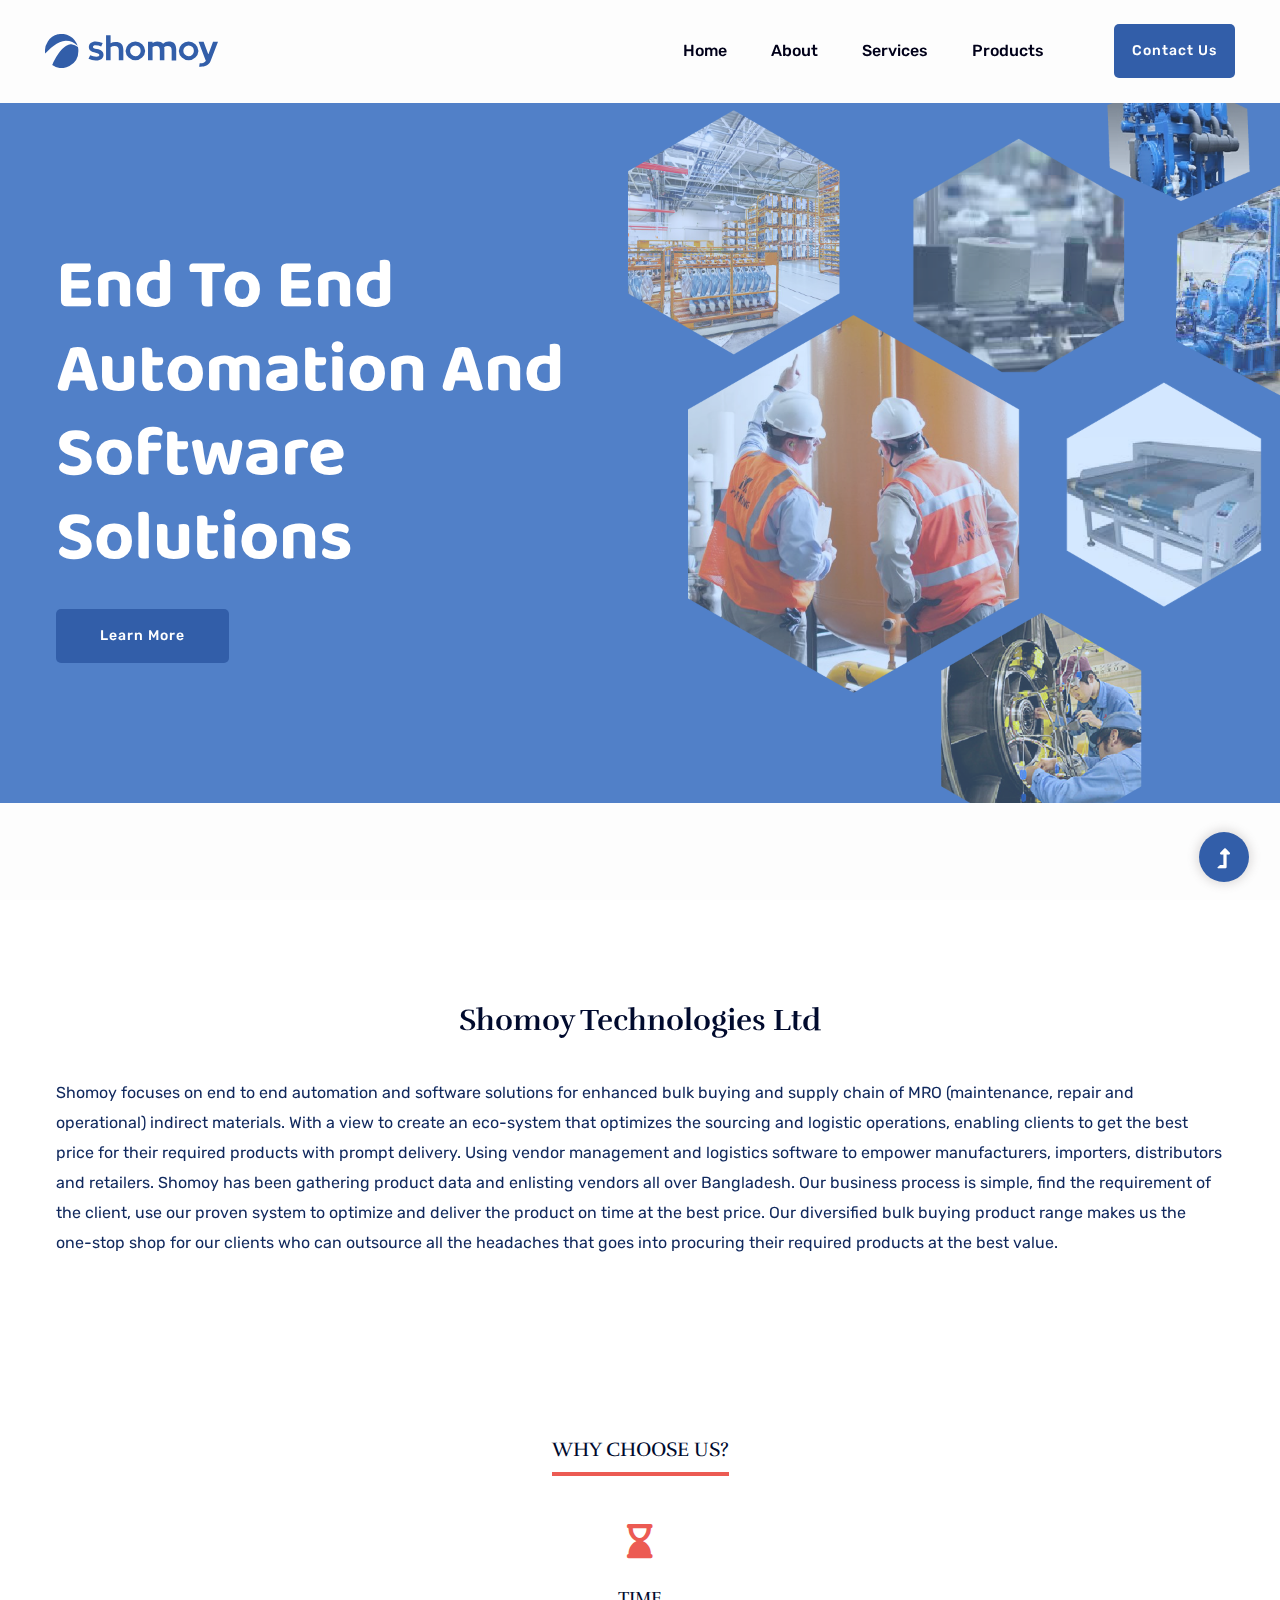
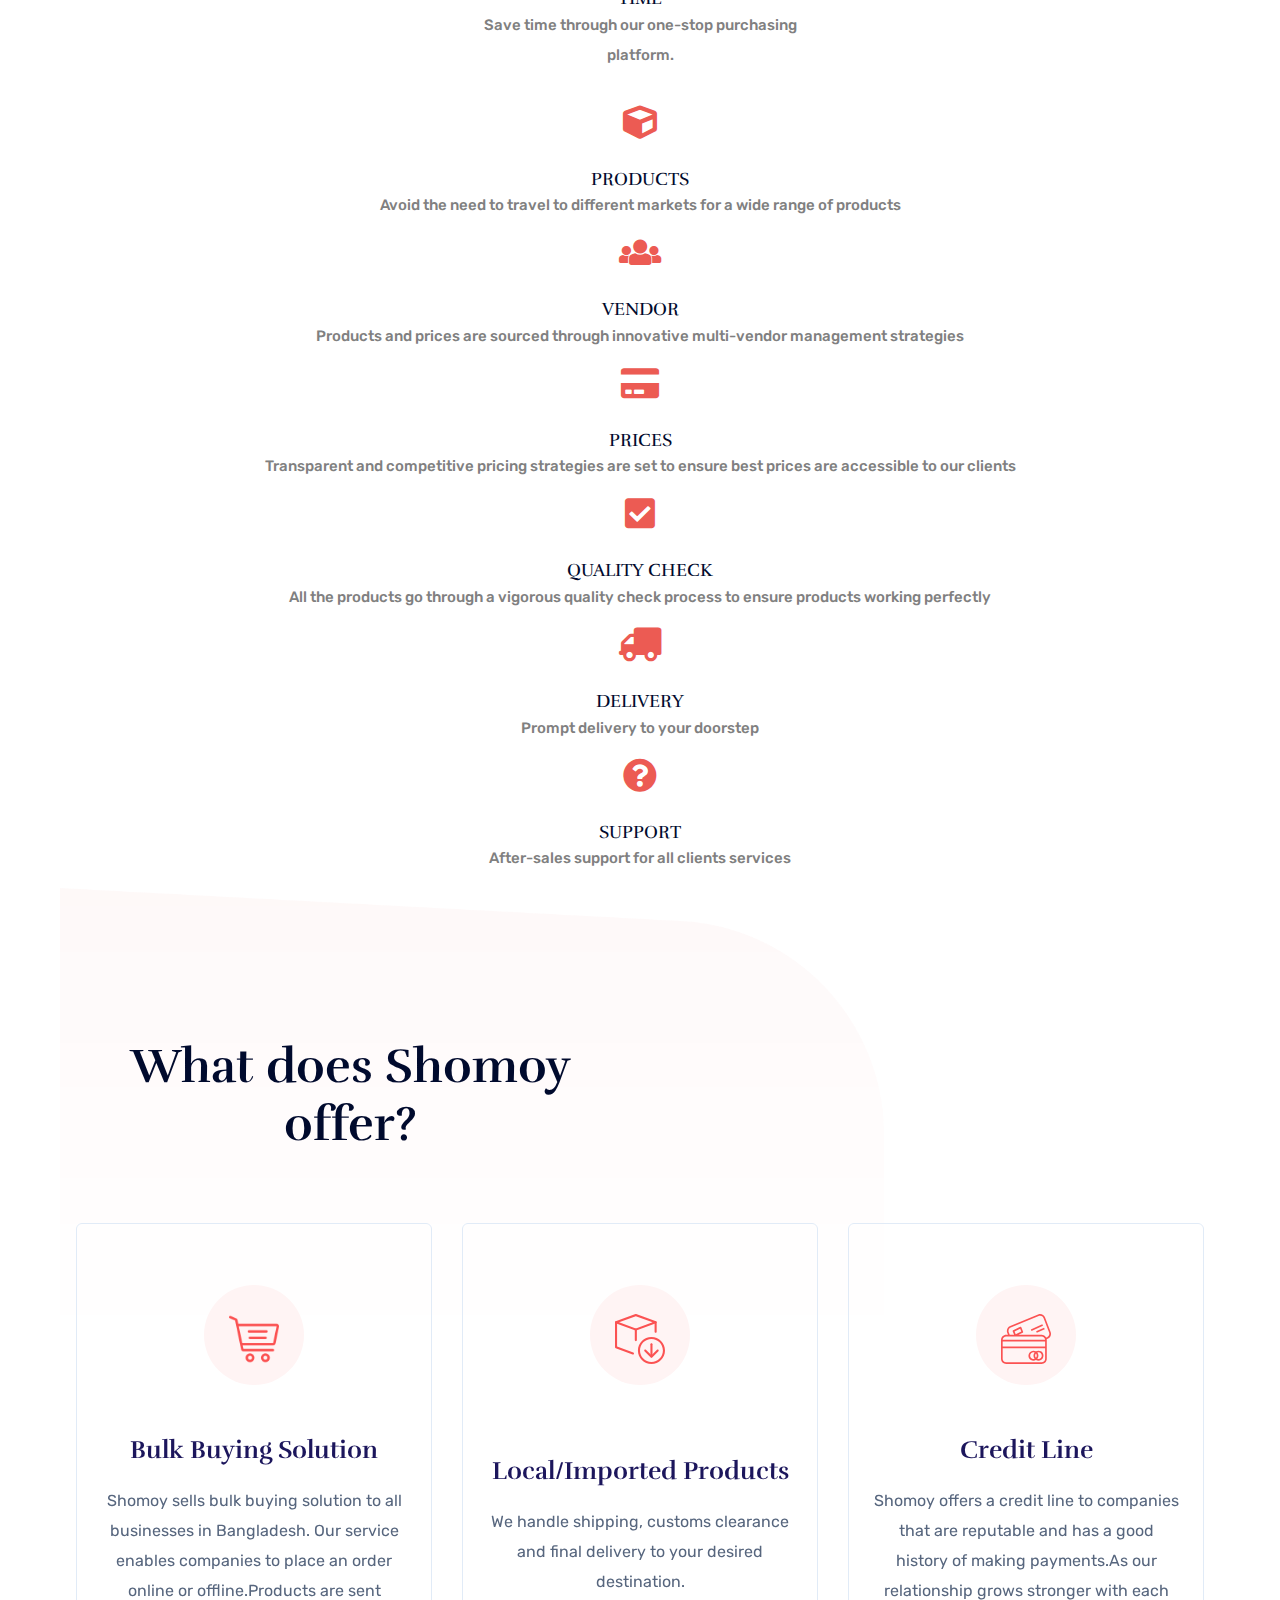
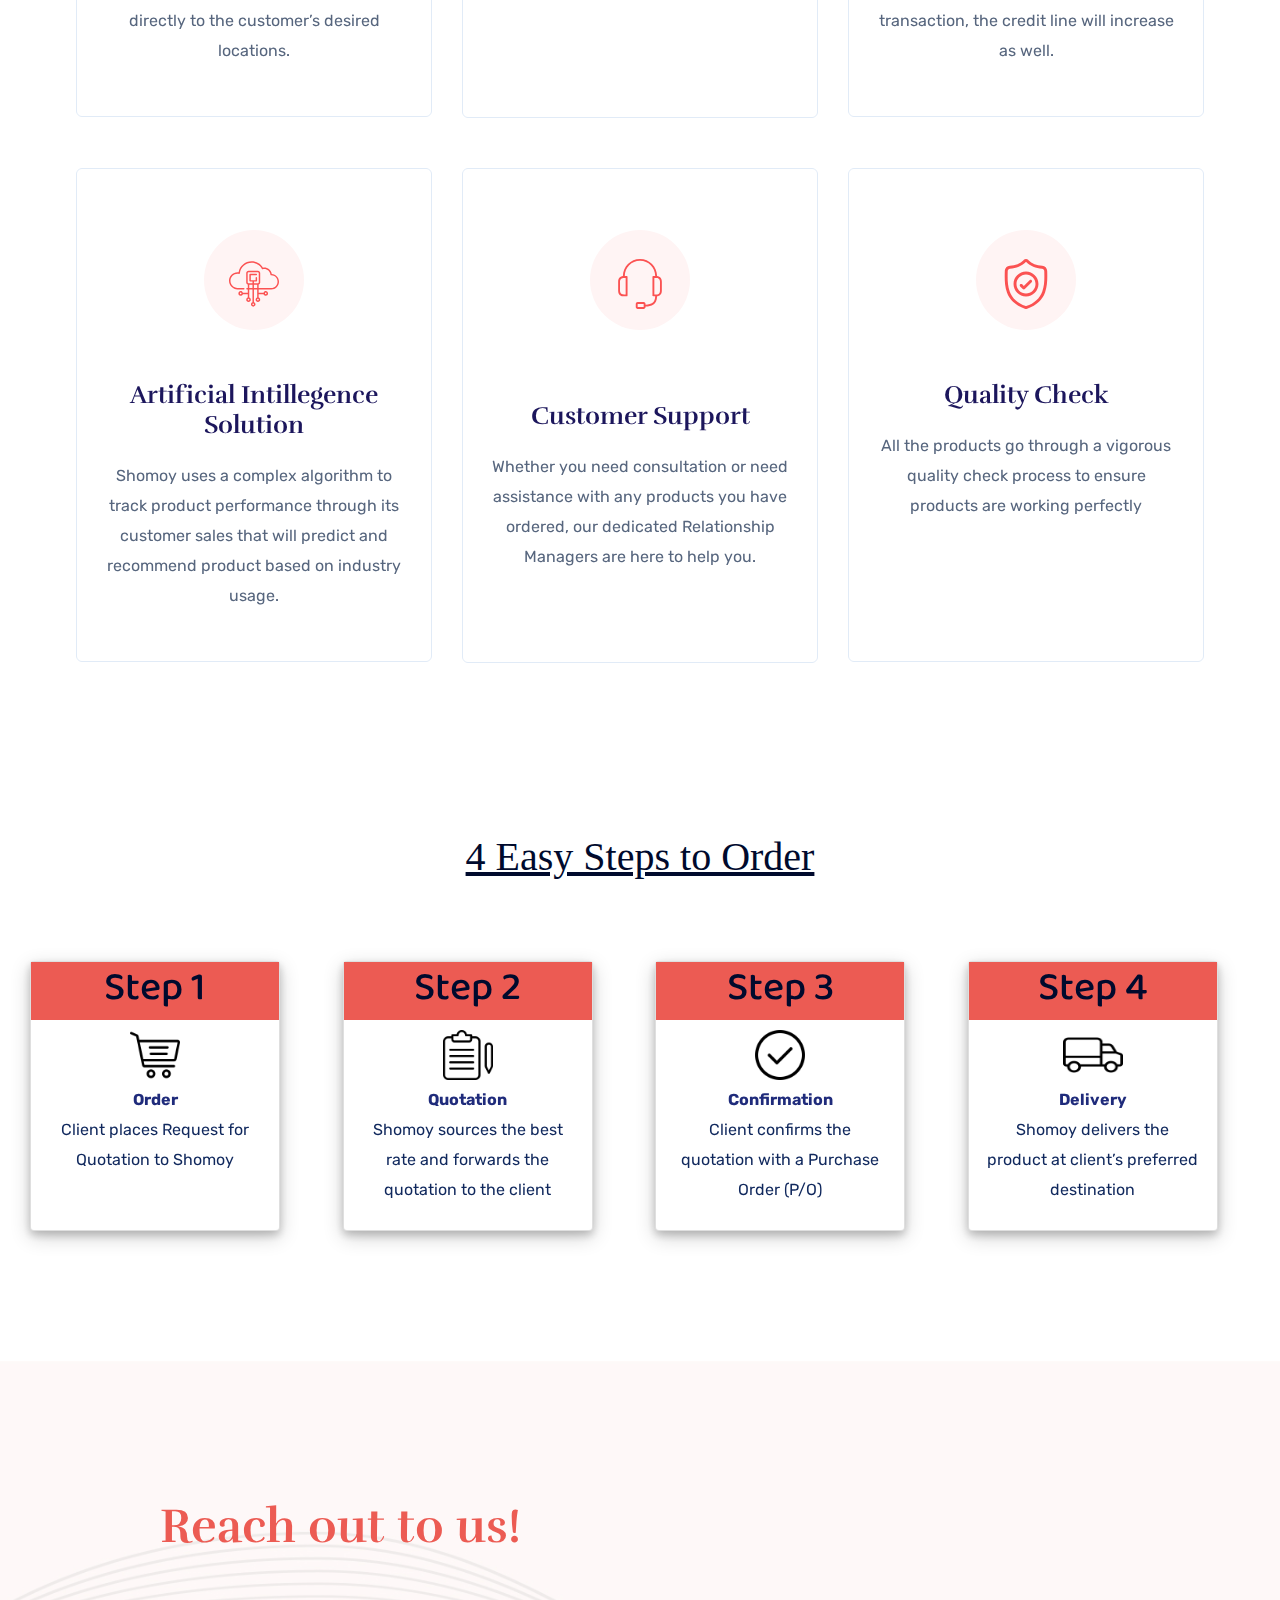
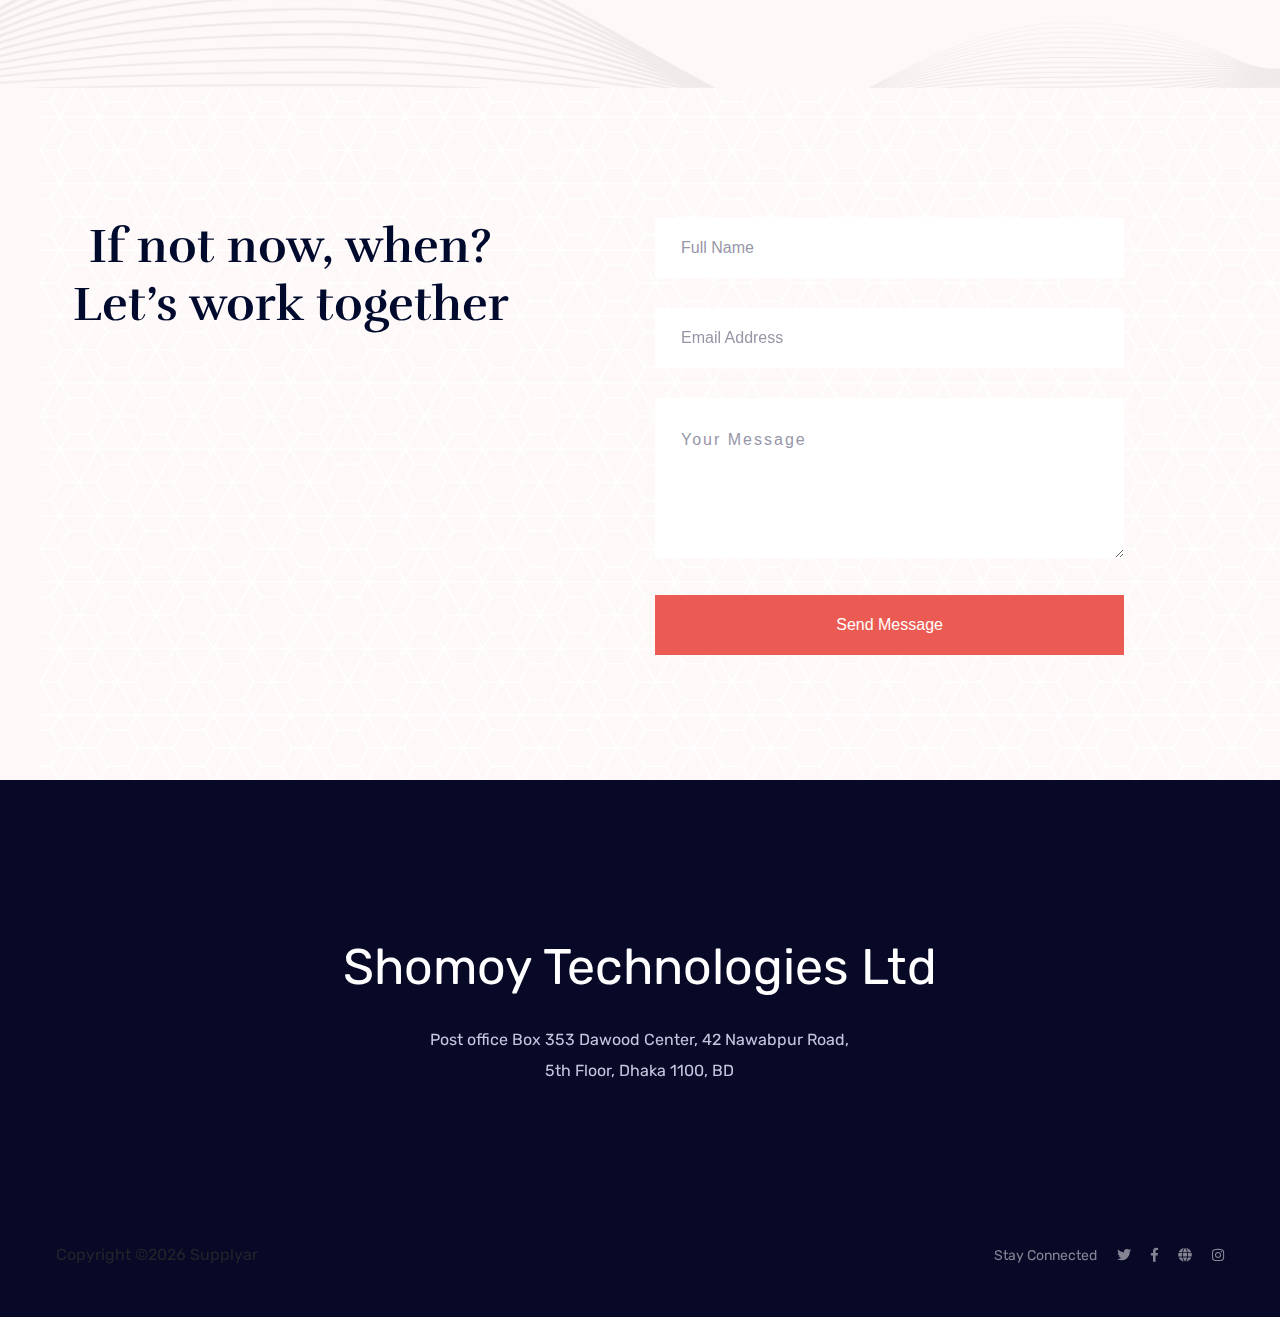
<file: index.html>
<!doctype html>
<html class="no-js" lang="zxx">
    <head>
        <meta charset="utf-8">
        <meta http-equiv="x-ua-compatible" content="ie=edge">
          <title>Shomoy Technologies Ltd </title>



        <meta name="description" content="">
        <meta name="viewport" content="width=device-width, initial-scale=1">
        <link rel="manifest" href="site.webmanifest">
		<link rel="shortcut icon" type="image/x-icon" href="assets/img/favicon.ico">
   <link rel="stylesheet" href="https://use.fontawesome.com/releases/v5.3.1/css/all.css">
		<!-- CSS here -->
            <link rel="stylesheet" href="assets/css/bootstrap.min.css">
            <link rel="stylesheet" href="assets/css/owl.carousel.min.css">
            <link rel="stylesheet" href="assets/css/slicknav.css">
            <link rel="stylesheet" href="assets/css/flaticon.css">
            <link rel="stylesheet" href="assets/css/animate.min.css">
            <link rel="stylesheet" href="assets/css/magnific-popup.css">
            <link rel="stylesheet" href="assets/css/fontawesome-all.min.css">
            <link rel="stylesheet" href="assets/css/themify-icons.css">
            <link rel="stylesheet" href="assets/css/slick.css">
            <link rel="stylesheet" href="assets/css/nice-select.css">
            <link rel="stylesheet" href="assets/css/style.css">
            <link href="https://fonts.googleapis.com/css2?family=Baloo+Thambi+2:wght@600&display=swap" rel="stylesheet">
   </head>

   <body>
    <!-- Preloader Start -->
    <div id="preloader-active">
        <div class="preloader d-flex align-items-center justify-content-center">
            <div class="preloader-inner position-relative">
                <div class="preloader-circle"></div>
                <div class="preloader-img pere-text">
                    <img src="assets/img/logo/loader2.png" alt="">
                </div>
            </div>
        </div>
    </div>
    <!-- Preloader Start -->
    <header>
        <!-- Header Start -->
        <div class="header-area">
                <div class="main-header  header-sticky"  >
                    <div class="container-fluid">
                        <div class="row align-items-center">
                            <!-- Logo -->
                            <div class="col-xl-2 col-lg-2 col-md-1">
                                <div class="logo">
                                    <a href="index.html"><img src="assets/img/logo/Shomoy logo 1.svg" alt=""
                                      style=" "></a>
                                </div>
                            </div>
                            <div class="col-xl-10 col-lg-10 col-md-10">
                                <div class="menu-main d-flex align-items-center justify-content-end">
                                    <!-- Main-menu -->
                                    <div class="main-menu f-right d-none d-lg-block">
                                        <nav>
                                            <ul id="navigation">
                                                <li><a href="index.html">Home</a></li>
                                                <li><a href="about.html">About</a></li>
                                                <li><a href="services.html">Services</a></li>
                                                <li><a href="portfolio.html">Products</a></li>
                                              <!--  <li><a href="#">Page</a>
                                                    <ul class="submenu">
                                                        <li><a href="blog.html">Blog</a></li>
                                                        <li><a href="blog_details.html">Blog Details</a></li>
                                                        <li><a href="elements.html">Element</a></li>
                                                        <li><a href="portfolio_details.html">Portfolio Details</a></li>
                                                    </ul>
                                                </li>-->
                                                <!--<li><a href="contact.html">Contact</a></li>-->
                                            </ul>
                                        </nav>
                                    </div>
                                    <div class="header-right-btn f-right d-none d-xl-block ml-20">
                                        <a href="#" class="btn header-btn" style="background-color:#325EA9;
                                        " onclick='location.href="contact.html"'>Contact us</a>
                                    </div>
                                </div>
                            </div>
                            <!-- Mobile Menu -->
                            <div class="col-12">
                                <div class="mobile_menu d-block d-lg-none"></div>
                            </div>
                        </div>
                    </div>
                </div>
        </div>
        <!-- Header End -->
    </header>

    <main>

        <!-- slider Area Start-->
        <div class="slider-area ">
            <div class="slider-active">
                <!-- Single Slider -->
                <div class="single-slider slider-height d-flex align-items-center">
                    <div class="container">
                        <div class="row">
                            <div class="col-xl-6 col-lg-6 col-md-8">
                                <div class="hero__caption">
                                  <!--  <span data-animation="fadeInUp" data-delay=".4s">Get Every Single Solutions.</span>-->
                                    <h1 data-animation="fadeInUp" data-delay=".6s"
                                        style=" color:white;font-family: 'Baloo Thambi 2', cursive;
                                           ">End to End Automation and Software Solutions</h1>

                                    <!-- Hero-btn -->
                                    <div class="hero__btn">
                                        <a href="about.html" class="btn hero-btn"  data-animation="fadeInLeft" data-delay=".8s"
                                          style="background-color:#325EA9;"
                                              >Learn More</a>
                                        <!--<a href="industries.html" class="btn border-btn ml-15" data-animation="fadeInRight" data-delay="1.0s">Hire Me</a>-->
                                    </div>
                                </div>
                            </div>
                        </div>
                    </div>
                </div>
                <!-- Single Slider -->

            </div>
        </div>
        <!-- slider Area End-->
        <!-- About Area start -->
        <section class="about-area section-paddingt30">
            <div class="container">
                <div class="row ">
                    <div class="col-lg-12">
                        <div class="about-caption mb-50">
                            <h3 style="text-align:center;">Shomoy Technologies Ltd</h3>
                            <p class="pera1">Shomoy focuses on end to end automation and software solutions for enhanced bulk buying and supply chain of MRO (maintenance, repair and operational) indirect materials. With a view to create an eco-system that optimizes the sourcing and logistic operations, enabling clients to get the best price for their required products with prompt delivery. Using vendor management and logistics software to empower manufacturers, importers, distributors and retailers. Shomoy has been gathering product data and enlisting vendors all over Bangladesh. Our business process is simple, find the requirement of the client, use our proven system to optimize and deliver the product on time at the best price. Our diversified bulk buying product range makes us the one-stop shop for our clients who can outsource all the headaches that goes into procuring their required products at the best value.
                              </p>
                        </div>
                    </div>

                </div>
            </div>
        </section>
        <!-- About Area End -->

        <div class="services" style="font-family: 'montserrat',sans-serif;

        text-align: center;">
          <h1 style="  display: inline-block;
            text-transform: uppercase;
            border-bottom: 4px solid #ec5b53;
            font-size: 20px;
            padding-bottom: 10px;
            margin-top: 40px;"> Why Choose Us?</h1>
          <div class="cen" style="
          max-width: 1200px;
          margin: auto;
          overflow: hidden;
          padding: 20px;">
            <div class="service"
            style="display: inline-block;
            width: calc(100% / 3);
            margin: 0 -2px;
            padding: 20px;
            box-sizing: border-box;
            cursor: pointer;
            transition: 0.4s;">
              <i class="fa fa-hourglass-end" style="color:#ec5b53;
              font-size: 34px;
              margin-bottom: 30px;"></i>
              <h2 style="font-size: 18px;
              text-transform: uppercase;
              font-weight: 500;
              margin: 0;">Time</h2>
              <p style="color: gray;
              font-size: 15px;
              font-weight: 500;"> Save time through our one-stop purchasing platform.</p>
            </div>

            <div class="service">
              <i class="fa fa-cube" style="color: #ec5b53;
              font-size: 34px;
              margin-bottom: 30px;" ></i>
              <h2 style="font-size: 18px;
              text-transform: uppercase;
              font-weight: 500;
              margin: 0;">Products</h2>
              <p style="color: gray;
              font-size: 15px;
              font-weight: 500;">Avoid the need to travel to different markets for
                a wide range of products</p>
            </div>

            <div class="service">
              <i class="fa fa-users" style="color: #ec5b53;
              font-size: 34px;
              margin-bottom: 30px;"></i>
              <h2 style="font-size: 18px;
              text-transform: uppercase;
              font-weight: 500;
              margin: 0;">Vendor</h2>
              <p style="color: gray;
              font-size: 15px;
              font-weight: 500;">Products and prices are sourced through
                innovative multi-vendor management strategies</p>
            </div>



            <div class="service">
              <i class="fa fa-credit-card" style="color: #ec5b53;
              font-size: 34px;
              margin-bottom: 30px;"></i>
              <h2 style="font-size: 18px;
              text-transform: uppercase;
              font-weight: 500;
              margin: 0;">Prices</h2>
              <p style="color: gray;
              font-size: 15px;
              font-weight: 500;"> Transparent and competitive pricing
                strategies are set to ensure best prices are accessible to
               our clients</p>
            </div>

            <div class="service">
              <i class="fa fa-check-square" style="color: #ec5b53;
              font-size: 34px;
              margin-bottom: 30px;"></i>
              <h2 style="font-size: 18px;
              text-transform: uppercase;
              font-weight: 500;
              margin: 0;">Quality Check</h2>
              <p style="color: gray;
              font-size: 15px;
              font-weight: 500;"> All the products go through a vigorous quality check process to ensure products working perfectly
                </p>
            </div>

            <div class="service">
              <i class="fa fa-truck" style="color: #ec5b53;
              font-size: 34px;
              margin-bottom: 30px;"></i>
              <h2 style="font-size: 18px;
              text-transform: uppercase;
              font-weight: 500;
              margin: 0;">Delivery</h2>
              <p style="color: gray;
              font-size: 15px;
              font-weight: 500;">Prompt delivery to your doorstep</p>
            </div>
            <div class="service">
              <i class="fa fa-question-circle" style="color: #ec5b53;
              font-size: 34px;
              margin-bottom: 30px;"></i>
              <h2 style="font-size: 18px;
              text-transform: uppercase;
              font-weight: 500;
              margin: 0;">Support </h2>
              <p style="color: gray;
              font-size: 15px;
              font-weight: 500;">After-sales support  for all clients services</p>
            </div>



        <!-- Categories Area Start -->
        <section class="categories-area section-padding3">
            <div class="container">
                <div class="row">
                    <div class="col-lg-6">
                        <!-- Section Tittle -->
                        <div class="section-tittle mb-70">
                            <h2>What does Shomoy offer?</h2>
                        </div>
                    </div>
                </div>
                <div class="row">
                    <div class="col-lg-4 col-md-6 col-sm-6 " style="height:500px;">
                        <div class="single-cat text-center mb-50">
                            <div class="cat-icon">
                                <span class="flaticon">
                                   <img src="assets/icons/supermarket-red.png"  alt="" style="height:50px;width:50px;">
                                </span>

                            </div>
                            <div class="cat-cap">
                              <div class="" style="height:220px;">
                                <h5><a href="services.html">Bulk Buying Solution</h5>
                                <p>Shomoy sells bulk buying solution to all businesses in
Bangladesh. Our service enables companies to place an order
online or offline.Products are sent directly to
the customer’s desired locations.  </p>
                    </div>
                            </div>
                        </div>
                    </div>
                    <div class="col-lg-4 col-md-6 col-sm-6" >
                        <div class="single-cat text-center mb-50 ">
                            <div class="cat-icon">
                                <span class="flaticon">
                                     <img src="assets/icons/import.svg"  alt="" style="height:50px;width:50px;">
                                </span>
                            </div>
                            <div class="cat-cap" >
                              <div class="" style="height:200px;">
                              <h5><a href="services.html" >Local/Imported Products</a></h5>
                                <p>We handle shipping, customs clearance and final delivery to
your desired destination.<br>
 </p>
</div>
                            </div>
                        </div>
                    </div>
                    <div class="col-lg-4 col-md-6 col-sm-6">
                        <div class="single-cat text-center mb-50">
                            <div class="cat-icon">
                                <span class="flaticon">
                                   <img src="assets/icons/pay.svg"  alt="" style="height:50px;width:50px;">
                                </span>
                            </div>
                            <div class="cat-cap">
                              <div class="" style="height:220px;">
                                <h5><a href="services.html">Credit Line</a></h5>
                                <p>Shomoy offers a credit line to companies that are reputable
and has a good history of making payments.As our relationship
grows stronger with each transaction, the credit line will
increase as well.</p>
</div>
                            </div>
                        </div>
                    </div>
                 </div>


            <div class="row">
              <div class="col-lg-4 col-md-6 col-sm-6 " style="height:500px;">
                  <div class="single-cat text-center mb-50">
                      <div class="cat-icon">
                          <span class="flaticon">
                              <img src="assets/icons/ai.svg"  alt="" style="height:50px;width:50px;">
                          </span>
                      </div>
                      <div class="cat-cap">
                        <div class="" style="height:220px;">
                          <h5><a href="services.html">Artificial Intillegence Solution</h5>
                          <p>Shomoy uses a
complex algorithm to track product performance through its
customer sales that will predict and recommend product based
on industry usage. </p>
              </div>
                      </div>
                  </div>
              </div>
              <div class="col-lg-4 col-md-6 col-sm-6" >
                  <div class="single-cat text-center mb-50 ">
                      <div class="cat-icon">
                          <span class="flaticon">
                            <img src="assets/icons/support.svg"  alt="" style="height:50px;width:50px;">
                          </span>
                      </div>
                      <div class="cat-cap" >
                        <div class="" style="height:200px;">
                        <h5><a href="services.html" >Customer Support</a></h5>
                          <p> Whether you
need consultation or need assistance with any products you
have ordered, our dedicated Relationship Managers are here to
help you.
 <br></p>
</div>
                      </div>
                  </div>
              </div>


              <div class="col-lg-4 col-md-6 col-sm-6">
                  <div class="single-cat text-center mb-50">
                      <div class="cat-icon">
                          <span class="flaticon ">
                              <img src="assets/icons/shield.svg"  alt="" style="height:50px;width:50px;">
                          </span>
                      </div>
                      <div class="cat-cap">
                        <div class="" style="height:220px;">
                          <h5><a href="services.html">Quality Check</a></h5>
                          <p> All the products go through a vigorous quality check process to ensure products
                          are working perfectly</p>
</div>
                      </div>
                  </div>
              </div>
           </div>
           </div>
            </div>
        </section>
        <!-- Categories Area End -->
        <!-- Services Area Start -->
         <div class="content-header" >


        <h1 style="text-align:center;margin-top:100px;text-decoration:underline;
          font-family:serif;font-style:bold;">4 Easy Steps to Order</h1>
        </div>
       <div class="row" style="margin-top:50px;padding:30px 30px;">
         <div class="col-lg-3 col-md-6 col-sm-6" >
           <div class="card" style=" height: 270px;width: 250px;
           box-shadow: 0 4px 8px 0 rgba(0, 0, 0, 0.2), 0 6px 20px 0 rgba(0, 0, 0, 0.19);
           text-align: center;">
             <div class="header" style="background-color: #ec5b53;
             color: white;
             padding: 1px;
             font-size: 10px;">

               <h1 style="font-family: 'Baloo Thambi 2', cursive;">Step 1</h1>
             </div>
             <div class="icons" style="margin-top:10px;">
                <img src="assets/icons/supermarket.png" alt="" style="height:50px; width:50px;">
             </div>
              <div class="container" padding: 10px; style="margin-top:5px;">

                <p><b>Order</b><br>
                  Client places Request for
  Quotation to Shomoy</p>
              </div>
            </div>
         </div>
         <div class="col-lg-3 col-md-6 col-sm-6" >
           <div class="card" style=" height: 270px;width: 250px;
           box-shadow: 0 4px 8px 0 rgba(0, 0, 0, 0.2), 0 6px 20px 0 rgba(0, 0, 0, 0.19);
           text-align: center;">
             <div class="header" style="background-color: #ec5b53;
             color: white;
             padding: 1px;
             font-size: 10px;">

               <h1 style="font-family: 'Baloo Thambi 2', cursive;">Step 2</h1>
             </div>
             <div class="icons" style="margin-top:10px;">
                <img src="assets/icons/register.png" alt="" style="height:50px; width:50px;">
             </div>
              <div class="container" padding: 10px; style="margin-top:5px;">

                <p><b>Quotation</b><br>
                  Shomoy sources the best
                  rate and forwards the
                  quotation to the client</p>
              </div>
            </div>
         </div>
         <div class="col-lg-3 col-md-6 col-sm-6" >
           <div class="card" style=" height: 270px;width: 250px;
           box-shadow: 0 4px 8px 0 rgba(0, 0, 0, 0.2), 0 6px 20px 0 rgba(0, 0, 0, 0.19);
           text-align: center;">
             <div class="header" style="background-color: #ec5b53;
             color: white;
             padding: 1px;
             font-size: 10px;">

               <h1 style="font-family: 'Baloo Thambi 2', cursive;">Step 3</h1>
             </div>

               <div class="icons" style="margin-top:10px;">
                  <img src="assets/icons/confirm.png" alt="" style="height:50px; width:50px;">
               </div>

              <div class="container" padding: 10px; style="margin-top:5px;">

                <p><b>Confirmation</b><br>

                  Client confirms the quotation
                 with a Purchase Order (P/O)</p>
              </div>
            </div>
         </div>
         <div class="col-lg-3 col-md-6 col-sm-6" >
           <div class="card" style=" height: 270px;width: 250px;
           box-shadow: 0 4px 8px 0 rgba(0, 0, 0, 0.2), 0 6px 20px 0 rgba(0, 0, 0, 0.19);
           text-align: center;">
             <div class="header" style="background-color: #ec5b53;
             color: white;
             padding: 1px;
             font-size: 10px;">

               <h1 style="font-family: 'Baloo Thambi 2', cursive;">Step 4</h1>
             </div>
             <div class="icons" style="margin-top:10px;">
                <img src="assets/icons/delivery.png" alt="" style="height:50px; width:60px;">
             </div>
              <div class="container" padding: 10px; style="margin-top:5px;">

                <p><b>Delivery</b><br>
                  Shomoy delivers the
                  product at client’s
                  preferred destination</p>
              </div>
            </div>
         </div>
       </div>
        <!-- Services Area End -->
        <!-- Want To Work Start -->
        <section class="wantToWork-area w-padding2" style="margin-top:100px;">
            <div class="container">
                <div class="row align-items-center justify-content-between">
                    <div class="col-xl-6 col-lg-8 col-md-8">
                        <div class="wantToWork-caption wantToWork-caption2">
                            <h2>Reach out to us!</h2>
                        </div>
                    </div>
                    <div class="col-xl-2 col-lg-2 col-md-3">
                      <!--  <a href="#" class="btn btn-black f-right">Contact Me Now</a>-->
                    </div>
                </div>
            </div>
        </section>
        <!-- Want To Work End -->

        <!-- client-comments -->


        </section>
        <!-- Brand Area Start -->
        <!--
        <div class="brand-area pb-bottom">
            <div class="container">
                <div class="brand-active brand-border pt-50 pb-40">
                    <div class="single-brand">
                        <img src="assets/img/gallery/brand1.png" alt="">
                    </div>
                    <div class="single-brand">
                        <img src="assets/img/gallery/brand2.png" alt="">
                    </div>
                    <div class="single-brand">
                        <img src="assets/img/gallery/brand3.png" alt="">
                    </div>
                    <div class="single-brand">
                        <img src="assets/img/gallery/brand4.png" alt="">
                    </div>
                    <div class="single-brand">
                        <img src="assets/img/gallery/brand2.png" alt="">
                    </div>
                </div>
            </div>
        </div>
        <!-- Brand Area End -->

        <!-- Contact Info Start -->
        <section class="contact-info-area w-padding2" data-background="assets/img/gallery/section_bg04.jpg">
            <div class="container">
                <div class="row justify-content-between">
                    <div class="col-xl-5 col-lg-7">
                      <div class="contact-caption mb-50">
                            <h3> If not now, when? Let’s work together</h3>
                          <!--  <p>Consectetur adipiscing elit, sed do eiusmod tempor ididunt ut labore et dolore magna aliqua. Quis ipsum suspendisces gravida. Risus commodo viverra.</p>
                            <img src="assets/img/gallery/sin.png" alt="">
                            -->
                      </div>
                    </div>
                    <div class="col-xl-5 col-lg-5">
                        <form action="#" class="contact-wrapper">
                            <input type="text" name="name" placeholder="Full Name">
                            <input type="email" name="email" placeholder="Email Address">
                            <textarea name="message" id="message" placeholder="Your Message"></textarea>
                            <button class="submit-btn2" type="submit">Send Message</button>
                        </form>
                    </div>
                </div>
            </div>
        </section>
        <!-- Contact Info End -->

    </main>
    <footer>
        <!-- Footer Start-->
        <div class="footer-area">
            <div class="container">
               <div class="footer-top footer-padding">
                   <div class="row justify-content-center">
                       <div class="col-lg-7">
                            <div class="footer-top-cap text-center">

                                <span><a href="#">Shomoy Technologies Ltd</a></span>
                                <p>Post office Box 353 Dawood Center, 42 Nawabpur Road,</p>
                                <p>5th Floor, Dhaka 1100, BD</p>
                            </div>
                       </div>
                   </div>
               </div>
                <div class="footer-bottom">
                    <div class="row d-flex justify-content-between align-items-center">
                        <div class="col-xl-9 col-lg-8">
                            <div class="footer-copy-right">

  Copyright &copy;<script>document.write(new Date().getFullYear());</script> Supplyar

                            </div>
                        </div>
                        <div class="col-xl-3 col-lg-4">
                            <!-- Footer Social -->
                            <div class="footer-social f-right">
                                <a>Stay Connected</a>
                                <a href="#"><i class="fab fa-twitter"></i></a>
                                <a href="#"><i class="fab fa-facebook-f"></i></a>
                                <a href="#"><i class="fas fa-globe"></i></a>
                                <a href="#"><i class="fab fa-instagram"></i></a>
                            </div>
                        </div>
                    </div>
               </div>
            </div>
        </div>
        <!-- Footer End-->
    </footer>
    <!-- Scroll Up -->
    <div id="back-top" style="background-color:#325EA9;">
        <a title="Go to Top" href="#"> <i class="fas fa-level-up-alt"
           ></i></a>
    </div>

    <!-- JS here -->
		<!-- All JS Custom Plugins Link Here here -->
        <script src="./assets/js/vendor/modernizr-3.5.0.min.js"></script>
		<!-- Jquery, Popper, Bootstrap -->
		<script src="./assets/js/vendor/jquery-1.12.4.min.js"></script>
        <script src="./assets/js/popper.min.js"></script>
        <script src="./assets/js/bootstrap.min.js"></script>
	    <!-- Jquery Mobile Menu -->
        <script src="./assets/js/jquery.slicknav.min.js"></script>

		<!-- Jquery Slick , Owl-Carousel Plugins -->
        <script src="./assets/js/owl.carousel.min.js"></script>
        <script src="./assets/js/slick.min.js"></script>
		<!-- One Page, Animated-HeadLin -->
        <script src="./assets/js/wow.min.js"></script>
		<script src="./assets/js/animated.headline.js"></script>
        <script src="./assets/js/jquery.magnific-popup.js"></script>

		<!-- Nice-select, sticky -->
        <script src="./assets/js/jquery.nice-select.min.js"></script>
		<script src="./assets/js/jquery.sticky.js"></script>

        <!-- contact js -->
        <script src="./assets/js/contact.js"></script>
        <script src="./assets/js/jquery.form.js"></script>
        <script src="./assets/js/jquery.validate.min.js"></script>
        <script src="./assets/js/mail-script.js"></script>
        <script src="./assets/js/jquery.ajaxchimp.min.js"></script>

		<!-- Jquery Plugins, main Jquery -->
        <script src="./assets/js/plugins.js"></script>
        <script src="./assets/js/main.js"></script>

    </body>
</html>
</file>
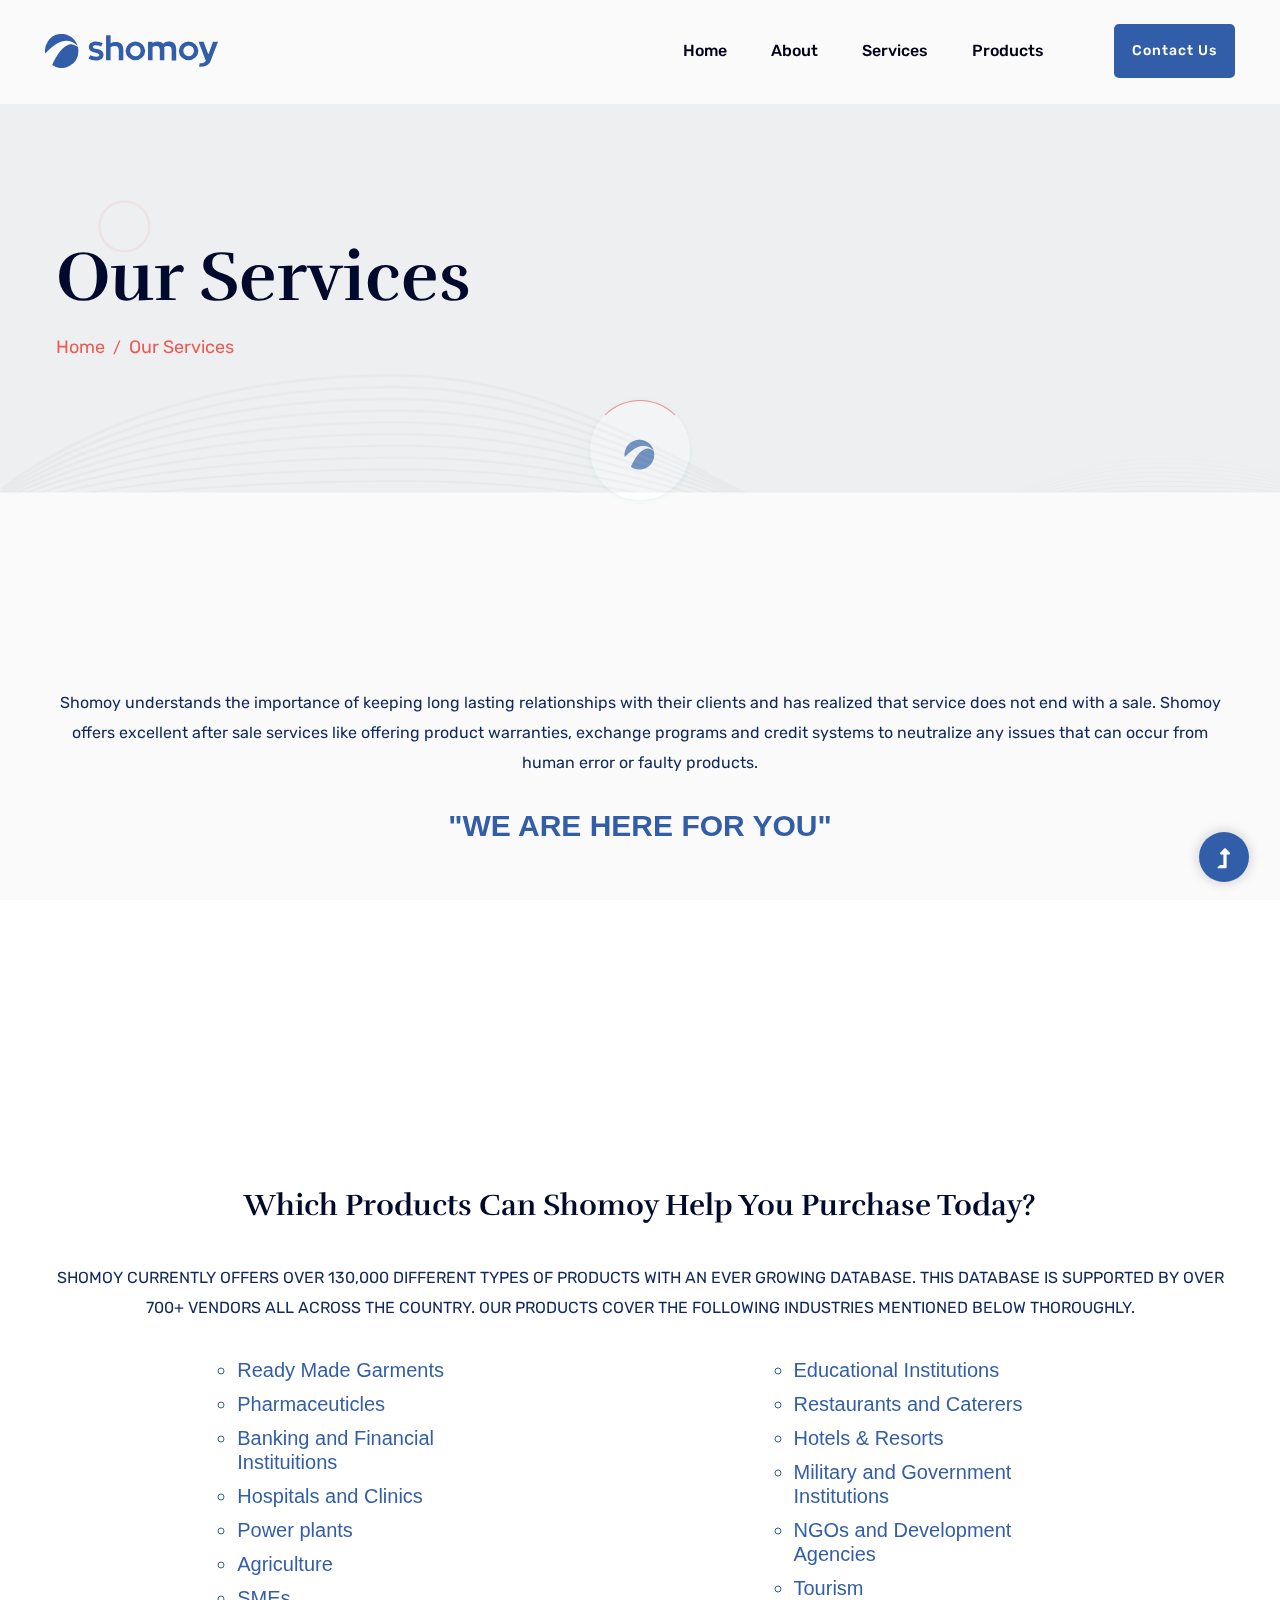
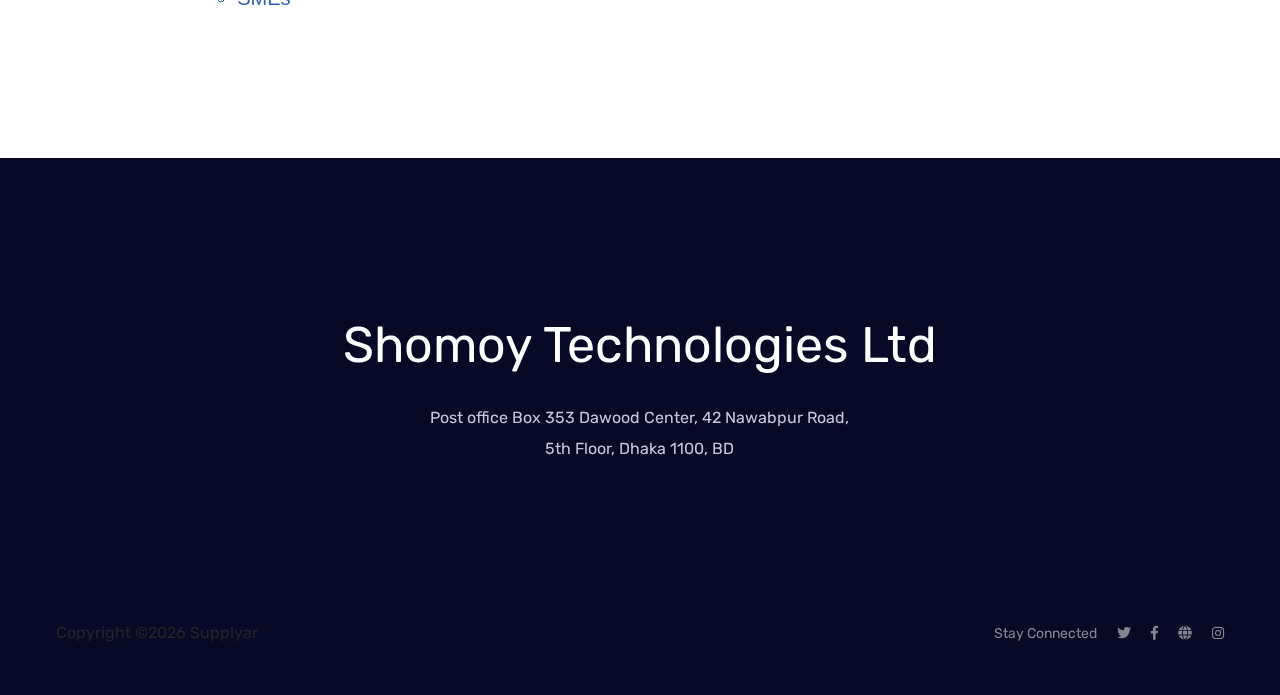
<file: services.html>
<!doctype html>
<html class="no-js" lang="zxx">
    <head>
        <meta charset="utf-8">
        <meta http-equiv="x-ua-compatible" content="ie=edge">
        <title>Personal HTML-5 Template </title>
        <meta name="description" content="">
        <meta name="viewport" content="width=device-width, initial-scale=1">
        <link rel="manifest" href="site.webmanifest">
		<link rel="shortcut icon" type="image/x-icon" href="assets/img/favicon.ico">

		<!-- CSS here -->
            <link rel="stylesheet" href="assets/css/bootstrap.min.css">
            <link rel="stylesheet" href="assets/css/owl.carousel.min.css">
            <link rel="stylesheet" href="assets/css/slicknav.css">
            <link rel="stylesheet" href="assets/css/flaticon.css">
            <link rel="stylesheet" href="assets/css/animate.min.css">
            <link rel="stylesheet" href="assets/css/magnific-popup.css">
            <link rel="stylesheet" href="assets/css/fontawesome-all.min.css">
            <link rel="stylesheet" href="assets/css/themify-icons.css">
            <link rel="stylesheet" href="assets/css/slick.css">
            <link rel="stylesheet" href="assets/css/nice-select.css">
            <link rel="stylesheet" href="assets/css/style.css">
   </head>

   <body>
    <!-- Preloader Start -->
    <div id="preloader-active">
        <div class="preloader d-flex align-items-center justify-content-center">
            <div class="preloader-inner position-relative">
                <div class="preloader-circle"></div>
                <div class="preloader-img pere-text">
                    <img src="assets/img/logo/loader2.png" alt="">
                </div>
            </div>
        </div>
    </div>
    <!-- Preloader Start -->
    <header>
        <!-- Header Start -->
        <div class="header-area">

                <div class="main-header  header-sticky">
                    <div class="container-fluid">
                        <div class="row align-items-center">
                            <!-- Logo -->
                            <div class="col-xl-2 col-lg-2 col-md-1">
                                <div class="logo">
                                    <a href="index.html"><img src="assets/img/logo/Shomoy logo 1.svg" alt=""></a>
                                </div>
                            </div>
                            <div class="col-xl-10 col-lg-10 col-md-10">
                                <div class="menu-main d-flex align-items-center justify-content-end">
                                    <!-- Main-menu -->
                                    <div class="main-menu f-right d-none d-lg-block">
                                        <nav>
                                            <ul id="navigation">
                                                <li><a href="index.html">Home</a></li>
                                                <li><a href="about.html">About</a></li>
                                                <li><a href="services.html">Services</a></li>
                                                <li><a href="portfolio.html">Products</a></li>
                                                <!--<li><a href="#">Page</a>
                                                    <ul class="submenu">
                                                        <li><a href="blog.html">Blog</a></li>
                                                        <li><a href="blog_details.html">Blog Details</a></li>
                                                        <li><a href="elements.html">Element</a></li>
                                                        <li><a href="portfolio_details.html">Portfolio Details</a></li>
                                                    </ul>
                                                </li>-->

                                            </ul>
                                        </nav>
                                    </div>
                                    <div class="header-right-btn f-right d-none d-xl-block ml-20">
                                        <a href="#" class="btn header-btn" style="background-color:#325EA9;"
                                        " onclick='location.href="contact.html"'>Contact us</a>
                                    </div>
                                </div>
                            </div>
                            <!-- Mobile Menu -->
                            <div class="col-12">
                                <div class="mobile_menu d-block d-lg-none"></div>
                            </div>
                        </div>
                    </div>
                </div>
        </div>
        <!-- Header End -->
    </header>
    <main>

        <!-- Header Start -->
        <div class="slider-area ">
            <div class="slider-height2 d-flex align-items-center">
                <div class="container">
                    <div class="row">
                        <div class="col-xl-12">
                            <div class="hero-cap">
                                <h2>Our Services</h2>
                                <nav aria-label="breadcrumb ">
                                    <ol class="breadcrumb">
                                    <li class="breadcrumb-item"><a href="index.html">Home</a></li>
                                    <li class="breadcrumb-item"><a href="#">Our Services</a></li>
                                    </ol>
                                </nav>
                            </div>
                        </div>
                    </div>
                </div>
            </div>
        </div>
        <!-- Header End -->

        <section class="about-area section-paddingt30">
            <div class="container">
                <div class="row ">
                    <div class="col-lg-12">
                        <div class="about-caption mb-50">
                          <!--  <h3 style="text-align:center;">Shomoy Technologies Ltd</h3>-->
                            <p class="pera1" style="text-align:center;">Shomoy understands the importance of keeping long lasting relationships with their
clients and has realized that service does not end with a sale. Shomoy offers excellent
after sale services like offering product warranties, exchange programs and credit
systems to neutralize any issues that can occur from human error or faulty products.</p>
              <h3 style="text-align:center; color:#325EA9; font-family:sans-serif;">"WE ARE HERE FOR YOU"</h3>
                        </div>
                    </div>

                </div>
            </div>
        </section>

        <section class="about-area section-paddingt30">
            <div class="container">
                <div class="row ">
                    <div class="col-lg-12">
                        <div class="about-caption mb-50">
                            <h3 style="text-align:center;">Which Products Can Shomoy Help You Purchase Today?</h3>
                            <p class="pera1" style="text-align:center;">SHOMOY CURRENTLY OFFERS OVER 130,000 DIFFERENT TYPES OF PRODUCTS WITH AN EVER GROWING DATABASE. THIS DATABASE IS SUPPORTED BY OVER 700+ VENDORS ALL ACROSS THE COUNTRY. OUR PRODUCTS COVER THE FOLLOWING INDUSTRIES MENTIONED BELOW THOROUGHLY.
                              </p>
            <div class="row" style= "  margin-left:auto;
                margin-right:auto;  ">


            <div class="col-lg-6" >
                <h5 style="  color:#325EA9; font-family:sans-serif  ">
                  <ul class="stuff" style="font-size:20px;display: block;
                       margin-left: auto;
                       margin-right: auto;
                          width:40%;" >
                        <li style="list-style-type:circle;
                           margin-top:10px;">Ready Made Garments</li>
                        <li style="list-style-type:circle;
                            margin-top:10px;">Pharmaceuticles</li>
                        <li style="list-style-type:circle;
                           margin-top:10px;">Banking and Financial Instituitions</li>
                        <li style="list-style-type:circle;
                            margin-top:10px;">Hospitals and Clinics</li>
                        <li style="list-style-type:circle;
                           margin-top:10px;">Power plants</li>
                        <li style="list-style-type:circle;
                            margin-top:10px;">Agriculture</li>
                        <li style="list-style-type:circle;
                            margin-top:10px;">SMEs</li>
                      </ul>

                </h5>
            </div>

            <div class="col-lg-6" >
                <h5 style="  color:#325EA9; font-family:sans-serif  ">
                  <ul  style="font-size:20px; display: block;
                       margin-left: auto;
                       margin-right: auto;
                          width:50%;">
                        <li style="list-style-type:circle;
                        margin-top:10px;">Educational Institutions</li>
                        <li style="list-style-type:circle;
                        margin-top:10px;">Restaurants and Caterers</li>
                        <li style="list-style-type:circle;
                        margin-top:10px;">Hotels & Resorts</li>
                        <li style="list-style-type:circle;
                        margin-top:10px;">Military and Government Institutions</li>
                        <li style="list-style-type:circle;
                        margin-top:10px;">NGOs and Development Agencies</li>
                        <li style="list-style-type:circle;
                        margin-top:10px;">Tourism</li>

                      </ul>
                </h5>
            </div>
            </div>

                        </div>
                    </div>

                </div>
            </div>
        </section>
        <!-- Categories Area Start -->
        <!--
        <section class="categories-area categories-area2  section-padding30">
            <div class="container">
                <div class="row">
                    <div class="col-lg-4 col-md-6 col-sm-6">
                        <div class="single-cat text-center mb-50">
                            <div class="cat-icon">
                                <span class="flaticon-pen"></span>
                            </div>
                            <div class="cat-cap">
                                <h5><a href="services.html">UI/UX Design</a></h5>
                                <p>Free resource that will help nderstand thecv designc process and improve theroi  nderstand the design process andisei impro are of vquality.</p>
                            </div>
                        </div>
                    </div>
                    <div class="col-lg-4 col-md-6 col-sm-6">
                        <div class="single-cat text-center mb-50">
                            <div class="cat-icon">
                                <span class="flaticon-speaker"></span>
                            </div>
                            <div class="cat-cap">
                                <h5><a href="services.html">Digital Marketing</a></h5>
                                <p>Free resource that will help nderstand thecv designc process and improve theroi  nderstand the design process andisei impro are of vquality.</p>
                            </div>
                        </div>
                    </div>
                    <div class="col-lg-4 col-md-6 col-sm-6">
                        <div class="single-cat text-center mb-50">
                            <div class="cat-icon">
                                <span class="flaticon-portfolio"></span>
                            </div>
                            <div class="cat-cap">
                                <h5><a href="services.html">Website Design</a></h5>
                                <p>Free resource that will help nderstand thecv designc process and improve theroi  nderstand the design process andisei impro are of vquality.</p>
                            </div>
                        </div>
                    </div>
                    <div class="col-lg-4 col-md-6 col-sm-6">
                        <div class="single-cat text-center mb-50">
                            <div class="cat-icon">
                                <span class="flaticon-portfolio"></span>
                            </div>
                            <div class="cat-cap">
                                <h5><a href="services.html">Website Design</a></h5>
                                <p>Free resource that will help nderstand thecv designc process and improve theroi  nderstand the design process andisei impro are of vquality.</p>
                            </div>
                        </div>
                    </div>
                    <div class="col-lg-4 col-md-6 col-sm-6">
                        <div class="single-cat text-center mb-50">
                            <div class="cat-icon">
                                <span class="flaticon-speaker"></span>
                            </div>
                            <div class="cat-cap">
                                <h5><a href="services.html">Digital Marketing</a></h5>
                                <p>Free resource that will help nderstand thecv designc process and improve theroi  nderstand the design process andisei impro are of vquality.</p>
                            </div>
                        </div>
                    </div>
                    <div class="col-lg-4 col-md-6 col-sm-6">
                        <div class="single-cat text-center mb-50">
                            <div class="cat-icon">
                                <span class="flaticon-pen"></span>
                            </div>
                            <div class="cat-cap">
                                <h5><a href="services.html">UI/UX Design</a></h5>
                                <p>Free resource that will help nderstand thecv designc process and improve theroi  nderstand the design process andisei impro are of vquality.</p>
                            </div>
                        </div>
                    </div>
                 </div>
            </div>
        </section>
        <!-- Categories Area End -->
        <!-- Want To Work Start -->
        <!--<section class="wantToWork-area w-padding2">
            <div class="container">
                <div class="row align-items-center justify-content-between">
                    <div class="col-xl-6 col-lg-8 col-md-8">
                        <div class="wantToWork-caption wantToWork-caption2">
                            <h2>Dont worry for contact i`m available</h2>
                        </div>
                    </div>
                    <div class="col-xl-2 col-lg-2 col-md-3">
                        <a href="#" class="btn btn-black f-right">Contact Me Now</a>
                    </div>
                </div>
            </div>
        </section>
        <!-- Want To Work End -->
        <!-- Brand Area Start -->
        <!--<div class="brand-area section-padding30">
            <div class="container">
                <div class="brand-active brand-border pt-50 pb-40">
                    <div class="single-brand">
                        <img src="assets/img/gallery/brand1.png" alt="">
                    </div>
                    <div class="single-brand">
                        <img src="assets/img/gallery/brand2.png" alt="">
                    </div>
                    <div class="single-brand">
                        <img src="assets/img/gallery/brand3.png" alt="">
                    </div>
                    <div class="single-brand">
                        <img src="assets/img/gallery/brand4.png" alt="">
                    </div>
                    <div class="single-brand">
                        <img src="assets/img/gallery/brand2.png" alt="">
                    </div>
                </div>
            </div>
        </div>
        <!-- Brand Area End -->
        <!-- Contact Info Start -->
        <!--<div class="contact-info-area w-padding2" data-background="assets/img/gallery/section_bg04.jpg">
            <div class="container">
                <div class="row justify-content-between">
                    <div class="col-xl-5 col-lg-7">
                      <div class="contact-caption mb-50">
                            <h3>If Not Now, When? Let’s Work Together!</h3>
                            <p>Consectetur adipiscing elit, sed do eiusmod tempor ididunt ut labore et dolore magna aliqua. Quis ipsum suspendisces gravida. Risus commodo viverra.</p>
                            <img src="assets/img/gallery/sin.png" alt="">
                      </div>
                    </div>
                    <div class="col-xl-5 col-lg-5">
                        <form action="#" class="contact-wrapper">
                            <input type="text" name="name" placeholder="Full Name">
                            <input type="email" name="email" placeholder="Email Address">
                            <textarea name="message" id="message" placeholder="Your Message"></textarea>
                            <button class="submit-btn2" type="submit">Send Message</button>
                        </form>
                    </div>
                </div>
            </div>
        </div>
        <!-- Contact Info End -->

   </main>
    <footer>

      <div class="footer-area">
          <div class="container">
             <div class="footer-top footer-padding">
                 <div class="row justify-content-center">
                     <div class="col-lg-7">
                          <div class="footer-top-cap text-center">

                              <span><a href="#">Shomoy Technologies Ltd</a></span>
                              <p>Post office Box 353 Dawood Center, 42 Nawabpur Road,</p>
                              <p>5th Floor, Dhaka 1100, BD</p>
                          </div>
                     </div>
                 </div>
             </div>
              <div class="footer-bottom">
                  <div class="row d-flex justify-content-between align-items-center">
                      <div class="col-xl-9 col-lg-8">
                          <div class="footer-copy-right">

Copyright &copy;<script>document.write(new Date().getFullYear());</script> Supplyar

                          </div>
                      </div>
                      <div class="col-xl-3 col-lg-4">
                          <!-- Footer Social -->
                          <div class="footer-social f-right">
                              <a>Stay Connected</a>
                              <a href="#"><i class="fab fa-twitter"></i></a>
                              <a href="#"><i class="fab fa-facebook-f"></i></a>
                              <a href="#"><i class="fas fa-globe"></i></a>
                              <a href="#"><i class="fab fa-instagram"></i></a>
                          </div>
                      </div>
                  </div>
             </div>
          </div>
      </div>

        <!-- Footer End-->
  </footer>
    <!-- Scroll Up -->

    <div id="back-top"  style="background-color:#325EA9;">
        <a title="Go to Top" href="#"> <i class="fas fa-level-up-alt"></i></a>
    </div>


    <!-- JS here -->
		<!-- All JS Custom Plugins Link Here here -->
       <script src="./assets/js/vendor/modernizr-3.5.0.min.js"></script>
		<!-- Jquery, Popper, Bootstrap -->
		<script src="./assets/js/vendor/jquery-1.12.4.min.js"></script>
        <script src="./assets/js/popper.min.js"></script>
        <script src="./assets/js/bootstrap.min.js"></script>
	    <!-- Jquery Mobile Menu -->
       <script src="./assets/js/jquery.slicknav.min.js"></script>

		<!-- Jquery Slick , Owl-Carousel Plugins -->
        <script src="./assets/js/owl.carousel.min.js"></script>
        <script src="./assets/js/slick.min.js"></script>
		<!-- One Page, Animated-HeadLin -->
        <script src="./assets/js/wow.min.js"></script>
		<script src="./assets/js/animated.headline.js"></script>
        <script src="./assets/js/jquery.magnific-popup.js"></script>

		<!-- Nice-select, sticky -->
        <script src="./assets/js/jquery.nice-select.min.js"></script>
		<script src="./assets/js/jquery.sticky.js"></script>

        <!-- contact js -->
        <script src="./assets/js/contact.js"></script>
        <script src="./assets/js/jquery.form.js"></script>
        <script src="./assets/js/jquery.validate.min.js"></script>
        <script src="./assets/js/mail-script.js"></script>
        <script src="./assets/js/jquery.ajaxchimp.min.js"></script>

		<!-- Jquery Plugins, main Jquery -->
        <script src="./assets/js/plugins.js"></script>
        <script src="./assets/js/main.js"></script>

    </body>
</html>
</file>
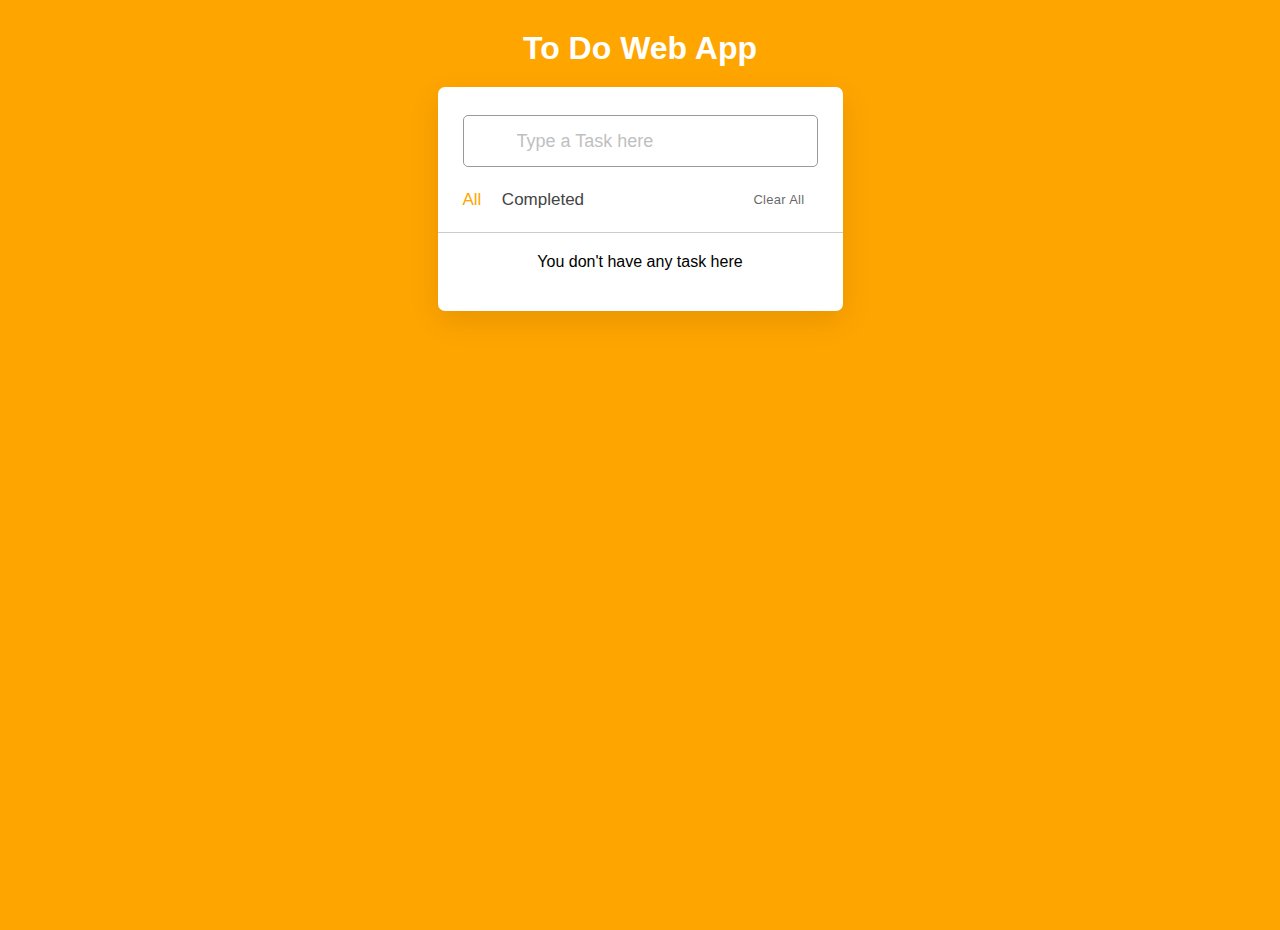
<file: To Do Web App/home.html>
<!DOCTYPE html>
<!-- To do web app -->
<html lang="en" dir="ltr">
  <head>
    <meta charset="utf-8">
    <title>Todo List App </title>
    <link rel="stylesheet" href="style.css">
    <meta name="viewport" content="width=device-width, initial-scale=1.0">


  </head>
  <body>
    <h1>To Do Web App</h1>
    <div class="wrapper">
      <div class="task-input">

        <input type="text" placeholder="Type a Task here ">
      </div>
      <div class="controls">
        <div class="filters">
          <span class="active" id="all">All</span>
          <!--<span id="pending">Pending</span>-->
          <span id="completed">Completed</span>
        </div>
        <button class="clear-btn">Clear All</button>
      </div>
      <ul class="task-box"></ul>
    </div>

    <script src="script.js"></script>

  </body>
</html>
</file>
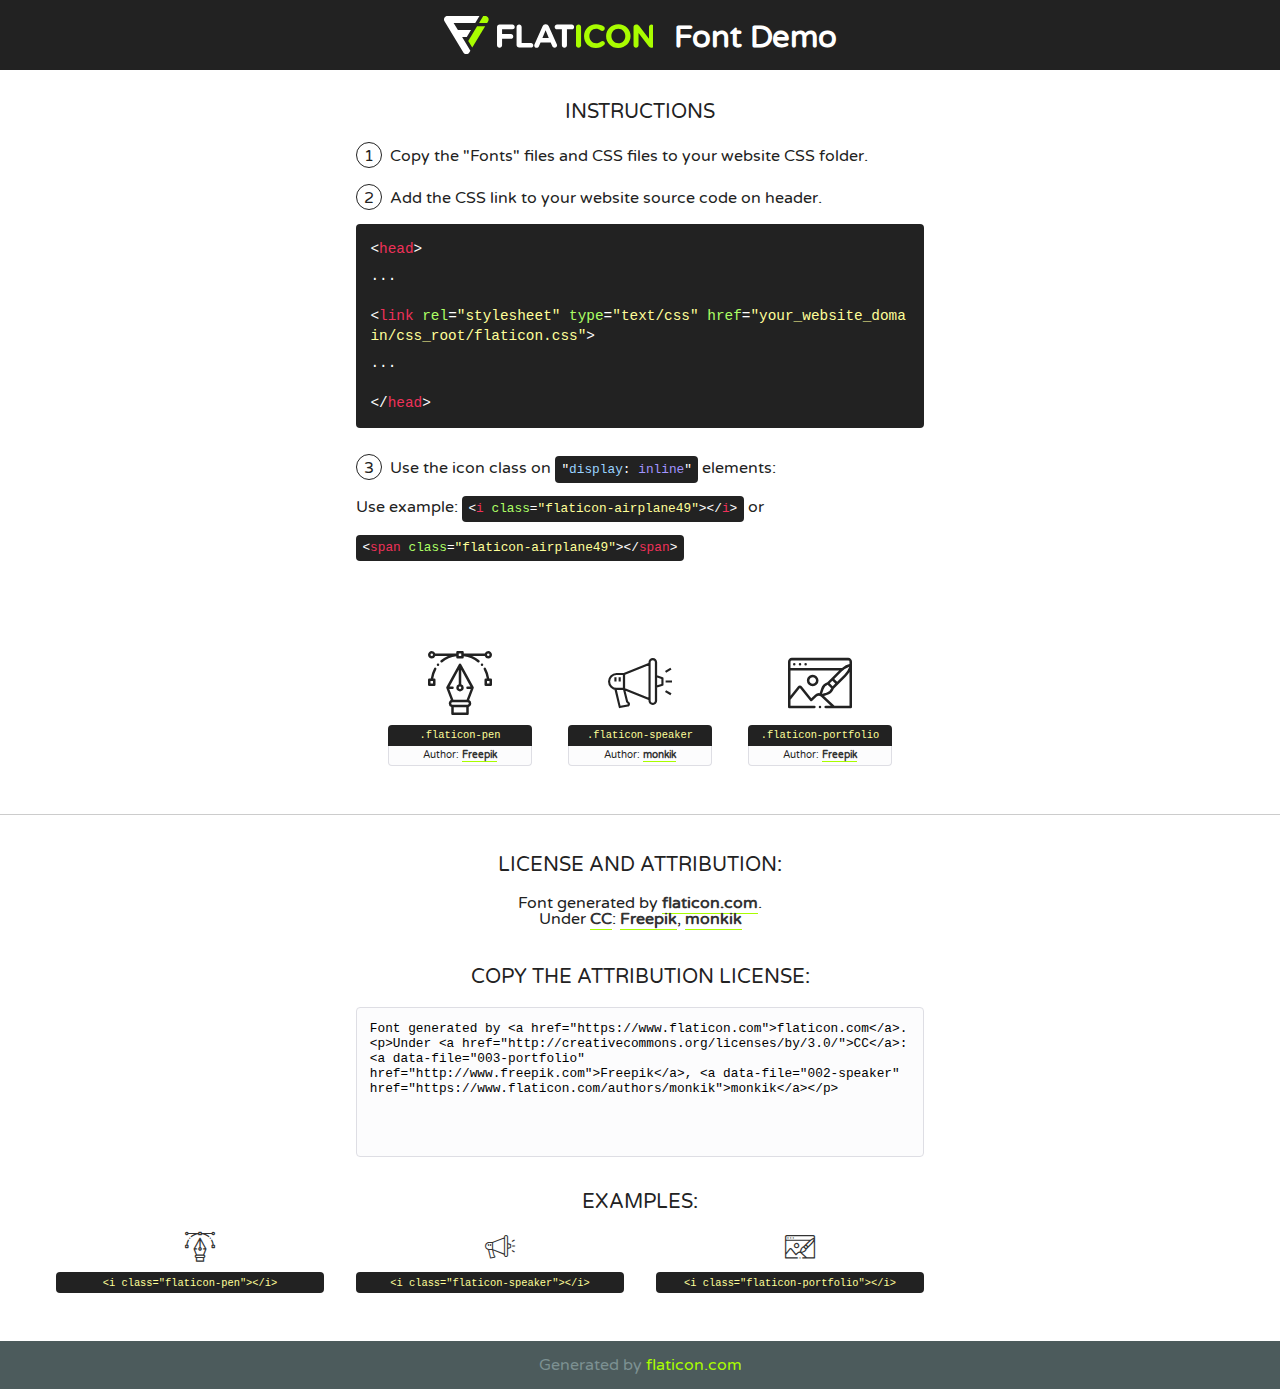
<file: assets/fonts/flaticon.html>
<!DOCTYPE html>
<!--
  Flaticon icon font: Flaticon
  Creation date: 30/03/2020 06:48
-->
<html>
<!DOCTYPE html>
<html>

<head>
    <title>Flaticon WebFont</title>
    <link href="http://fonts.googleapis.com/css?family=Varela+Round" rel="stylesheet" type="text/css" />
    <link rel="stylesheet" type="text/css" href="flaticon.css">
    <meta charset="UTF-8">
    <style>
    html, body, div, span, applet, object, iframe,
    h1, h2, h3, h4, h5, h6, p, blockquote, pre,
    a, abbr, acronym, address, big, cite, code,
    del, dfn, em, img, ins, kbd, q, s, samp,
    small, strike, strong, sub, sup, tt, var,
    b, u, i, center,
    dl, dt, dd, ol, ul, li,
    fieldset, form, label, legend,
    table, caption, tbody, tfoot, thead, tr, th, td,
    article, aside, canvas, details, embed, 
    figure, figcaption, footer, header, hgroup, 
    menu, nav, output, ruby, section, summary,
    time, mark, audio, video {
        margin: 0;
        padding: 0;
        border: 0;
        font-size: 100%;
        font: inherit;
        vertical-align: baseline;
    }
    /* HTML5 display-role reset for older browsers */
    article, aside, details, figcaption, figure, 
    footer, header, hgroup, menu, nav, section {
        display: block;
    }
    body {
        line-height: 1;
    }
    ol, ul {
        list-style: none;
    }
    blockquote, q {
        quotes: none;
    }
    blockquote:before, blockquote:after,
    q:before, q:after {
        content: '';
        content: none;
    }
    table {
        border-collapse: collapse;
        border-spacing: 0;
    }
    body {
        font-family: 'Varela Round', Helvetica, Arial, sans-serif;
        font-size: 16px;
        color: #222;
    }
    a {
        color: #333;
        border-bottom: 1px solid #a9fd00;
        font-weight: bold;
        text-decoration: none;
    }
    * {
        -moz-box-sizing: border-box;
        -webkit-box-sizing: border-box;
        box-sizing: border-box;
        margin: 0;
        padding: 0;
    }
    [class^="flaticon-"]:before, [class*=" flaticon-"]:before, [class^="flaticon-"]:after, [class*=" flaticon-"]:after {
        font-family: Flaticon;
        font-size: 30px;
        font-style: normal;
        margin-left: 20px;
        color: #333;
    }
    .wrapper {
        max-width: 600px;
        margin: auto;
        padding: 0 1em;
    }
    .title {
        font-size: 1.25em;
        text-align: center;
        margin-bottom: 1em;
        text-transform: uppercase;
    }
    header {
        text-align: center;
        background-color: #222;
        color: #fff;
        padding: 1em;
    }
    header .logo {
        width: 210px;
        height: 38px;
        display: inline-block;
        vertical-align: middle;
        margin-right: 1em;
        border: none;
    }
    header strong {
        font-size: 1.95em;
        font-weight: bold;
        vertical-align: middle;
        margin-top: 5px;
        display: inline-block;
    }
    .demo {
        margin: 2em auto;
        line-height: 1.25em;
    }
    .demo ul li {
        margin-bottom: 1em;
    }
    .demo ul li .num {
        color: #222;
        border-radius: 20px;
        display: inline-block;
        width: 26px;
        padding: 3px;
        height: 26px;
        text-align: center;
        margin-right: 0.5em;
        border: 1px solid #222;
    }
    .demo ul li code {
        background-color: #222;
        border-radius: 4px;
        padding: 0.25em 0.5em;
        display: inline-block;
        color: #fff;
        font-family: Consolas,Monaco,Lucida Console,Liberation Mono,DejaVu Sans Mono,Bitstream Vera Sans Mono,Courier New, monospace;
        font-weight: lighter;
        margin-top: 1em;
        font-size: 0.8em;
        word-break: break-all;
    }
    .demo ul li code.big {
        padding: 1em;
        font-size: 0.9em;
    }
    .demo ul li code .red {
        color: #EF3159;
    }
    .demo ul li code .green {
        color: #ACFF65;
    }
    .demo ul li code .yellow {
        color: #FFFF99;
    }
    .demo ul li code .blue {
        color: #99D3FF;
    }
    .demo ul li code .purple {
        color: #A295FF;
    }
    .demo ul li code .dots {
        margin-top: 0.5em;
        display: block;
    }
    #glyphs {
        border-bottom: 1px solid #ccc;
        padding: 2em 0;
        text-align: center;
    }
    .glyph {
        display: inline-block;
        width: 9em;
        margin: 1em;
        text-align: center;
        vertical-align: top;
        background: #FFF;
    }
    .glyph .glyph-icon {
        padding: 10px;
        display: block;
        font-family:"Flaticon";
        font-size: 64px;
        line-height: 1;
    }
    .glyph .glyph-icon:before {
        font-size: 64px;
        color: #222;
        margin-left: 0;
    }
    .class-name {
        font-size: 0.65em;
        background-color: #222;
        color: #fff;
        border-radius: 4px 4px 0 0;
        padding: 0.5em;
        color: #FFFF99;
        font-family: Consolas,Monaco,Lucida Console,Liberation Mono,DejaVu Sans Mono,Bitstream Vera Sans Mono,Courier New, monospace;
    }
    .author-name {
        font-size: 0.6em;
        background-color: #fcfcfd;
        border: 1px solid #DEDEE4;
        border-top: 0;
        border-radius: 0 0 4px 4px;
        padding: 0.5em;
    }
    .class-name:last-child {
        font-size: 10px;
        color:#888;
    }
    .class-name:last-child a {
        font-size: 10px;
        color:#555;
    }
    .class-name:last-child a:hover {
        color:#a9fd00;
    }
    .glyph > input {
        display: block;
        width: 100px;
        margin: 5px auto;
        text-align: center;
        font-size: 12px;
        cursor: text;
    }
    .glyph > input.icon-input {
        font-family:"Flaticon";
        font-size: 16px;
        margin-bottom: 10px;
    }
    .attribution .title {
        margin-top: 2em;
    }
    .attribution textarea {
        background-color: #fcfcfd;
        padding: 1em;
        border: none;
        box-shadow: none;
        border: 1px solid #DEDEE4;
        border-radius: 4px;
        resize: none;
        width: 100%;
        height: 150px;
        font-size: 0.8em;
        font-family: Consolas,Monaco,Lucida Console,Liberation Mono,DejaVu Sans Mono,Bitstream Vera Sans Mono,Courier New, monospace;
        -webkit-appearance: none;
    }
    .iconsuse {
        margin: 2em auto;
        text-align: center;
        max-width: 1200px;
    }
    .iconsuse:after {
        content: '';
        display: table;
        clear: both;
    }
    .iconsuse .image {
        float: left;
        width: 25%;
        padding: 0 1em;
    }
    .iconsuse .image p {
        margin-bottom: 1em;
    }
    .iconsuse .image span {
        display: block;
        font-size: 0.65em;
        background-color: #222;
        color: #fff;
        border-radius: 4px;
        padding: 0.5em;
        color: #FFFF99;
        margin-top: 1em;
        font-family: Consolas,Monaco,Lucida Console,Liberation Mono,DejaVu Sans Mono,Bitstream Vera Sans Mono,Courier New, monospace;
    }
    #footer {
        text-align: center;
        background-color: #4C5B5C;
        color: #7c9192;
        padding: 1em;
    }
    #footer a {
        border: none;
        color: #a9fd00;
        font-weight: normal;
    }
    @media (max-width: 960px) {
        .iconsuse .image {
            width: 50%;
        }
    }
    @media (max-width: 560px) {
        .iconsuse .image {
            width: 100%;
        }
    }
    </style>
</head>

<body class="characters-off">

    <header>
        <a href="https://www.flaticon.com" target="_blank" class="logo">
            <svg version="1.1" xmlns="http://www.w3.org/2000/svg" xmlns:xlink="http://www.w3.org/1999/xlink" xmlns:a="http://ns.adobe.com/AdobeSVGViewerExtensions/3.0/" viewBox="0 0 560.875 102.036" enable-background="new 0 0 560.875 102.036" xml:space="preserve">
                <defs>
                </defs>
                <g>
                    <g class="letters">
                        <path fill="#ffffff" d="M141.596,29.675c0-3.777,2.985-6.767,6.764-6.767h34.438c3.426,0,6.15,2.728,6.15,6.15
                        c0,3.43-2.724,6.149-6.15,6.149h-27.674v13.091h23.719c3.429,0,6.151,2.724,6.151,6.15c0,3.43-2.723,6.149-6.151,6.149h-23.719
                        v17.574c0,3.773-2.986,6.761-6.764,6.761c-3.779,0-6.764-2.989-6.764-6.761V29.675z"></path>
                        <path fill="#ffffff" d="M193.844,29.149c0-3.781,2.985-6.767,6.764-6.767c3.776,0,6.763,2.985,6.763,6.767v42.957h25.039
                        c3.426,0,6.149,2.726,6.149,6.153c0,3.425-2.723,6.15-6.149,6.15h-31.802c-3.779,0-6.764-2.986-6.764-6.768V29.149z"></path>
                        <path fill="#ffffff" d="M241.891,75.71l21.438-48.407c1.492-3.341,4.215-5.357,7.906-5.357h0.792
                        c3.686,0,6.323,2.017,7.815,5.357l21.439,48.407c0.436,0.967,0.701,1.845,0.701,2.723c0,3.602-2.809,6.501-6.414,6.501
                        c-3.161,0-5.269-1.845-6.499-4.655l-4.132-9.661h-27.059l-4.301,10.102c-1.144,2.631-3.426,4.214-6.237,4.214
                        c-3.517,0-6.24-2.81-6.24-6.325C241.1,77.64,241.451,76.677,241.891,75.71z M279.932,58.666l-8.521-20.297l-8.526,20.297H279.932
                        z"></path>
                        <path fill="#ffffff" d="M314.864,35.387H301.86c-3.429,0-6.239-2.813-6.239-6.238c0-3.429,2.811-6.24,6.239-6.24h39.533
                        c3.426,0,6.237,2.811,6.237,6.24c0,3.425-2.811,6.238-6.237,6.238h-13.001v42.785c0,3.773-2.99,6.761-6.764,6.761
                        c-3.779,0-6.764-2.989-6.764-6.761V35.387z"></path>
                        <path fill="#A9FD00" d="M352.615,29.149c0-3.781,2.985-6.767,6.767-6.767c3.774,0,6.761,2.985,6.761,6.767v49.024
                        c0,3.773-2.987,6.761-6.761,6.761c-3.781,0-6.767-2.989-6.767-6.761V29.149z"></path>
                        <path fill="#A9FD00" d="M374.132,53.836v-0.179c0-17.481,13.178-31.801,32.065-31.801c9.22,0,15.459,2.458,20.557,6.238
                        c1.402,1.054,2.637,2.985,2.637,5.357c0,3.692-2.985,6.59-6.681,6.59c-1.845,0-3.071-0.702-4.044-1.319
                        c-3.776-2.813-7.729-4.393-12.562-4.393c-10.364,0-17.831,8.611-17.831,19.154v0.173c0,10.542,7.291,19.329,17.831,19.329
                        c5.715,0,9.492-1.756,13.359-4.834c1.049-0.874,2.458-1.491,4.039-1.491c3.429,0,6.325,2.813,6.325,6.236
                        c0,2.106-1.056,3.78-2.282,4.834c-5.539,4.834-12.036,7.733-21.878,7.733C387.572,85.464,374.132,71.493,374.132,53.836z"></path>
                        <path fill="#A9FD00" d="M433.009,53.836v-0.179c0-17.481,13.79-31.801,32.766-31.801c18.981,0,32.592,14.143,32.592,31.628v0.173
                        c0,17.483-13.785,31.807-32.769,31.807C446.625,85.464,433.009,71.32,433.009,53.836z M484.224,53.836v-0.179
                        c0-10.539-7.725-19.326-18.626-19.326c-10.893,0-18.449,8.611-18.449,19.154v0.173c0,10.542,7.73,19.329,18.626,19.329
                        C476.676,72.986,484.224,64.378,484.224,53.836z"></path>
                        <path fill="#A9FD00" d="M506.233,29.321c0-3.774,2.99-6.763,6.767-6.763h1.401c3.252,0,5.183,1.583,7.029,3.953l26.093,34.265
                        V29.059c0-3.692,2.99-6.677,6.681-6.677c3.683,0,6.671,2.985,6.671,6.677v48.934c0,3.78-2.987,6.765-6.764,6.765h-0.436
                        c-3.257,0-5.188-1.581-7.034-3.953l-27.056-35.492v32.944c0,3.687-2.985,6.676-6.678,6.676c-3.683,0-6.673-2.989-6.673-6.676
                        V29.321z"></path>
                    </g>
                    <g class="insignia">
                        <path fill="#ffffff" d="M48.372,56.137h12.517l11.156-18.537H37.186L25.688,18.539h57.825L94.668,0H9.271
                        C5.925,0,2.842,1.801,1.198,4.716c-1.644,2.907-1.593,6.482,0.134,9.343l50.38,83.501c1.678,2.781,4.689,4.476,7.938,4.476
                        c3.246,0,6.257-1.695,7.935-4.476l2.898-4.804L48.372,56.137z"></path>
                        <g class="i">
                            <path fill="#A9FD00" d="M93.575,18.539h0.031v0.004l21.652,0.004l2.705-4.488c1.727-2.861,1.778-6.436,0.133-9.343
                            C116.454,1.801,113.371,0,110.026,0h-5.294L93.575,18.539z"></path>
                            <polygon fill="#A9FD00" points="88.291,27.356 64.725,66.486 75.519,84.404 109.942,27.356"></polygon>
                        </g>
                    </g>
                </g>
            </svg>
        </a>
        <strong>Font Demo</strong>
    </header>


    <section class="demo wrapper">

        <p class="title">Instructions</p>

        <ul>
            <li>
                <span class="num">1</span>Copy the "Fonts" files and CSS files to your website CSS folder.
            </li>
            <li>
                <span class="num">2</span>Add the CSS link to your website source code on header.
                <code class="big">
                    &lt;<span class="red">head</span>&gt;
                    <br/><span class="dots">...</span>
                    <br/>&lt;<span class="red">link</span> <span class="green">rel</span>=<span class="yellow">"stylesheet"</span> <span class="green">type</span>=<span class="yellow">"text/css"</span> <span class="green">href</span>=<span class="yellow">"your_website_domain/css_root/flaticon.css"</span>&gt;
                    <br/><span class="dots">...</span>
                    <br/>&lt;/<span class="red">head</span>&gt;
                </code>
            </li>

            <li>
                <p>
                    <span class="num">3</span>Use the icon class on <code>"<span class="blue">display</span>:<span class="purple"> inline</span>"</code> elements:
                    <br />
                    Use example: <code>&lt;<span class="red">i</span> <span class="green">class</span>=<span class="yellow">&quot;flaticon-airplane49&quot;</span>&gt;&lt;/<span class="red">i</span>&gt;</code> or <code>&lt;<span class="red">span</span> <span class="green">class</span>=<span class="yellow">&quot;flaticon-airplane49&quot;</span>&gt;&lt;/<span class="red">span</span>&gt;</code>
            </li>
        </ul>

    </section>




   <section id="glyphs">          
    
      
        <div class="glyph"><div class="glyph-icon flaticon-pen"></div>
            <div class="class-name">.flaticon-pen</div>
            <div class="author-name">Author: <a data-file="001-pen" href="http://www.freepik.com">Freepik</a> </div> 
        </div>        
        
        <div class="glyph"><div class="glyph-icon flaticon-speaker"></div>
            <div class="class-name">.flaticon-speaker</div>
            <div class="author-name">Author: <a data-file="002-speaker" href="https://www.flaticon.com/authors/monkik">monkik</a> </div> 
        </div>        
        
        <div class="glyph"><div class="glyph-icon flaticon-portfolio"></div>
            <div class="class-name">.flaticon-portfolio</div>
            <div class="author-name">Author: <a data-file="003-portfolio" href="http://www.freepik.com">Freepik</a> </div> 
        </div>        
        

    </section>



    <section class="attribution wrapper"   style="text-align:center;">

      <div class="title">License and attribution:</div><div class="attrDiv">Font generated by <a href="https://www.flaticon.com">flaticon.com</a>. <div><p>Under <a href="http://creativecommons.org/licenses/by/3.0/">CC</a>: <a data-file="003-portfolio" href="http://www.freepik.com">Freepik</a>, <a data-file="002-speaker" href="https://www.flaticon.com/authors/monkik">monkik</a></p>  </div>
      </div>
      <div class="title">Copy the Attribution License:</div>

    <textarea onclick="this.focus();this.select();">Font generated by &lt;a href=&quot;https://www.flaticon.com&quot;&gt;flaticon.com&lt;/a&gt;. <p>Under <a href="http://creativecommons.org/licenses/by/3.0/">CC</a>: <a data-file="003-portfolio" href="http://www.freepik.com">Freepik</a>, <a data-file="002-speaker" href="https://www.flaticon.com/authors/monkik">monkik</a></p>  
     </textarea>

    </section>

    <section class="iconsuse">

          <div class="title">Examples:</div>            
             
            <div class="image">
                <p>
                    <i class="glyph-icon flaticon-pen"></i> 
                    <span>&lt;i class=&quot;flaticon-pen&quot;&gt;&lt;/i&gt;</span>
                </p>
            </div>
            
            <div class="image">
                <p>
                    <i class="glyph-icon flaticon-speaker"></i> 
                    <span>&lt;i class=&quot;flaticon-speaker&quot;&gt;&lt;/i&gt;</span>
                </p>
            </div>
            
            <div class="image">
                <p>
                    <i class="glyph-icon flaticon-portfolio"></i> 
                    <span>&lt;i class=&quot;flaticon-portfolio&quot;&gt;&lt;/i&gt;</span>
                </p>
            </div>
                       
        </div>
                            
    </section>

<div id="footer">
    <div>Generated by <a href="https://www.flaticon.com">flaticon.com</a>
    </div>
</div>



</body>
</html>
</file>
<file: assets/css/flaticon.css>
/*
  	Flaticon icon font: Flaticon
  	Creation date: 30/03/2020 06:48
  	*/

@font-face {
  font-family: "Flaticon";
  src: url("../fonts/Flaticon.eot");
  src: url("../fonts/Flaticon.eot?#iefix") format("embedded-opentype"),
       url("../fonts/Flaticon.woff2") format("woff2"),
       url("../fonts/Flaticon.woff") format("woff"),
       url("../fonts/Flaticon.ttf") format("truetype"),
       url("../fonts/Flaticon.svg#Flaticon") format("svg");
  font-weight: normal;
  font-style: normal;
}

@media screen and (-webkit-min-device-pixel-ratio:0) {
  @font-face {
    font-family: "Flaticon";
    src: url("../fonts/Flaticon.svg#Flaticon") format("svg");
  }
}

[class^="flaticon-"]:before, [class*=" flaticon-"]:before,
[class^="flaticon-"]:after, [class*=" flaticon-"]:after {
  font-family: Flaticon;
font-style: normal;
}

.flaticon-pen:before { content: "\f100"; }
.flaticon-speaker:before { content: "\f101"; }
.flaticon-portfolio:before { content: "\f102"; }
.flaticon-money: { content: "\f103"; }
</file>
<file: assets/css/themify-icons.css>
@font-face {
	font-family: 'themify';
	src:url('../fonts/themify.eot?-fvbane');


	src:url('../fonts/themify.eot?#iefix-fvbane') format('embedded-opentype'),
		url('../fonts/themify.woff?-fvbane') format('woff'),
		url('../fonts/themify.ttf?-fvbane') format('truetype'),
		url('../fonts/themify.svg?-fvbane#themify') format('svg');
	font-weight: normal;
	font-style: normal;
}

[class^="ti-"], [class*=" ti-"] {
	font-family: 'themify';
	speak: none;
	font-style: normal;
	font-weight: normal;
	font-variant: normal;
	text-transform: none;
	line-height: 1;

	/* Better Font Rendering =========== */
	-webkit-font-smoothing: antialiased;
	-moz-osx-font-smoothing: grayscale;
}

.ti-wand:before {
	content: "\e600";
}
.ti-volume:before {
	content: "\e601";
}
.ti-user:before {
	content: "\e602";
}
.ti-unlock:before {
	content: "\e603";
}
.ti-unlink:before {
	content: "\e604";
}
.ti-trash:before {
	content: "\e605";
}
.ti-thought:before {
	content: "\e606";
}
.ti-target:before {
	content: "\e607";
}
.ti-tag:before {
	content: "\e608";
}
.ti-tablet:before {
	content: "\e609";
}
.ti-star:before {
	content: "\e60a";
}
.ti-spray:before {
	content: "\e60b";
}
.ti-signal:before {
	content: "\e60c";
}
.ti-shopping-cart:before {
	content: "\e60d";
}
.ti-shopping-cart-full:before {
	content: "\e60e";
}
.ti-settings:before {
	content: "\e60f";
}
.ti-search:before {
	content: "\e610";
}
.ti-zoom-in:before {
	content: "\e611";
}
.ti-zoom-out:before {
	content: "\e612";
}
.ti-cut:before {
	content: "\e613";
}
.ti-ruler:before {
	content: "\e614";
}
.ti-ruler-pencil:before {
	content: "\e615";
}
.ti-ruler-alt:before {
	content: "\e616";
}
.ti-bookmark:before {
	content: "\e617";
}
.ti-bookmark-alt:before {
	content: "\e618";
}
.ti-reload:before {
	content: "\e619";
}
.ti-plus:before {
	content: "\e61a";
}
.ti-pin:before {
	content: "\e61b";
}
.ti-pencil:before {
	content: "\e61c";
}
.ti-pencil-alt:before {
	content: "\e61d";
}
.ti-paint-roller:before {
	content: "\e61e";
}
.ti-paint-bucket:before {
	content: "\e61f";
}
.ti-na:before {
	content: "\e620";
}
.ti-mobile:before {
	content: "\e621";
}
.ti-minus:before {
	content: "\e622";
}
.ti-medall:before {
	content: "\e623";
}
.ti-medall-alt:before {
	content: "\e624";
}
.ti-marker:before {
	content: "\e625";
}
.ti-marker-alt:before {
	content: "\e626";
}
.ti-arrow-up:before {
	content: "\e627";
}
.ti-arrow-right:before {
	content: "\e628";
}
.ti-arrow-left:before {
	content: "\e629";
}
.ti-arrow-down:before {
	content: "\e62a";
}
.ti-lock:before {
	content: "\e62b";
}
.ti-location-arrow:before {
	content: "\e62c";
}
.ti-link:before {
	content: "\e62d";
}
.ti-layout:before {
	content: "\e62e";
}
.ti-layers:before {
	content: "\e62f";
}
.ti-layers-alt:before {
	content: "\e630";
}
.ti-key:before {
	content: "\e631";
}
.ti-import:before {
	content: "\e632";
}
.ti-image:before {
	content: "\e633";
}
.ti-heart:before {
	content: "\e634";
}
.ti-heart-broken:before {
	content: "\e635";
}
.ti-hand-stop:before {
	content: "\e636";
}
.ti-hand-open:before {
	content: "\e637";
}
.ti-hand-drag:before {
	content: "\e638";
}
.ti-folder:before {
	content: "\e639";
}
.ti-flag:before {
	content: "\e63a";
}
.ti-flag-alt:before {
	content: "\e63b";
}
.ti-flag-alt-2:before {
	content: "\e63c";
}
.ti-eye:before {
	content: "\e63d";
}
.ti-export:before {
	content: "\e63e";
}
.ti-exchange-vertical:before {
	content: "\e63f";
}
.ti-desktop:before {
	content: "\e640";
}
.ti-cup:before {
	content: "\e641";
}
.ti-crown:before {
	content: "\e642";
}
.ti-comments:before {
	content: "\e643";
}
.ti-comment:before {
	content: "\e644";
}
.ti-comment-alt:before {
	content: "\e645";
}
.ti-close:before {
	content: "\e646";
}
.ti-clip:before {
	content: "\e647";
}
.ti-angle-up:before {
	content: "\e648";
}
.ti-angle-right:before {
	content: "\e649";
}
.ti-angle-left:before {
	content: "\e64a";
}
.ti-angle-down:before {
	content: "\e64b";
}
.ti-check:before {
	content: "\e64c";
}
.ti-check-box:before {
	content: "\e64d";
}
.ti-camera:before {
	content: "\e64e";
}
.ti-announcement:before {
	content: "\e64f";
}
.ti-brush:before {
	content: "\e650";
}
.ti-briefcase:before {
	content: "\e651";
}
.ti-bolt:before {
	content: "\e652";
}
.ti-bolt-alt:before {
	content: "\e653";
}
.ti-blackboard:before {
	content: "\e654";
}
.ti-bag:before {
	content: "\e655";
}
.ti-move:before {
	content: "\e656";
}
.ti-arrows-vertical:before {
	content: "\e657";
}
.ti-arrows-horizontal:before {
	content: "\e658";
}
.ti-fullscreen:before {
	content: "\e659";
}
.ti-arrow-top-right:before {
	content: "\e65a";
}
.ti-arrow-top-left:before {
	content: "\e65b";
}
.ti-arrow-circle-up:before {
	content: "\e65c";
}
.ti-arrow-circle-right:before {
	content: "\e65d";
}
.ti-arrow-circle-left:before {
	content: "\e65e";
}
.ti-arrow-circle-down:before {
	content: "\e65f";
}
.ti-angle-double-up:before {
	content: "\e660";
}
.ti-angle-double-right:before {
	content: "\e661";
}
.ti-angle-double-left:before {
	content: "\e662";
}
.ti-angle-double-down:before {
	content: "\e663";
}
.ti-zip:before {
	content: "\e664";
}
.ti-world:before {
	content: "\e665";
}
.ti-wheelchair:before {
	content: "\e666";
}
.ti-view-list:before {
	content: "\e667";
}
.ti-view-list-alt:before {
	content: "\e668";
}
.ti-view-grid:before {
	content: "\e669";
}
.ti-uppercase:before {
	content: "\e66a";
}
.ti-upload:before {
	content: "\e66b";
}
.ti-underline:before {
	content: "\e66c";
}
.ti-truck:before {
	content: "\e66d";
}
.ti-timer:before {
	content: "\e66e";
}
.ti-ticket:before {
	content: "\e66f";
}
.ti-thumb-up:before {
	content: "\e670";
}
.ti-thumb-down:before {
	content: "\e671";
}
.ti-text:before {
	content: "\e672";
}
.ti-stats-up:before {
	content: "\e673";
}
.ti-stats-down:before {
	content: "\e674";
}
.ti-split-v:before {
	content: "\e675";
}
.ti-split-h:before {
	content: "\e676";
}
.ti-smallcap:before {
	content: "\e677";
}
.ti-shine:before {
	content: "\e678";
}
.ti-shift-right:before {
	content: "\e679";
}
.ti-shift-left:before {
	content: "\e67a";
}
.ti-shield:before {
	content: "\e67b";
}
.ti-notepad:before {
	content: "\e67c";
}
.ti-server:before {
	content: "\e67d";
}
.ti-quote-right:before {
	content: "\e67e";
}
.ti-quote-left:before {
	content: "\e67f";
}
.ti-pulse:before {
	content: "\e680";
}
.ti-printer:before {
	content: "\e681";
}
.ti-power-off:before {
	content: "\e682";
}
.ti-plug:before {
	content: "\e683";
}
.ti-pie-chart:before {
	content: "\e684";
}
.ti-paragraph:before {
	content: "\e685";
}
.ti-panel:before {
	content: "\e686";
}
.ti-package:before {
	content: "\e687";
}
.ti-music:before {
	content: "\e688";
}
.ti-music-alt:before {
	content: "\e689";
}
.ti-mouse:before {
	content: "\e68a";
}
.ti-mouse-alt:before {
	content: "\e68b";
}
.ti-money:before {
	content: "\e68c";
}
.ti-microphone:before {
	content: "\e68d";
}
.ti-menu:before {
	content: "\e68e";
}
.ti-menu-alt:before {
	content: "\e68f";
}
.ti-map:before {
	content: "\e690";
}
.ti-map-alt:before {
	content: "\e691";
}
.ti-loop:before {
	content: "\e692";
}
.ti-location-pin:before {
	content: "\e693";
}
.ti-list:before {
	content: "\e694";
}
.ti-light-bulb:before {
	content: "\e695";
}
.ti-Italic:before {
	content: "\e696";
}
.ti-info:before {
	content: "\e697";
}
.ti-infinite:before {
	content: "\e698";
}
.ti-id-badge:before {
	content: "\e699";
}
.ti-hummer:before {
	content: "\e69a";
}
.ti-home:before {
	content: "\e69b";
}
.ti-help:before {
	content: "\e69c";
}
.ti-headphone:before {
	content: "\e69d";
}
.ti-harddrives:before {
	content: "\e69e";
}
.ti-harddrive:before {
	content: "\e69f";
}
.ti-gift:before {
	content: "\e6a0";
}
.ti-game:before {
	content: "\e6a1";
}
.ti-filter:before {
	content: "\e6a2";
}
.ti-files:before {
	content: "\e6a3";
}
.ti-file:before {
	content: "\e6a4";
}
.ti-eraser:before {
	content: "\e6a5";
}
.ti-envelope:before {
	content: "\e6a6";
}
.ti-download:before {
	content: "\e6a7";
}
.ti-direction:before {
	content: "\e6a8";
}
.ti-direction-alt:before {
	content: "\e6a9";
}
.ti-dashboard:before {
	content: "\e6aa";
}
.ti-control-stop:before {
	content: "\e6ab";
}
.ti-control-shuffle:before {
	content: "\e6ac";
}
.ti-control-play:before {
	content: "\e6ad";
}
.ti-control-pause:before {
	content: "\e6ae";
}
.ti-control-forward:before {
	content: "\e6af";
}
.ti-control-backward:before {
	content: "\e6b0";
}
.ti-cloud:before {
	content: "\e6b1";
}
.ti-cloud-up:before {
	content: "\e6b2";
}
.ti-cloud-down:before {
	content: "\e6b3";
}
.ti-clipboard:before {
	content: "\e6b4";
}
.ti-car:before {
	content: "\e6b5";
}
.ti-calendar:before {
	content: "\e6b6";
}
.ti-book:before {
	content: "\e6b7";
}
.ti-bell:before {
	content: "\e6b8";
}
.ti-basketball:before {
	content: "\e6b9";
}
.ti-bar-chart:before {
	content: "\e6ba";
}
.ti-bar-chart-alt:before {
	content: "\e6bb";
}
.ti-back-right:before {
	content: "\e6bc";
}
.ti-back-left:before {
	content: "\e6bd";
}
.ti-arrows-corner:before {
	content: "\e6be";
}
.ti-archive:before {
	content: "\e6bf";
}
.ti-anchor:before {
	content: "\e6c0";
}
.ti-align-right:before {
	content: "\e6c1";
}
.ti-align-left:before {
	content: "\e6c2";
}
.ti-align-justify:before {
	content: "\e6c3";
}
.ti-align-center:before {
	content: "\e6c4";
}
.ti-alert:before {
	content: "\e6c5";
}
.ti-alarm-clock:before {
	content: "\e6c6";
}
.ti-agenda:before {
	content: "\e6c7";
}
.ti-write:before {
	content: "\e6c8";
}
.ti-window:before {
	content: "\e6c9";
}
.ti-widgetized:before {
	content: "\e6ca";
}
.ti-widget:before {
	content: "\e6cb";
}
.ti-widget-alt:before {
	content: "\e6cc";
}
.ti-wallet:before {
	content: "\e6cd";
}
.ti-video-clapper:before {
	content: "\e6ce";
}
.ti-video-camera:before {
	content: "\e6cf";
}
.ti-vector:before {
	content: "\e6d0";
}
.ti-themify-logo:before {
	content: "\e6d1";
}
.ti-themify-favicon:before {
	content: "\e6d2";
}
.ti-themify-favicon-alt:before {
	content: "\e6d3";
}
.ti-support:before {
	content: "\e6d4";
}
.ti-stamp:before {
	content: "\e6d5";
}
.ti-split-v-alt:before {
	content: "\e6d6";
}
.ti-slice:before {
	content: "\e6d7";
}
.ti-shortcode:before {
	content: "\e6d8";
}
.ti-shift-right-alt:before {
	content: "\e6d9";
}
.ti-shift-left-alt:before {
	content: "\e6da";
}
.ti-ruler-alt-2:before {
	content: "\e6db";
}
.ti-receipt:before {
	content: "\e6dc";
}
.ti-pin2:before {
	content: "\e6dd";
}
.ti-pin-alt:before {
	content: "\e6de";
}
.ti-pencil-alt2:before {
	content: "\e6df";
}
.ti-palette:before {
	content: "\e6e0";
}
.ti-more:before {
	content: "\e6e1";
}
.ti-more-alt:before {
	content: "\e6e2";
}
.ti-microphone-alt:before {
	content: "\e6e3";
}
.ti-magnet:before {
	content: "\e6e4";
}
.ti-line-double:before {
	content: "\e6e5";
}
.ti-line-dotted:before {
	content: "\e6e6";
}
.ti-line-dashed:before {
	content: "\e6e7";
}
.ti-layout-width-full:before {
	content: "\e6e8";
}
.ti-layout-width-default:before {
	content: "\e6e9";
}
.ti-layout-width-default-alt:before {
	content: "\e6ea";
}
.ti-layout-tab:before {
	content: "\e6eb";
}
.ti-layout-tab-window:before {
	content: "\e6ec";
}
.ti-layout-tab-v:before {
	content: "\e6ed";
}
.ti-layout-tab-min:before {
	content: "\e6ee";
}
.ti-layout-slider:before {
	content: "\e6ef";
}
.ti-layout-slider-alt:before {
	content: "\e6f0";
}
.ti-layout-sidebar-right:before {
	content: "\e6f1";
}
.ti-layout-sidebar-none:before {
	content: "\e6f2";
}
.ti-layout-sidebar-left:before {
	content: "\e6f3";
}
.ti-layout-placeholder:before {
	content: "\e6f4";
}
.ti-layout-menu:before {
	content: "\e6f5";
}
.ti-layout-menu-v:before {
	content: "\e6f6";
}
.ti-layout-menu-separated:before {
	content: "\e6f7";
}
.ti-layout-menu-full:before {
	content: "\e6f8";
}
.ti-layout-media-right-alt:before {
	content: "\e6f9";
}
.ti-layout-media-right:before {
	content: "\e6fa";
}
.ti-layout-media-overlay:before {
	content: "\e6fb";
}
.ti-layout-media-overlay-alt:before {
	content: "\e6fc";
}
.ti-layout-media-overlay-alt-2:before {
	content: "\e6fd";
}
.ti-layout-media-left-alt:before {
	content: "\e6fe";
}
.ti-layout-media-left:before {
	content: "\e6ff";
}
.ti-layout-media-center-alt:before {
	content: "\e700";
}
.ti-layout-media-center:before {
	content: "\e701";
}
.ti-layout-list-thumb:before {
	content: "\e702";
}
.ti-layout-list-thumb-alt:before {
	content: "\e703";
}
.ti-layout-list-post:before {
	content: "\e704";
}
.ti-layout-list-large-image:before {
	content: "\e705";
}
.ti-layout-line-solid:before {
	content: "\e706";
}
.ti-layout-grid4:before {
	content: "\e707";
}
.ti-layout-grid3:before {
	content: "\e708";
}
.ti-layout-grid2:before {
	content: "\e709";
}
.ti-layout-grid2-thumb:before {
	content: "\e70a";
}
.ti-layout-cta-right:before {
	content: "\e70b";
}
.ti-layout-cta-left:before {
	content: "\e70c";
}
.ti-layout-cta-center:before {
	content: "\e70d";
}
.ti-layout-cta-btn-right:before {
	content: "\e70e";
}
.ti-layout-cta-btn-left:before {
	content: "\e70f";
}
.ti-layout-column4:before {
	content: "\e710";
}
.ti-layout-column3:before {
	content: "\e711";
}
.ti-layout-column2:before {
	content: "\e712";
}
.ti-layout-accordion-separated:before {
	content: "\e713";
}
.ti-layout-accordion-merged:before {
	content: "\e714";
}
.ti-layout-accordion-list:before {
	content: "\e715";
}
.ti-ink-pen:before {
	content: "\e716";
}
.ti-info-alt:before {
	content: "\e717";
}
.ti-help-alt:before {
	content: "\e718";
}
.ti-headphone-alt:before {
	content: "\e719";
}
.ti-hand-point-up:before {
	content: "\e71a";
}
.ti-hand-point-right:before {
	content: "\e71b";
}
.ti-hand-point-left:before {
	content: "\e71c";
}
.ti-hand-point-down:before {
	content: "\e71d";
}
.ti-gallery:before {
	content: "\e71e";
}
.ti-face-smile:before {
	content: "\e71f";
}
.ti-face-sad:before {
	content: "\e720";
}
.ti-credit-card:before {
	content: "\e721";
}
.ti-control-skip-forward:before {
	content: "\e722";
}
.ti-control-skip-backward:before {
	content: "\e723";
}
.ti-control-record:before {
	content: "\e724";
}
.ti-control-eject:before {
	content: "\e725";
}
.ti-comments-smiley:before {
	content: "\e726";
}
.ti-brush-alt:before {
	content: "\e727";
}
.ti-youtube:before {
	content: "\e728";
}
.ti-vimeo:before {
	content: "\e729";
}
.ti-twitter:before {
	content: "\e72a";
}
.ti-time:before {
	content: "\e72b";
}
.ti-tumblr:before {
	content: "\e72c";
}
.ti-skype:before {
	content: "\e72d";
}
.ti-share:before {
	content: "\e72e";
}
.ti-share-alt:before {
	content: "\e72f";
}
.ti-rocket:before {
	content: "\e730";
}
.ti-pinterest:before {
	content: "\e731";
}
.ti-new-window:before {
	content: "\e732";
}
.ti-microsoft:before {
	content: "\e733";
}
.ti-list-ol:before {
	content: "\e734";
}
.ti-linkedin:before {
	content: "\e735";
}
.ti-layout-sidebar-2:before {
	content: "\e736";
}
.ti-layout-grid4-alt:before {
	content: "\e737";
}
.ti-layout-grid3-alt:before {
	content: "\e738";
}
.ti-layout-grid2-alt:before {
	content: "\e739";
}
.ti-layout-column4-alt:before {
	content: "\e73a";
}
.ti-layout-column3-alt:before {
	content: "\e73b";
}
.ti-layout-column2-alt:before {
	content: "\e73c";
}
.ti-instagram:before {
	content: "\e73d";
}
.ti-google:before {
	content: "\e73e";
}
.ti-github:before {
	content: "\e73f";
}
.ti-flickr:before {
	content: "\e740";
}
.ti-facebook:before {
	content: "\e741";
}
.ti-dropbox:before {
	content: "\e742";
}
.ti-dribbble:before {
	content: "\e743";
}
.ti-apple:before {
	content: "\e744";
}
.ti-android:before {
	content: "\e745";
}
.ti-save:before {
	content: "\e746";
}
.ti-save-alt:before {
	content: "\e747";
}
.ti-yahoo:before {
	content: "\e748";
}
.ti-wordpress:before {
	content: "\e749";
}
.ti-vimeo-alt:before {
	content: "\e74a";
}
.ti-twitter-alt:before {
	content: "\e74b";
}
.ti-tumblr-alt:before {
	content: "\e74c";
}
.ti-trello:before {
	content: "\e74d";
}
.ti-stack-overflow:before {
	content: "\e74e";
}
.ti-soundcloud:before {
	content: "\e74f";
}
.ti-sharethis:before {
	content: "\e750";
}
.ti-sharethis-alt:before {
	content: "\e751";
}
.ti-reddit:before {
	content: "\e752";
}
.ti-pinterest-alt:before {
	content: "\e753";
}
.ti-microsoft-alt:before {
	content: "\e754";
}
.ti-linux:before {
	content: "\e755";
}
.ti-jsfiddle:before {
	content: "\e756";
}
.ti-joomla:before {
	content: "\e757";
}
.ti-html5:before {
	content: "\e758";
}
.ti-flickr-alt:before {
	content: "\e759";
}
.ti-email:before {
	content: "\e75a";
}
.ti-drupal:before {
	content: "\e75b";
}
.ti-dropbox-alt:before {
	content: "\e75c";
}
.ti-css3:before {
	content: "\e75d";
}
.ti-rss:before {
	content: "\e75e";
}
.ti-rss-alt:before {
	content: "\e75f";
}
</file>
<file: assets/css/nice-select.css>
.nice-select {
  -webkit-tap-highlight-color: transparent;
  background-color: #fff;
  border-radius: 5px;
  border: solid 1px #e8e8e8;
  box-sizing: border-box;
  clear: both;
  cursor: pointer;
  display: block;
  float: left;
  font-family: inherit;
  font-size: 14px;
  font-weight: normal;
  height: 42px;
  line-height: 40px;
  outline: none;
  padding-left: 18px;
  padding-right: 30px;
  position: relative;
  text-align: left !important;
  -webkit-transition: all 0.2s ease-in-out;
  transition: all 0.2s ease-in-out;
  -webkit-user-select: none;
     -moz-user-select: none;
      -ms-user-select: none;
          user-select: none;
  white-space: nowrap;
  width: auto; }
  .nice-select:hover {
    border-color: #dbdbdb; }
  .nice-select:active, .nice-select.open, .nice-select:focus {
    border-color: #999; }
  .nice-select:after {
    border-bottom: 2px solid #999;
    border-right: 2px solid #999;
    content: '';
    display: block;
    height: 5px;
    margin-top: -4px;
    pointer-events: none;
    position: absolute;
    right: 12px;
    top: 50%;
    -webkit-transform-origin: 66% 66%;
        -ms-transform-origin: 66% 66%;
            transform-origin: 66% 66%;
    -webkit-transform: rotate(45deg);
        -ms-transform: rotate(45deg);
            transform: rotate(45deg);
    -webkit-transition: all 0.15s ease-in-out;
    transition: all 0.15s ease-in-out;
    width: 5px; }
  .nice-select.open:after {
    -webkit-transform: rotate(-135deg);
        -ms-transform: rotate(-135deg);
            transform: rotate(-135deg); }
  .nice-select.open .list {
    opacity: 1;
    pointer-events: auto;
    -webkit-transform: scale(1) translateY(0);
        -ms-transform: scale(1) translateY(0);
            transform: scale(1) translateY(0); }
  .nice-select.disabled {
    border-color: #ededed;
    color: #999;
    pointer-events: none; }
    .nice-select.disabled:after {
      border-color: #cccccc; }
  .nice-select.wide {
    width: 100%; }
    .nice-select.wide .list {
      left: 0 !important;
      right: 0 !important; }
  .nice-select.right {
    float: right; }
    .nice-select.right .list {
      left: auto;
      right: 0; }
  .nice-select.small {
    font-size: 12px;
    height: 36px;
    line-height: 34px; }
    .nice-select.small:after {
      height: 4px;
      width: 4px; }
    .nice-select.small .option {
      line-height: 34px;
      min-height: 34px; }
  .nice-select .list {
    background-color: #fff;
    border-radius: 5px;
    box-shadow: 0 0 0 1px rgba(68, 68, 68, 0.11);
    box-sizing: border-box;
    margin-top: 4px;
    opacity: 0;
    overflow: hidden;
    padding: 0;
    pointer-events: none;
    position: absolute;
    top: 100%;
    left: 0;
    -webkit-transform-origin: 50% 0;
        -ms-transform-origin: 50% 0;
            transform-origin: 50% 0;
    -webkit-transform: scale(0.75) translateY(-21px);
        -ms-transform: scale(0.75) translateY(-21px);
            transform: scale(0.75) translateY(-21px);
    -webkit-transition: all 0.2s cubic-bezier(0.5, 0, 0, 1.25), opacity 0.15s ease-out;
    transition: all 0.2s cubic-bezier(0.5, 0, 0, 1.25), opacity 0.15s ease-out;
    z-index: 9; }
    .nice-select .list:hover .option:not(:hover) {
      background-color: transparent !important; }
  .nice-select .option {
    cursor: pointer;
    font-weight: 400;
    line-height: 40px;
    list-style: none;
    min-height: 40px;
    outline: none;
    padding-left: 18px;
    padding-right: 29px;
    text-align: left;
    -webkit-transition: all 0.2s;
    transition: all 0.2s; }
    .nice-select .option:hover, .nice-select .option.focus, .nice-select .option.selected.focus {
      background-color: #f6f6f6; }
    .nice-select .option.selected {
      font-weight: bold; }
    .nice-select .option.disabled {
      background-color: transparent;
      color: #999;
      cursor: default; }

.no-csspointerevents .nice-select .list {
  display: none; }

.no-csspointerevents .nice-select.open .list {
  display: block; }
</file>
<file: assets/css/style.css>
@import url("https://fonts.googleapis.com/css?family=Rubik:300,400,500,700,900|Rufina:400,700&display=swap");
 

.white-bg{background:#ffffff}.gray-bg{background:#f5f5f5}.gray-bg{background:#f7f7fd}.white-bg{background:#fff}.black-bg{background:#16161a}.theme-bg{background:#ec5b53}.brand-bg{background:#f1f4fa}.testimonial-bg{background:#f9fafc}.white-color{color:#fff}.black-color{color:#16161a}.theme-color{color:#ec5b53}.boxed-btn{background:#fff;color:#ec5b53 !important;display:inline-block;padding:18px 44px;font-family:"Rufina",serif;font-size:14px;font-weight:400;border:0;border:1px solid #ec5b53;letter-spacing:3px;text-align:center;color:#ec5b53;text-transform:uppercase;cursor:pointer}.boxed-btn:hover{background:#ec5b53;color:#fff !important;border:1px solid #ec5b53}.boxed-btn:focus{outline:none}.boxed-btn.large-width{width:220px}[data-overlay]{position:relative;background-size:cover;background-repeat:no-repeat;background-position:center center}[data-overlay]::before{position:absolute;left:0;top:0;right:0;bottom:0;content:""}[data-opacity="1"]::before{opacity:0.1}[data-opacity="2"]::before{opacity:0.2}[data-opacity="3"]::before{opacity:0.3}[data-opacity="4"]::before{opacity:0.4}[data-opacity="5"]::before{opacity:0.5}[data-opacity="6"]::before{opacity:0.6}[data-opacity="7"]::before{opacity:0.7}[data-opacity="8"]::before{opacity:0.8}[data-opacity="9"]::before{opacity:0.9}body{font-family:"Rubik",sans-serif;font-weight:normal;font-style:normal}h1,h2,h3,h4,h5,h6{font-family:"Rufina",serif;color:#000a2d;margin-top:0px;font-style:normal;font-weight:500;text-transform:normal}p{font-family:"Rubik",sans-serif;color:#10285d;font-size:16px;line-height:30px;margin-bottom:15px;font-weight:normal}.bg-img-1{background-image:url(../img/slider/slider-img-1.jpg)}.bg-img-2{background-image:url(../img/background-img/bg-img-2.jpg)}.cta-bg-1{background-image:url(../img/background-img/bg-img-3.jpg)}.img{max-width:100%;-webkit-transition:all .3s ease-out 0s;-moz-transition:all .3s ease-out 0s;-ms-transition:all .3s ease-out 0s;-o-transition:all .3s ease-out 0s;transition:all .3s ease-out 0s}.f-left{float:left}.f-right{float:right}.fix{overflow:hidden}.clear{clear:both}a,.button{-webkit-transition:all .3s ease-out 0s;-moz-transition:all .3s ease-out 0s;-ms-transition:all .3s ease-out 0s;-o-transition:all .3s ease-out 0s;transition:all .3s ease-out 0s}a:focus,.button:focus{text-decoration:none;outline:none}a{color:#635c5c}a:hover{color:#fff}a:focus,a:hover,.portfolio-cat a:hover,.footer -menu li a:hover{text-decoration:none}a,button{color:#fff;outline:medium none}button:focus,input:focus,input:focus,textarea,textarea:focus{outline:0}.uppercase{text-transform:uppercase}input:focus::-moz-placeholder{opacity:0;-webkit-transition:.4s;-o-transition:.4s;transition:.4s}.capitalize{text-transform:capitalize}h1 a,h2 a,h3 a,h4 a,h5 a,h6 a{color:inherit}ul{margin:0px;padding:0px}li{list-style:none}hr{border-bottom:1px solid #eceff8;border-top:0 none;margin:30px 0;padding:0}.theme-overlay{position:relative}.theme-overlay::before{background:#1696e7 none repeat scroll 0 0;content:"";height:100%;left:0;opacity:0.6;position:absolute;top:0;width:100%}.overlay{position:relative;z-index:0}.overlay::before{position:absolute;content:"";top:0;left:0;width:100%;height:100%;z-index:-1}.overlay2{position:relative;z-index:0}.overlay2::before{position:absolute;content:"";background-color:#2E2200;top:0;left:0;width:100%;height:100%;z-index:-1;opacity:0.5}.section-padding{padding-top:120px;padding-bottom:120px}.separator{border-top:1px solid #f2f2f2}.mb-90{margin-bottom:90px}@media (max-width: 767px){.mb-90{margin-bottom:30px}}@media (min-width: 768px) and (max-width: 991px){.mb-90{margin-bottom:45px}}.owl-carousel .owl-nav div{background:rgba(255,255,255,0.8) none repeat scroll 0 0;height:40px;left:20px;line-height:40px;font-size:22px;color:#646464;opacity:1;visibility:visible;position:absolute;text-align:center;top:50%;transform:translateY(-50%);transition:all 0.3s ease 0s;width:40px}.owl-carousel .owl-nav div.owl-next{left:auto;right:-30px}.owl-carousel .owl-nav div.owl-next i{position:relative;right:0;top:1px}.owl-carousel .owl-nav div.owl-prev i{position:relative;right:1px;top:0px}.owl-carousel:hover .owl-nav div{opacity:1;visibility:visible}.owl-carousel:hover .owl-nav div:hover{color:#fff;background:#ff3500}.btn{background:#ec5b53;padding:27px 44px;text-transform:capitalize;font-family:"Rubik",sans-serif;color:#fff;cursor:pointer;display:inline-block;font-size:14px;border-radius:5px;-moz-user-select:none;font-weight:500;letter-spacing:1px;line-height:0;margin-bottom:0;margin:10px;cursor:pointer;transition:color 0.4s linear;position:relative;z-index:1;border:0;overflow:hidden;margin:0}.btn::before{content:"";position:absolute;left:0;top:0;width:101%;height:101%;background:#e44239;z-index:1;border-radius:5px;transition:transform 0.5s;transition-timing-function:ease;transform-origin:0 0;transition-timing-function:cubic-bezier(0.5, 1.6, 0.4, 0.7);transform:scaleX(0);border-radius:0}.btn:hover::before{transform:scaleX(1);color:#fff !important;z-index:-1}.btn.focus,.btn:focus{outline:0;box-shadow:none}.header-btn{padding:27px 18px}@media (max-width: 575px){.hero-btn{margin-bottom:20 !important}}@media (max-width: 575px){.btn.btn-black.f-right{float:left;margin-top:20px}}@media only screen and (min-width: 576px) and (max-width: 767px){.btn.btn-black.f-right{float:left;margin-top:20px}}.submit-btn2{background:#ec5b53;width:100%;height:60px;padding:10px 20px;border:0;color:#fff;text-transform:capitalize;cursor:pointer;font-size:16px;border-radius:0px}.border-btn{border:1px solid #e3c6c6;color:#464d65;background:none;border-radius:5px;text-transform:capitalize;padding:25px 57px;-moz-user-select:none;cursor:pointer;display:inline-block;font-size:14px;font-weight:500;letter-spacing:1px;margin-bottom:0;position:relative;transition:color 0.4s linear;position:relative;overflow:hidden;margin:0}@media (max-width: 575px){.border-btn{display:none}}.border-btn::before{border:1px solid transparent;content:"";position:absolute;left:0;top:0;width:101%;height:101%;background:#ec5b53;z-index:-1;transition:transform 0.5s;transition-timing-function:ease;transform-origin:0 0;transition-timing-function:cubic-bezier(0.5, 1.6, 0.4, 0.7);transform:scaleY(0);border-radius:0}.border-btn:hover::before{transform:scaleY(1);border:1px solid transparent}.breadcrumb>.active{color:#888}#scrollUp,#back-top{background:#ec5b53;height:50px;width:50px;right:31px;bottom:18px;position:fixed;color:#fff;font-size:20px;text-align:center;border-radius:50%;line-height:48px;border:2px solid transparent;box-shadow:0 0 10px 3px rgba(108,98,98,0.2)}@media (max-width: 575px){#scrollUp,#back-top{right:16px}}#scrollUp a i,#back-top a i{display:block;line-height:50px}#scrollUp:hover{color:#fff}.sticky-bar{left:0;margin:auto;position:fixed;top:0;width:100%;-webkit-box-shadow:0 10px 15px rgba(25,25,25,0.1);box-shadow:0 10px 15px rgba(25,25,25,0.1);z-index:9999;-webkit-animation:300ms ease-in-out 0s normal none 1 running fadeInDown;animation:300ms ease-in-out 0s normal none 1 running fadeInDown;-webkit-box-shadow:0 10px 15px rgba(25,25,25,0.1);background:#fff}.mt-5{margin-top:5px}.mt-10{margin-top:10px}.mt-15{margin-top:15px}.mt-20{margin-top:20px}.mt-25{margin-top:25px}.mt-30{margin-top:30px}.mt-35{margin-top:35px}.mt-40{margin-top:40px}.mt-45{margin-top:45px}.mt-50{margin-top:50px}.mt-55{margin-top:55px}.mt-60{margin-top:60px}.mt-65{margin-top:65px}.mt-70{margin-top:70px}.mt-75{margin-top:75px}.mt-80{margin-top:80px}.mt-85{margin-top:85px}.mt-90{margin-top:90px}.mt-95{margin-top:95px}.mt-100{margin-top:100px}.mt-105{margin-top:105px}.mt-110{margin-top:110px}.mt-115{margin-top:115px}.mt-120{margin-top:120px}.mt-125{margin-top:125px}.mt-130{margin-top:130px}.mt-135{margin-top:135px}.mt-140{margin-top:140px}.mt-145{margin-top:145px}.mt-150{margin-top:150px}.mt-155{margin-top:155px}.mt-160{margin-top:160px}.mt-165{margin-top:165px}.mt-170{margin-top:170px}.mt-175{margin-top:175px}.mt-180{margin-top:180px}.mt-185{margin-top:185px}.mt-190{margin-top:190px}.mt-195{margin-top:195px}.mt-200{margin-top:200px}.mb-5{margin-bottom:5px}.mb-10{margin-bottom:10px}.mb-15{margin-bottom:15px}.mb-20{margin-bottom:20px}.mb-25{margin-bottom:25px}.mb-30{margin-bottom:30px}.mb-35{margin-bottom:35px}.mb-40{margin-bottom:40px}.mb-45{margin-bottom:45px}.mb-50{margin-bottom:50px}.mb-55{margin-bottom:55px}.mb-60{margin-bottom:60px}.mb-65{margin-bottom:65px}.mb-70{margin-bottom:70px}.mb-75{margin-bottom:75px}.mb-80{margin-bottom:80px}.mb-85{margin-bottom:85px}.mb-90{margin-bottom:90px}.mb-95{margin-bottom:95px}.mb-100{margin-bottom:100px}.mb-105{margin-bottom:105px}.mb-110{margin-bottom:110px}.mb-115{margin-bottom:115px}.mb-120{margin-bottom:120px}.mb-125{margin-bottom:125px}.mb-130{margin-bottom:130px}.mb-135{margin-bottom:135px}.mb-140{margin-bottom:140px}.mb-145{margin-bottom:145px}.mb-150{margin-bottom:150px}.mb-155{margin-bottom:155px}.mb-160{margin-bottom:160px}.mb-165{margin-bottom:165px}.mb-170{margin-bottom:170px}.mb-175{margin-bottom:175px}.mb-180{margin-bottom:180px}.mb-185{margin-bottom:185px}.mb-190{margin-bottom:190px}.mb-195{margin-bottom:195px}.mb-200{margin-bottom:200px}.ml-5{margin-left:5px}.ml-10{margin-left:10px}.ml-15{margin-left:15px}.ml-20{margin-left:20px}.ml-25{margin-left:25px}.ml-30{margin-left:30px}.ml-35{margin-left:35px}.ml-40{margin-left:40px}.ml-45{margin-left:45px}.ml-50{margin-left:50px}.ml-55{margin-left:55px}.ml-60{margin-left:60px}.ml-65{margin-left:65px}.ml-70{margin-left:70px}.ml-75{margin-left:75px}.ml-80{margin-left:80px}.ml-85{margin-left:85px}.ml-90{margin-left:90px}.ml-95{margin-left:95px}.ml-100{margin-left:100px}.ml-105{margin-left:105px}.ml-110{margin-left:110px}.ml-115{margin-left:115px}.ml-120{margin-left:120px}.ml-125{margin-left:125px}.ml-130{margin-left:130px}.ml-135{margin-left:135px}.ml-140{margin-left:140px}.ml-145{margin-left:145px}.ml-150{margin-left:150px}.ml-155{margin-left:155px}.ml-160{margin-left:160px}.ml-165{margin-left:165px}.ml-170{margin-left:170px}.ml-175{margin-left:175px}.ml-180{margin-left:180px}.ml-185{margin-left:185px}.ml-190{margin-left:190px}.ml-195{margin-left:195px}.ml-200{margin-left:200px}.mr-5{margin-right:5px}.mr-10{margin-right:10px}.mr-15{margin-right:15px}.mr-20{margin-right:20px}.mr-25{margin-right:25px}.mr-30{margin-right:30px}.mr-35{margin-right:35px}.mr-40{margin-right:40px}.mr-45{margin-right:45px}.mr-50{margin-right:50px}.mr-55{margin-right:55px}.mr-60{margin-right:60px}.mr-65{margin-right:65px}.mr-70{margin-right:70px}.mr-75{margin-right:75px}.mr-80{margin-right:80px}.mr-85{margin-right:85px}.mr-90{margin-right:90px}.mr-95{margin-right:95px}.mr-100{margin-right:100px}.mr-105{margin-right:105px}.mr-110{margin-right:110px}.mr-115{margin-right:115px}.mr-120{margin-right:120px}.mr-125{margin-right:125px}.mr-130{margin-right:130px}.mr-135{margin-right:135px}.mr-140{margin-right:140px}.mr-145{margin-right:145px}.mr-150{margin-right:150px}.mr-155{margin-right:155px}.mr-160{margin-right:160px}.mr-165{margin-right:165px}.mr-170{margin-right:170px}.mr-175{margin-right:175px}.mr-180{margin-right:180px}.mr-185{margin-right:185px}.mr-190{margin-right:190px}.mr-195{margin-right:195px}.mr-200{margin-right:200px}.pt-5{padding-top:5px}.pt-10{padding-top:10px}.pt-15{padding-top:15px}.pt-20{padding-top:20px}.pt-25{padding-top:25px}.pt-30{padding-top:30px}.pt-35{padding-top:35px}.pt-40{padding-top:40px}.pt-45{padding-top:45px}.pt-50{padding-top:50px}.pt-55{padding-top:55px}.pt-60{padding-top:60px}.pt-65{padding-top:65px}.pt-70{padding-top:70px}.pt-75{padding-top:75px}.pt-80{padding-top:80px}.pt-85{padding-top:85px}.pt-90{padding-top:90px}.pt-95{padding-top:95px}.pt-100{padding-top:100px}.pt-105{padding-top:105px}.pt-110{padding-top:110px}.pt-115{padding-top:115px}.pt-120{padding-top:120px}.pt-125{padding-top:125px}.pt-130{padding-top:130px}.pt-135{padding-top:135px}.pt-140{padding-top:140px}.pt-145{padding-top:145px}.pt-150{padding-top:150px}.pt-155{padding-top:155px}.pt-160{padding-top:160px}.pt-165{padding-top:165px}.pt-170{padding-top:170px}.pt-175{padding-top:175px}.pt-180{padding-top:180px}.pt-185{padding-top:185px}.pt-190{padding-top:190px}.pt-195{padding-top:195px}.pt-200{padding-top:200px}.pt-260{padding-top:260px}.pb-5{padding-bottom:5px}.pb-10{padding-bottom:10px}.pb-15{padding-bottom:15px}.pb-20{padding-bottom:20px}.pb-25{padding-bottom:25px}.pb-30{padding-bottom:30px}.pb-35{padding-bottom:35px}.pb-40{padding-bottom:40px}.pb-45{padding-bottom:45px}.pb-50{padding-bottom:50px}.pb-55{padding-bottom:55px}.pb-60{padding-bottom:60px}.pb-65{padding-bottom:65px}.pb-70{padding-bottom:70px}.pb-75{padding-bottom:75px}.pb-80{padding-bottom:80px}.pb-85{padding-bottom:85px}.pb-90{padding-bottom:90px}.pb-95{padding-bottom:95px}.pb-100{padding-bottom:100px}.pb-105{padding-bottom:105px}.pb-110{padding-bottom:110px}.pb-115{padding-bottom:115px}.pb-120{padding-bottom:120px}.pb-125{padding-bottom:125px}.pb-130{padding-bottom:130px}.pb-135{padding-bottom:135px}.pb-140{padding-bottom:140px}.pb-145{padding-bottom:145px}.pb-150{padding-bottom:150px}.pb-155{padding-bottom:155px}.pb-160{padding-bottom:160px}.pb-165{padding-bottom:165px}.pb-170{padding-bottom:170px}.pb-175{padding-bottom:175px}.pb-180{padding-bottom:180px}.pb-185{padding-bottom:185px}.pb-190{padding-bottom:190px}.pb-195{padding-bottom:195px}.pb-200{padding-bottom:200px}.pl-5{padding-left:5px}.pl-10{padding-left:10px}.pl-15{padding-left:15px}.pl-20{padding-left:20px}.pl-25{padding-left:25px}.pl-30{padding-left:30px}.pl-35{padding-left:35px}.pl-40{padding-left:40px}.pl-45{padding-left:45px}.pl-50{padding-left:50px}.pl-55{padding-left:55px}.pl-60{padding-left:60px}.pl-65{padding-left:65px}.pl-70{padding-left:70px}.pl-75{padding-left:75px}.pl-80{padding-left:80px}.pl-85{padding-left:85px}.pl-90{padding-left:90px}.pl-95{padding-left:95px}.pl-100{padding-left:100px}.pl-105{padding-left:105px}.pl-110{padding-left:110px}.pl-115{padding-left:115px}.pl-120{padding-left:120px}.pl-125{padding-left:125px}.pl-130{padding-left:130px}.pl-135{padding-left:135px}.pl-140{padding-left:140px}.pl-145{padding-left:145px}.pl-150{padding-left:150px}.pl-155{padding-left:155px}.pl-160{padding-left:160px}.pl-165{padding-left:165px}.pl-170{padding-left:170px}.pl-175{padding-left:175px}.pl-180{padding-left:180px}.pl-185{padding-left:185px}.pl-190{padding-left:190px}.pl-195{padding-left:195px}.pl-200{padding-left:200px}.pr-5{padding-right:5px}.pr-10{padding-right:10px}.pr-15{padding-right:15px}.pr-20{padding-right:20px}.pr-25{padding-right:25px}.pr-30{padding-right:30px}.pr-35{padding-right:35px}.pr-40{padding-right:40px}.pr-45{padding-right:45px}.pr-50{padding-right:50px}.pr-55{padding-right:55px}.pr-60{padding-right:60px}.pr-65{padding-right:65px}.pr-70{padding-right:70px}.pr-75{padding-right:75px}.pr-80{padding-right:80px}.pr-85{padding-right:85px}.pr-90{padding-right:90px}.pr-95{padding-right:95px}.pr-100{padding-right:100px}.pr-105{padding-right:105px}.pr-110{padding-right:110px}.pr-115{padding-right:115px}.pr-120{padding-right:120px}.pr-125{padding-right:125px}.pr-130{padding-right:130px}.pr-135{padding-right:135px}.pr-140{padding-right:140px}.pr-145{padding-right:145px}.pr-150{padding-right:150px}.pr-155{padding-right:155px}.pr-160{padding-right:160px}.pr-165{padding-right:165px}.pr-170{padding-right:170px}.pr-175{padding-right:175px}.pr-180{padding-right:180px}.pr-185{padding-right:185px}.pr-190{padding-right:190px}.pr-195{padding-right:195px}.pr-200{padding-right:200px}.bounce-animate{animation-name:float-bob;animation-duration:2s;animation-iteration-count:infinite;-moz-animation-name:float-bob;-moz-animation-duration:2s;-moz-animation-iteration-count:infinite;-moz-animation-timing-function:linear;-ms-animation-name:float-bob;-ms-animation-duration:2s;-ms-animation-iteration-count:infinite;-ms-animation-timing-function:linear;-o-animation-name:float-bob;-o-animation-duration:2s;-o-animation-iteration-count:infinite;-o-animation-timing-function:linear}@-webkit-keyframes float-bob{0%{-webkit-transform:translateY(-20px);transform:translateY(-20px)}50%{-webkit-transform:translateY(-10px);transform:translateY(-10px)}100%{-webkit-transform:translateY(-20px);transform:translateY(-20px)}}.heartbeat{animation:heartbeat 1s infinite alternate}@-webkit-keyframes heartbeat{to{-webkit-transform:scale(1.03);transform:scale(1.03)}}.rotateme{-webkit-animation-name:rotateme;animation-name:rotateme;-webkit-animation-duration:30s;animation-duration:30s;-webkit-animation-iteration-count:infinite;animation-iteration-count:infinite;-webkit-animation-timing-function:linear;animation-timing-function:linear}@keyframes rotateme{from{-webkit-transform:rotate(0deg);transform:rotate(0deg)}to{-webkit-transform:rotate(360deg);transform:rotate(360deg)}}@-webkit-keyframes rotateme{from{-webkit-transform:rotate(0deg)}to{-webkit-transform:rotate(360deg)}}.preloader{background-color:#f7f7f7;width:100%;height:100%;position:fixed;top:0;left:0;right:0;bottom:0;z-index:999999;-webkit-transition:.6s;-o-transition:.6s;transition:.6s;margin:0 auto}.preloader .preloader-circle{width:100px;height:100px;position:relative;border-style:solid;border-width:1px;border-top-color:#ec5b53;border-bottom-color:transparent;border-left-color:transparent;border-right-color:transparent;z-index:10;border-radius:50%;-webkit-box-shadow:0 1px 5px 0 rgba(35,181,185,0.15);box-shadow:0 1px 5px 0 rgba(35,181,185,0.15);background-color:#fff;-webkit-animation:zoom 2000ms infinite ease;animation:zoom 2000ms infinite ease;-webkit-transition:.6s;-o-transition:.6s;transition:.6s}.preloader .preloader-circle2{border-top-color:#0078ff}.preloader .preloader-img{position:absolute;top:50%;z-index:200;left:0;right:0;margin:0 auto;text-align:center;display:inline-block;-webkit-transform:translateY(-50%);-ms-transform:translateY(-50%);transform:translateY(-50%);padding-top:6px;-webkit-transition:.6s;-o-transition:.6s;transition:.6s}.preloader .preloader-img img{max-width:55px}.preloader .pere-text strong{font-weight:800;color:#dca73a;text-transform:uppercase}@-webkit-keyframes zoom{0%{-webkit-transform:rotate(0deg);transform:rotate(0deg);-webkit-transition:.6s;-o-transition:.6s;transition:.6s}100%{-webkit-transform:rotate(360deg);transform:rotate(360deg);-webkit-transition:.6s;-o-transition:.6s;transition:.6s}}@keyframes zoom{0%{-webkit-transform:rotate(0deg);transform:rotate(0deg);-webkit-transition:.6s;-o-transition:.6s;transition:.6s}100%{-webkit-transform:rotate(360deg);transform:rotate(360deg);-webkit-transition:.6s;-o-transition:.6s;transition:.6s}}.section-padding2{padding-top:200px;padding-bottom:200px}@media only screen and (min-width: 1200px) and (max-width: 1600px){.section-padding2{padding-top:200px;padding-bottom:200px}}@media only screen and (min-width: 992px) and (max-width: 1199px){.section-padding2{padding-top:200px;padding-bottom:200px}}@media only screen and (min-width: 768px) and (max-width: 991px){.section-padding2{padding-top:100px;padding-bottom:100px}}@media only screen and (min-width: 576px) and (max-width: 767px){.section-padding2{padding-top:70px;padding-bottom:70px}}@media (max-width: 575px){.section-padding2{padding-top:70px;padding-bottom:70px}}.pb-bottom{padding-bottom:200px}@media only screen and (min-width: 992px) and (max-width: 1199px){.pb-bottom{padding-bottom:200px}}@media only screen and (min-width: 768px) and (max-width: 991px){.pb-bottom{padding-bottom:50px}}@media only screen and (min-width: 576px) and (max-width: 767px){.pb-bottom{padding-bottom:10px}}@media (max-width: 575px){.pb-bottom{padding-bottom:10px}}.pb-top{padding-top:200px}@media only screen and (min-width: 768px) and (max-width: 991px){.pb-top{padding-top:70px}}@media only screen and (min-width: 576px) and (max-width: 767px){.pb-top{padding-top:70px}}@media (max-width: 575px){.pb-top{padding-top:70px}}.testimonial-padding{padding-top:190px;padding-bottom:170px}@media only screen and (min-width: 992px) and (max-width: 1199px){.testimonial-padding{padding-top:190px;padding-bottom:170px}}@media only screen and (min-width: 768px) and (max-width: 991px){.testimonial-padding{padding-top:70px;padding-bottom:60px}}@media only screen and (min-width: 576px) and (max-width: 767px){.testimonial-padding{padding-top:60px;padding-bottom:40px}}@media (max-width: 575px){.testimonial-padding{padding-top:60px;padding-bottom:40px}}.w-padding2{padding-top:130px;padding-bottom:125px}@media only screen and (min-width: 992px) and (max-width: 1199px){.w-padding2{padding-top:130px;padding-bottom:125px}}@media only screen and (min-width: 768px) and (max-width: 991px){.w-padding2{padding-top:100px;padding-bottom:100px}}@media only screen and (min-width: 576px) and (max-width: 767px){.w-padding2{padding-top:70px;padding-bottom:70px}}@media (max-width: 575px){.w-padding2{padding-top:70px;padding-bottom:70px}}.section-padding30{padding-top:195px;padding-bottom:140px}@media only screen and (min-width: 1200px) and (max-width: 1600px){.section-padding30{padding-top:195px;padding-bottom:140px}}@media only screen and (min-width: 992px) and (max-width: 1199px){.section-padding30{padding-top:150px;padding-bottom:90px}}@media only screen and (min-width: 768px) and (max-width: 991px){.section-padding30{padding-top:100px;padding-bottom:40px}}@media only screen and (min-width: 576px) and (max-width: 767px){.section-padding30{padding-top:65px;padding-bottom:10px}}@media (max-width: 575px){.section-padding30{padding-top:65px;padding-bottom:10px}}.services-padding{padding-top:145px;padding-bottom:170px}@media only screen and (min-width: 992px) and (max-width: 1199px){.services-padding{padding-top:145px;padding-bottom:170px}}@media only screen and (min-width: 768px) and (max-width: 991px){.services-padding{padding-top:100px;padding-bottom:70px}}@media only screen and (min-width: 576px) and (max-width: 767px){.services-padding{padding-top:65px;padding-bottom:70px}}@media (max-width: 575px){.services-padding{padding-top:65px;padding-bottom:70px}}.section-paddingt30{padding-top:195px;padding-bottom:90px}@media only screen and (min-width: 992px) and (max-width: 1199px){.section-paddingt30{padding-top:150px;padding-bottom:90px}}@media only screen and (min-width: 768px) and (max-width: 991px){.section-paddingt30{padding-top:100px;padding-bottom:40px}}@media only screen and (min-width: 576px) and (max-width: 767px){.section-paddingt30{padding-top:65px;padding-bottom:10px}}@media (max-width: 575px){.section-paddingt30{padding-top:65px;padding-bottom:10px}}.section-padding3{padding-top:150px;padding-bottom:0}@media only screen and (min-width: 992px) and (max-width: 1199px){.section-padding3{padding-top:150px;padding-bottom:0}}@media only screen and (min-width: 768px) and (max-width: 991px){.section-padding3{padding-top:60px;padding-bottom:0}}@media only screen and (min-width: 576px) and (max-width: 767px){.section-padding3{padding-top:60px;padding-bottom:0}}@media (max-width: 575px){.section-padding3{padding-top:60px;padding-bottom:0}}.footer-padding{padding-top:150px;padding-bottom:136px}@media only screen and (min-width: 992px) and (max-width: 1199px){.footer-padding{padding-top:150px;padding-bottom:136px}}@media only screen and (min-width: 768px) and (max-width: 991px){.footer-padding{padding-top:100px;padding-bottom:80px}}@media only screen and (min-width: 576px) and (max-width: 767px){.footer-padding{padding-top:80px;padding-bottom:40px}}@media (max-width: 575px){.footer-padding{padding-top:80px;padding-bottom:40px}}@media (max-width: 575px){.section-tittle{margin-bottom:50px}}@media only screen and (min-width: 576px) and (max-width: 767px){.section-tittle{margin-bottom:50px}}.section-tittle h2{font-size:48px;display:block;color:#000a2d;font-weight:600}@media only screen and (min-width: 576px) and (max-width: 767px){.section-tittle h2{font-size:31px}}@media (max-width: 575px){.section-tittle h2{font-size:24px;line-height:1.6}}.section-bg{background-size:cover;background-repeat:no-repeat;background-position:center center}.white-bg{background:#ffffff}.gray-bg{background:#f5f5f5}.gray-bg{background:#f7f7fd}.white-bg{background:#fff}.black-bg{background:#16161a}.theme-bg{background:#ec5b53}.brand-bg{background:#f1f4fa}.testimonial-bg{background:#f9fafc}.white-color{color:#fff}.black-color{color:#16161a}.theme-color{color:#ec5b53}.header-area .main-header{padding:0px 100px}@media only screen and (min-width: 1200px) and (max-width: 1600px){.header-area .main-header{padding:0px 30px}}@media only screen and (min-width: 992px) and (max-width: 1199px){.header-area .main-header{padding:0px 15px}}@media only screen and (min-width: 768px) and (max-width: 991px){.header-area .main-header{padding:22px 50px}}@media only screen and (min-width: 576px) and (max-width: 767px){.header-area .main-header{padding:22px 20px}}@media (max-width: 575px){.header-area .main-header{padding:22px 14px}}@media only screen and (min-width: 1200px) and (max-width: 1600px){.main-header .main-menu{margin-right:30px}}.main-header .main-menu ul li{display:inline-block;position:relative;z-index:1}.main-header .main-menu ul li a{color:#000019;font-weight:500;padding:39px 10px;display:block;font-size:16px;-webkit-transition:all .3s ease-out 0s;-moz-transition:all .3s ease-out 0s;-ms-transition:all .3s ease-out 0s;-o-transition:all .3s ease-out 0s;transition:all .3s ease-out 0s;text-transform:capitalize;position:relative;margin:0 23px;font-family:"Rubik",sans-serif}@media only screen and (min-width: 992px) and (max-width: 1199px){.main-header .main-menu ul li a{padding:39px 15px;margin:0 10px}}@media only screen and (min-width: 1200px) and (max-width: 1600px){.main-header .main-menu ul li a{margin:0 10px}}.main-header .main-menu ul li:hover>a{color:#ec5b53}.main-header .main-menu ul ul.submenu{position:absolute;width:170px;background:#fff;left:0;top:120%;visibility:hidden;opacity:0;box-shadow:0 0 10px 3px rgba(0,0,0,0.05);padding:17px 0;-webkit-transition:all .3s ease-out 0s;-moz-transition:all .3s ease-out 0s;-ms-transition:all .3s ease-out 0s;-o-transition:all .3s ease-out 0s;transition:all .3s ease-out 0s}.main-header .main-menu ul ul.submenu>li{margin-left:7px;display:block}.main-header .main-menu ul ul.submenu>li>a{padding:6px 10px !important;font-size:16px;text-transform:capitalize;margin:0}.main-header .main-menu ul ul.submenu>li>a:hover{color:#ec5b53;background:none}.main-menu ul li.active>a::before{width:100%}.main-menu ul li:hover>a::before{width:100%}.main-header .main-menu ul ul.submenu>li>a:hover{padding-left:15px !important}.main-header .main-menu ul ul.submenu>li>a:hover::before{width:10px}.main-header ul>li:hover>ul.submenu{visibility:visible;opacity:1;top:100%}.main-header .header-sticky.sticky-bar{background:#fff}.header-sticky.sticky-bar .main-menu ul>li>a{padding:27px 13px;margin:0 10px}.header-transparent{position:absolute;top:0;right:0;left:0;z-index:9}.mobile_menu{position:absolute;right:0px;width:100%;z-index:99}.mobile_menu .slicknav_menu{background:transparent;margin-top:16px !important}.mobile_menu .slicknav_menu .slicknav_nav a:hover{background:transparent;color:#ec5b53}.mobile_menu .slicknav_menu .slicknav_icon-bar{background-color:#ec5b53 !important}.mobile_menu .slicknav_btn{top:-55px}.mobile_menu .slicknav_nav{margin-top:0px}.slider-height{background-image:url(../img/hero/banner5.png);min-height:1000px;background-repeat:no-repeat;background-position:center center;background-size:cover}@media only screen and (min-width: 1200px) and (max-width: 1600px){.slider-height{min-height:700px}}@media only screen and (min-width: 768px) and (max-width: 991px){.slider-height{min-height:700px}}@media only screen and (min-width: 576px) and (max-width: 767px){.slider-height{min-height:700px}}@media (max-width: 575px){.slider-height{min-height:600px}}.slider-height2{background-image:url(../img/hero/hero2.jpg);min-height:390px;background-repeat:no-repeat;background-size:cover}@media (max-width: 575px){.slider-height2{min-height:260px}}.slider-area .hero__caption h1{font-size:70px;font-weight:700;margin-bottom:14px;color:#002d5b;line-height:1.2;text-transform:capitalize;margin-bottom:29px}@media only screen and (min-width: 992px) and (max-width: 1199px){.slider-area .hero__caption h1{font-size:60px;line-height:1.2}}@media only screen and (min-width: 768px) and (max-width: 991px){.slider-area .hero__caption h1{font-size:50px;@import url('https://fonts.googleapis.com/css2?family=Baloo+Thambi+2:wght@600&display=swap'); line-height:1.2}}@media only screen and (min-width: 576px) and (max-width: 767px){.slider-area .hero__caption h1{font-size:35px;line-height:1.2}}@media (max-width: 575px){.slider-area .hero__caption h1{font-size:35px;line-height:1.2}}.slider-area .hero__caption span{font-size:18px;line-height:1.2;font-weight:300;margin-bottom:39px;color:#ec5b53;margin-bottom:37px;text-transform:uppercase;display:inline-block}@media (max-width: 575px){.slider-area .hero__caption span{margin-bottom:30px}}.slider-area .hero__caption p{color:#464d65;margin-bottom:42px}.hero-overly{position:relative;z-index:1}.hero-overly::before{position:absolute;content:"";background-color:rgba(1,10,28,0.3);width:100%;height:100%;left:0;top:0;bottom:0;right:0;z-index:-1;background-repeat:no-repeat}.slider-area .hero-cap h2{font-size:70px;font-weight:900;text-transform:capitalize;margin-bottom:15px}@media only screen and (min-width: 576px) and (max-width: 767px){.slider-area .hero-cap h2{font-size:50px}}@media (max-width: 575px){.slider-area .hero-cap h2{font-size:50px}}.slider-area .hero-cap .breadcrumb{background:none;padding:0;margin:0}.slider-area .hero-cap .breadcrumb a{color:#ec5b53;font-size:18px;text-transform:capitalize}.slider-area .hero-cap .breadcrumb-item+.breadcrumb-item::before{color:#ec5b53}@media (max-width: 575px){.slider-area .hero-cap.hero-cap2{padding-top:50px}}@media only screen and (min-width: 576px) and (max-width: 767px){.slider-area .hero-cap.hero-cap2{padding-top:50px}}.slider-area .hero-cap.hero-cap2 h2{font-size:60px;font-weight:700;text-transform:capitalize}@media only screen and (min-width: 576px) and (max-width: 767px){.slider-area .hero-cap.hero-cap2 h2{font-size:37px}}@media (max-width: 575px){.slider-area .hero-cap.hero-cap2 h2{font-size:26px}}.about-area .about-caption h3{font-size:30px;color:#000a2d;font-weight:700;margin-bottom:35px;line-height:1.5}@media (max-width: 575px){.about-area .about-caption h3{font-size:24px;line-height:1.6}}.about-area .about-caption .pera1{margin-bottom:25px}.about-area .about-caption2 h3{font-size:40px;color:#000a2d;font-weight:700;margin-bottom:35px;line-height:1.5}@media only screen and (min-width: 768px) and (max-width: 991px){.about-area .about-caption2 h3{font-size:30px}}@media only screen and (min-width: 576px) and (max-width: 767px){.about-area .about-caption2 h3{font-size:30px}}@media (max-width: 575px){.about-area .about-caption2 h3{font-size:25px}}.about-area .about-caption2 p{color:#464d65;font-size:20px;font-weight:500;margin-bottom:10px}.about-area .about-caption2 .send-cv{display:flex;justify-content:space-between}.about-area .about-caption2 .send-cv a{color:#000a2d;font-size:35px;font-weight:500;margin-bottom:10px;text-decoration:underline;display:inline-block}@media only screen and (min-width: 768px) and (max-width: 991px){.about-area .about-caption2 .send-cv a{font-size:30px}}@media only screen and (min-width: 576px) and (max-width: 767px){.about-area .about-caption2 .send-cv a{font-size:28px}}@media (max-width: 575px){.about-area .about-caption2 .send-cv a{font-size:25px}}.about-area .about-caption2 .send-cv i{font-size:30px;cursor:pointer;text-decoration:double underline;position:relative;bottom:-10px}@media only screen and (min-width: 576px) and (max-width: 767px){.about-area .about-caption2 .send-cv i{bottom:-6px;font-size:23px}}@media (max-width: 575px){.about-area .about-caption2 .send-cv i{bottom:-6px;font-size:23px}}.about-me .about-me-img img{width:100%}.about-me .about-me-caption h2{font-size:48px;display:block;color:#000a2d;font-weight:600;margin-bottom:40px}@media only screen and (min-width: 992px) and (max-width: 1199px){.about-me .about-me-caption h2{font-size:41px}}@media only screen and (min-width: 768px) and (max-width: 991px){.about-me .about-me-caption h2{font-size:35px}}@media only screen and (min-width: 576px) and (max-width: 767px){.about-me .about-me-caption h2{font-size:31px}}@media (max-width: 575px){.about-me .about-me-caption h2{font-size:24px;line-height:1.6}}.about-me .about-me-caption h5{padding-left:25px;border-left:2px solid #ff5f13;margin-bottom:30px}.services-area .single-services img{width:100%}.services-area .properties__button{float:right}@media only screen and (min-width: 768px) and (max-width: 991px){.services-area .properties__button{float:left}}@media only screen and (min-width: 576px) and (max-width: 767px){.services-area .properties__button{float:left}}@media (max-width: 575px){.services-area .properties__button{float:left}}.services-area .nav-tabs .nav-link{border:0;border-bottom:2px solid transparent;padding:10px 20px}@media only screen and (min-width: 992px) and (max-width: 1199px){.services-area .nav-tabs .nav-link{padding:10px 10px}}@media only screen and (min-width: 768px) and (max-width: 991px){.services-area .nav-tabs .nav-link{padding:10px 15px}}@media only screen and (min-width: 576px) and (max-width: 767px){.services-area .nav-tabs .nav-link{padding:10px 15px}}@media (max-width: 575px){.services-area .nav-tabs .nav-link{padding:10px 15px}}.services-area .nav-tabs::before{position:absolute;content:"";width:100%;height:2px;background:#e7ebf2;bottom:-1px;left:0}@media only screen and (min-width: 576px) and (max-width: 767px){.services-area .nav-tabs::before{display:none}}@media (max-width: 575px){.services-area .nav-tabs::before{display:none}}.services-area .nav-tabs .nav-item.show .nav-link,.services-area .nav-tabs .nav-link.active{background:none;border-bottom:2px solid #ff5757;z-index:5;position:relative}.services-area .nav-tabs .nav-item{display:block;color:#161e46;font-weight:500;text-transform:capitalize;font-size:16px}.services-area .nav-tabs{margin-bottom:9px;padding-bottom:0px;position:relative;border:0;display:flex;justify-content:center}@media only screen and (min-width: 768px) and (max-width: 991px){.services-area .nav-tabs{justify-content:start}}@media only screen and (min-width: 576px) and (max-width: 767px){.services-area .nav-tabs{justify-content:start}}@media (max-width: 575px){.services-area .nav-tabs{justify-content:start}}.tab-pane{-webkit-transition:all .6s ease-out 0s;-moz-transition:all .6s ease-out 0s;-ms-transition:all .6s ease-out 0s;-o-transition:all .6s ease-out 0s;transition:all .6s ease-out 0s}.wantToWork-area{background-image:url(../img/gallery/section_bg02.jpg);background-size:cover;background-repeat:no-repeat}.wantToWork-area .wantToWork-caption h2{color:#ec5b53;font-size:48px;font-weight:700;line-height:1.5;margin:0}@media only screen and (min-width: 768px) and (max-width: 991px){.wantToWork-area .wantToWork-caption h2{font-size:30px}}@media (max-width: 575px){.wantToWork-area .wantToWork-caption h2{font-size:25px;margin-bottom:20px}}.wantToWork-area .wantToWork-caption p{font-size:18px}@media only screen and (min-width: 576px) and (max-width: 767px){.wantToWork-area .wantToWork-btn{float:left;margin-top:30px}}@media (max-width: 575px){.wantToWork-area .wantToWork-btn{float:left;margin-top:30px}}@media only screen and (min-width: 768px) and (max-width: 991px){.wantToWork-area .wantToWork-btn{float:left;margin-top:30px}}.contact-info-area .contact-caption h3{font-size:48px;display:block;color:#000a2d;font-weight:600;margin-bottom:40px}@media only screen and (min-width: 576px) and (max-width: 767px){.contact-info-area .contact-caption h3{font-size:31px}}@media (max-width: 575px){.contact-info-area .contact-caption h3{font-size:28px;line-height:1.6}}.contact-info-area .contact-caption p{margin-bottom:40px}.contact-info-area .contact-wrapper input{background:#fff;height:60px;width:100%;padding:10px 26px;border:0;color:#a3a3a3;font-weight:500;text-transform:capitalize;border-radius:0px;border:0;margin-bottom:30px}.contact-info-area .contact-wrapper input::placeholder{color:#9696a7;font-weight:300;font-size:16px}.contact-info-area .contact-wrapper textarea{color:#a3a3a3;background:#fff;font-weight:500;letter-spacing:2px;text-transform:capitalize;height:160px;width:100%;padding:30px 26px;border:0;border-radius:0px;border:0;margin-bottom:30px}.contact-info-area .contact-wrapper textarea::placeholder{color:#9696a7;font-weight:300;font-size:16px}.portfolio-details-area .details-img img{width:100%}@media only screen and (min-width: 768px) and (max-width: 991px){.portfolio-details-area .details-caption{padding-left:0}}@media only screen and (min-width: 576px) and (max-width: 767px){.portfolio-details-area .details-caption{padding-left:0}}@media (max-width: 575px){.portfolio-details-area .details-caption{padding-left:0}}.portfolio-details-area .details-caption h3{font-size:36px;font-weight:700;line-height:1.2;margin-bottom:23px}@media only screen and (min-width: 576px) and (max-width: 767px){.portfolio-details-area .details-caption h3{font-size:29px}}@media (max-width: 575px){.portfolio-details-area .details-caption h3{font-size:29px}}.portfolio-details-area .details-caption p{color:#677294}.categories-area{background-image:url(../img/gallery/shape1.png);background-size:71%;background-repeat:no-repeat;background-position:left top}@media only screen and (min-width: 768px) and (max-width: 991px){.categories-area{background-image:unset}}@media only screen and (min-width: 576px) and (max-width: 767px){.categories-area{background-image:unset}}@media (max-width: 575px){.categories-area{background-image:unset}}.categories-area.categories-area2{background-image:unset}.categories-area .single-cat{border:1px solid #e1ebf7;border-radius:6px;padding:61px 22px;-webkit-transition:all .4s ease-out 0s;-moz-transition:all .4s ease-out 0s;-ms-transition:all .4s ease-out 0s;-o-transition:all .4s ease-out 0s;transition:all .4s ease-out 0s;position:relative;z-index:1}.categories-area .single-cat::before{position:absolute;content:"";width:100%;height:0;background:#ff3d1c;transition:.6s;bottom:0;left:0;z-index:-1;border-radius:6px}.categories-area .single-cat .cat-icon span{color:#ec5b53;font-size:50px;margin-bottom:30px;display:block;margin-bottom:50px;width:100px;height:100px;background:#fff4f4;line-height:100px;text-align:center;border-radius:50px;display:inline-block}.categories-area .single-cat .cat-cap h5>a{font-size:25px;font-weight:700;margin-bottom:21px;display:block;-webkit-transition:all .2s ease-out 0s;-moz-transition:all .2s ease-out 0s;-ms-transition:all .2s ease-out 0s;-o-transition:all .2s ease-out 0s;transition:all .2s ease-out 0s}@media only screen and (min-width: 576px) and (max-width: 767px){.categories-area .single-cat .cat-cap h5>a{font-size:21px}}@media (max-width: 575px){.categories-area .single-cat .cat-cap h5>a{font-size:21px}}.categories-area .single-cat .cat-cap p{margin-bottom:36px;color:#57667e;font-size:16px;-webkit-transition:all .2s ease-out 0s;-moz-transition:all .2s ease-out 0s;-ms-transition:all .2s ease-out 0s;-o-transition:all .2s ease-out 0s;transition:all .2s ease-out 0s;margin:0}@media only screen and (min-width: 576px) and (max-width: 767px){.categories-area .single-cat .cat-cap p{font-size:15px}}.categories-area .single-cat .cat-cap a{color:#1c165c;font-size:16px;font-weight:600;-webkit-transition:all .2s ease-out 0s;-moz-transition:all .2s ease-out 0s;-ms-transition:all .2s ease-out 0s;-o-transition:all .2s ease-out 0s;transition:all .2s ease-out 0s}.categories-area .single-cat:hover{border:1px solid transparent}.categories-area .single-cat:hover::before{height:100%}.categories-area .single-cat:hover .cat-icon span{background:#fff}.categories-area .single-cat:hover .cat-cap h5{color:#fff}.categories-area .single-cat:hover .cat-cap p{color:#fff}.categories-area .single-cat:hover .cat-cap a{color:#fff}.footer-area{background:#080827}.footer-area .footer-top .footer-top-cap img{margin-bottom:30px}.footer-area .footer-top .footer-top-cap span a{font-size:50px;display:block;color:#fff;font-weight:400;margin-bottom:20px}@media (max-width: 575px){.footer-area .footer-top .footer-top-cap span a{font-size:27px}}@media only screen and (min-width: 576px) and (max-width: 767px){.footer-area .footer-top .footer-top-cap span a{font-size:45px}}.footer-area .footer-top .footer-top-cap span a:hvoer{color:#fff}.footer-area .footer-top .footer-top-cap p{color:#c5c5dd;margin-bottom:1px}.footer-area .footer-bottom{padding-bottom:50px;padding-top:20px}.footer-area .footer-bottom .footer-copy-right p{color:#393a50;font-weight:300;font-size:16px;line-height:2;margin-bottom:12px}.footer-area .footer-bottom .footer-copy-right p i{color:#ec5b53}.footer-area .footer-bottom .footer-copy-right p a{color:#ec5b53}@media only screen and (min-width: 768px) and (max-width: 991px){.footer-area .footer-social{float:left;padding-top:10px}}@media only screen and (min-width: 576px) and (max-width: 767px){.footer-area .footer-social{float:left;padding-top:10px}}@media (max-width: 575px){.footer-area .footer-social{float:left;padding-top:10px}}.footer-area .footer-social a{color:#848493;font-size:14px;text-align:center;margin-left:16px}.footer-area .footer-social a:first-child{margin-left:0px}.footer-area .footer-social a:hover{color:#fff}.hero-caption span{color:#fff;font-size:16px;display:block;margin-bottom:24px;font-weight:600;padding-left:95px;position:relative}.hero-caption span::before{position:absolute;content:"";width:75px;height:3px;background:#ec5b53;left:0;top:52%;transform:translateY(-50%)}.hero-caption h2{color:#fff;font-size:50px;font-weight:700}.latest-blog-area .custom-row{margin:0 -15px}.latest-blog-area .blog-wrapper{border:1px solid #f0f0f0;border-radius:5px;padding:50px 40px;position:relative;background:#fff}.latest-blog-area .blog-wrapper .blog-inner .blog-top{display:flex;align-items:center;margin-bottom:30px}.latest-blog-area .blog-wrapper .blog-inner .blog-top p{margin-top:30px;margin-bottom:34px}.latest-blog-area .blog-wrapper .blog-inner .blog-top .comment-person{margin-left:20px}.latest-blog-area .blog-wrapper .blog-inner .blog-top .comment-person h2{color:#ec5b53;font-size:18px;font-weight:600}.latest-blog-area .blog-wrapper .blog-inner .blog-top .comment-person span{color:#57667e;font-weight:300;font-size:14px}.blog-active button{cursor:pointer}.blog-active .slick-arrow{position:absolute;top:-154px;right:10px;background:none;border:none;background:red;width:50px;height:50px;line-height:50px;background:#fff;color:#ff5a5a;border:2px solid #f5f5f5;padding:0;border-radius:50%;cursor:pointer}.blog-active .slick-prev.slick-arrow{right:65px}.latest-blog-area .area-heading{margin-bottom:70px}.blog_area a{color:"Rufina",serif !important;text-decoration:none;transition:.4s}.blog_area a:hover,.blog_area a :hover{background:-webkit-linear-gradient(131deg, #ec5b53 0%, #ec5b53 99%);-webkit-background-clip:text;-webkit-text-fill-color:transparent;text-decoration:none;transition:.4s}.single-blog{overflow:hidden;margin-bottom:30px}.single-blog:hover{box-shadow:0px 10px 20px 0px rgba(42,34,123,0.1)}.single-blog .thumb{overflow:hidden;position:relative}.single-blog .thumb:after{content:'';position:absolute;left:0;top:0;width:100%;height:100%;background:#000;opacity:0;-webkit-transition:all .3s ease-out 0s;-moz-transition:all .3s ease-out 0s;-ms-transition:all .3s ease-out 0s;-o-transition:all .3s ease-out 0s;transition:all .3s ease-out 0s}.single-blog h4{border-bottom:1px solid #dfdfdf;padding-bottom:34px;margin-bottom:25px}.single-blog a{font-size:20px;font-weight:600}.single-blog .date{color:#666666;text-align:left;display:inline-block;font-size:13px;font-weight:300}.single-blog .tag{text-align:left;display:inline-block;float:left;font-size:13px;font-weight:300;margin-right:22px;position:relative}.single-blog .tag:after{content:'';position:absolute;width:1px;height:10px;background:#acacac;right:-12px;top:7px}@media (max-width: 1199px){.single-blog .tag{margin-right:8px}.single-blog .tag:after{display:none}}.single-blog .likes{margin-right:16px}@media (max-width: 800px){.single-blog{margin-bottom:30px}}.single-blog .single-blog-content{padding:30px}.single-blog .single-blog-content .meta-bottom p{font-size:13px;font-weight:300}.single-blog .single-blog-content .meta-bottom i{color:#fdcb9e;font-size:13px;margin-right:7px}@media (max-width: 1199px){.single-blog .single-blog-content{padding:15px}}.single-blog:hover .thumb:after{opacity:.7;-webkit-transition:all .3s ease-out 0s;-moz-transition:all .3s ease-out 0s;-ms-transition:all .3s ease-out 0s;-o-transition:all .3s ease-out 0s;transition:all .3s ease-out 0s}@media (max-width: 1199px){.single-blog h4{transition:all 300ms linear 0s;border-bottom:1px solid #dfdfdf;padding-bottom:14px;margin-bottom:12px}.single-blog h4 a{font-size:18px}}.full_image.single-blog{position:relative}.full_image.single-blog .single-blog-content{position:absolute;left:35px;bottom:0;opacity:0;visibility:hidden;-webkit-transition:all .3s ease-out 0s;-moz-transition:all .3s ease-out 0s;-ms-transition:all .3s ease-out 0s;-o-transition:all .3s ease-out 0s;transition:all .3s ease-out 0s}@media (min-width: 992px){.full_image.single-blog .single-blog-content{bottom:100px}}.full_image.single-blog h4{-webkit-transition:all .3s ease-out 0s;-moz-transition:all .3s ease-out 0s;-ms-transition:all .3s ease-out 0s;-o-transition:all .3s ease-out 0s;transition:all .3s ease-out 0s;border-bottom:none;padding-bottom:5px}.full_image.single-blog a{font-size:20px;font-weight:600}.full_image.single-blog .date{color:#fff}.full_image.single-blog:hover .single-blog-content{opacity:1;visibility:visible;-webkit-transition:all .3s ease-out 0s;-moz-transition:all .3s ease-out 0s;-ms-transition:all .3s ease-out 0s;-o-transition:all .3s ease-out 0s;transition:all .3s ease-out 0s}.l_blog_item .l_blog_text .date{margin-top:24px;margin-bottom:15px}.l_blog_item .l_blog_text .date a{font-size:12px}.l_blog_item .l_blog_text h4{font-size:18px;border-bottom:1px solid #eeeeee;margin-bottom:0px;padding-bottom:20px;-webkit-transition:all .3s ease-out 0s;-moz-transition:all .3s ease-out 0s;-ms-transition:all .3s ease-out 0s;-o-transition:all .3s ease-out 0s;transition:all .3s ease-out 0s}.l_blog_item .l_blog_text p{margin-bottom:0px;padding-top:20px}.causes_slider .owl-dots{text-align:center;margin-top:80px}.causes_slider .owl-dots .owl-dot{height:14px;width:14px;background:#eeeeee;display:inline-block;margin-right:7px}.causes_slider .owl-dots .owl-dot:last-child{margin-right:0px}.causes_item{background:#fff}.causes_item .causes_img{position:relative}.causes_item .causes_img .c_parcent{position:absolute;bottom:0px;width:100%;left:0px;height:3px;background:rgba(255,255,255,0.5)}.causes_item .causes_img .c_parcent span{width:70%;height:3px;position:absolute;left:0px;bottom:0px}.causes_item .causes_img .c_parcent span:before{content:"75%";position:absolute;right:-10px;bottom:0px;color:#fff;padding:0px 5px}.causes_item .causes_text{padding:30px 35px 40px 30px}.causes_item .causes_text h4{font-size:18px;font-weight:600;margin-bottom:15px;cursor:pointer}.causes_item .causes_text p{font-size:14px;line-height:24px;font-weight:300;margin-bottom:0px}.causes_item .causes_bottom a{width:50%;border:1px solid;text-align:center;float:left;line-height:50px;color:#fff;font-size:14px;font-weight:500}.causes_item .causes_bottom a+a{border-color:#eeeeee;background:#fff;font-size:14px}.latest_blog_area{background:#f9f9ff}.single-recent-blog-post{margin-bottom:30px}.single-recent-blog-post .thumb{overflow:hidden}.single-recent-blog-post .thumb img{transition:all 0.7s linear}.single-recent-blog-post .details{padding-top:30px}.single-recent-blog-post .details .sec_h4{line-height:24px;padding:10px 0px 13px;transition:all 0.3s linear}.single-recent-blog-post .date{font-size:14px;line-height:24px;font-weight:400}.single-recent-blog-post:hover img{transform:scale(1.23) rotate(10deg)}.tags .tag_btn{font-size:12px;font-weight:500;line-height:20px;border:1px solid #eeeeee;display:inline-block;padding:1px 18px;text-align:center}.tags .tag_btn+.tag_btn{margin-left:2px}.blog_categorie_area{padding-top:30px;padding-bottom:30px}@media (min-width: 900px){.blog_categorie_area{padding-top:80px;padding-bottom:80px}}@media (min-width: 1100px){.blog_categorie_area{padding-top:120px;padding-bottom:120px}}.categories_post{position:relative;text-align:center;cursor:pointer}.categories_post img{max-width:100%}.categories_post .categories_details{position:absolute;top:20px;left:20px;right:20px;bottom:20px;background:rgba(34,34,34,0.75);color:#fff;transition:all 0.3s linear;display:flex;align-items:center;justify-content:center}.categories_post .categories_details h5{margin-bottom:0px;font-size:18px;line-height:26px;text-transform:uppercase;color:#fff;position:relative}.categories_post .categories_details p{font-weight:300;font-size:14px;line-height:26px;margin-bottom:0px}.categories_post .categories_details .border_line{margin:10px 0px;background:#fff;width:100%;height:1px}.categories_post:hover .categories_details{background:rgba(222,99,32,0.85)}.blog_item{margin-bottom:50px}.blog_details{padding:30px 0 20px 10px;box-shadow:0px 10px 20px 0px rgba(221,221,221,0.3)}@media (min-width: 768px){.blog_details{padding:60px 30px 35px 35px}}.blog_details p{margin-bottom:30px}.blog_details a{color:#242b5e}.blog_details a:hover{color:#ec5b53}.blog_details h2{font-size:18px;font-weight:600;margin-bottom:8px}@media (min-width: 768px){.blog_details h2{font-size:24px;margin-bottom:15px}}.blog-info-link li{float:left;font-size:14px}.blog-info-link li a{color:#999999}.blog-info-link li i,.blog-info-link li span{font-size:13px;margin-right:5px}.blog-info-link li::after{content:"|";padding-left:10px;padding-right:10px}.blog-info-link li:last-child::after{display:none}.blog-info-link::after{content:"";display:block;clear:both;display:table}.blog_item_img{position:relative}.blog_item_img .blog_item_date{position:absolute;bottom:-10px;left:10px;display:block;color:#fff;background-color:#ec5b53;padding:8px 15px;border-radius:5px}@media (min-width: 768px){.blog_item_img .blog_item_date{bottom:-20px;left:40px;padding:13px 30px}}.blog_item_img .blog_item_date h3{font-size:22px;font-weight:600;color:#fff;margin-bottom:0;line-height:1.2}@media (min-width: 768px){.blog_item_img .blog_item_date h3{font-size:30px}}.blog_item_img .blog_item_date p{font-size:18px;margin-bottom:0;color:#fff}@media (min-width: 768px){.blog_item_img .blog_item_date p{font-size:18px}}.blog_right_sidebar .widget_title{font-size:20px;margin-bottom:40px}.blog_right_sidebar .widget_title::after{content:"";display:block;padding-top:15px;border-bottom:1px solid #f0e9ff}.blog_right_sidebar .single_sidebar_widget{background:#fbf9ff;padding:30px;margin-bottom:30px}.blog_right_sidebar .single_sidebar_widget .btn_1{margin-top:0px}.blog_right_sidebar .search_widget .form-control{height:50px;border-color:#f0e9ff;font-size:13px;color:#999999;padding-left:20px;border-radius:0;border-right:0}.blog_right_sidebar .search_widget .form-control::placeholder{color:#999999}.blog_right_sidebar .search_widget .form-control:focus{border-color:#f0e9ff;outline:0;box-shadow:none}.blog_right_sidebar .search_widget .input-group button{background:#ec5b53;border-left:0;border:1px solid #f0e9ff;padding:4px 15px;border-left:0;cursor:pointer}.blog_right_sidebar .search_widget .input-group button i{color:#fff}.blog_right_sidebar .search_widget .input-group button span{font-size:14px;color:#999999}.blog_right_sidebar .newsletter_widget .form-control{height:50px;border-color:#f0e9ff;font-size:13px;color:#999999;padding-left:20px;border-radius:0}.blog_right_sidebar .newsletter_widget .form-control::placeholder{color:#999999}.blog_right_sidebar .newsletter_widget .form-control:focus{border-color:#f0e9ff;outline:0;box-shadow:none}.blog_right_sidebar .newsletter_widget .input-group button{background:#fff;border-left:0;border:1px solid #f0e9ff;padding:4px 15px;border-left:0}.blog_right_sidebar .newsletter_widget .input-group button i,.blog_right_sidebar .newsletter_widget .input-group button span{font-size:14px;color:#fff}.blog_right_sidebar .post_category_widget .cat-list li{border-bottom:1px solid #f0e9ff;transition:all 0.3s ease 0s;padding-bottom:12px}.blog_right_sidebar .post_category_widget .cat-list li:last-child{border-bottom:0}.blog_right_sidebar .post_category_widget .cat-list li a{font-size:14px;line-height:20px;color:#888888}.blog_right_sidebar .post_category_widget .cat-list li a p{margin-bottom:0px}.blog_right_sidebar .post_category_widget .cat-list li+li{padding-top:15px}.blog_right_sidebar .popular_post_widget .post_item .media-body{justify-content:center;align-self:center;padding-left:20px}.blog_right_sidebar .popular_post_widget .post_item .media-body h3{font-size:16px;line-height:20px;margin-bottom:6px;transition:all 0.3s linear}.blog_right_sidebar .popular_post_widget .post_item .media-body a:hover{color:#fff}.blog_right_sidebar .popular_post_widget .post_item .media-body p{font-size:14px;line-height:21px;margin-bottom:0px}.blog_right_sidebar .popular_post_widget .post_item+.post_item{margin-top:20px}.blog_right_sidebar .tag_cloud_widget ul li{display:inline-block}.blog_right_sidebar .tag_cloud_widget ul li a{display:inline-block;border:1px solid #eeeeee;background:#fff;padding:4px 20px;margin-bottom:8px;margin-right:3px;transition:all 0.3s ease 0s;color:#888888;font-size:13px}.blog_right_sidebar .tag_cloud_widget ul li a:hover{background:#ec5b53;color:#fff !important;-webkit-text-fill-color:#fff;text-decoration:none;-webkit-transition:0.5s;transition:0.5s}.blog_right_sidebar .instagram_feeds .instagram_row{display:flex;margin-right:-6px;margin-left:-6px}.blog_right_sidebar .instagram_feeds .instagram_row li{width:33.33%;float:left;padding-right:6px;padding-left:6px;margin-bottom:15px}.blog_right_sidebar .br{width:100%;height:1px;background:#eee;margin:30px 0px}.blog-pagination{margin-top:80px}.blog-pagination .page-link{font-size:14px;position:relative;display:block;padding:0;text-align:center;margin-left:-1px;line-height:45px;width:45px;height:45px;border-radius:0 !important;color:#8a8a8a;border:1px solid #f0e9ff;margin-right:10px}.blog-pagination .page-link i,.blog-pagination .page-link span{font-size:13px}.blog-pagination .page-item.active .page-link{background-color:#fbf9ff;border-color:#f0e9ff;color:#888888}.blog-pagination .page-item:last-child .page-link{margin-right:0}.single-post-area .blog_details{box-shadow:none;padding:0}.single-post-area .social-links{padding-top:10px}.single-post-area .social-links li{display:inline-block;margin-bottom:10px}.single-post-area .social-links li a{color:#cccccc;padding:7px;font-size:14px;transition:all 0.2s linear}.single-post-area .blog_details{padding-top:26px}.single-post-area .blog_details p{margin-bottom:20px;font-size:15px}.single-post-area .quote-wrapper{background:rgba(130,139,178,0.1);padding:15px;line-height:1.733;color:#888888;font-style:italic;margin-top:25px;margin-bottom:25px}@media (min-width: 768px){.single-post-area .quote-wrapper{padding:30px}}.single-post-area .quotes{background:#fff;padding:15px 15px 15px 20px;border-left:2px solid}@media (min-width: 768px){.single-post-area .quotes{padding:25px 25px 25px 30px}}.single-post-area .arrow{position:absolute}.single-post-area .arrow .lnr{font-size:20px;font-weight:600}.single-post-area .thumb .overlay-bg{background:rgba(0,0,0,0.8)}.single-post-area .navigation-top{padding-top:15px;border-top:1px solid #f0e9ff}.single-post-area .navigation-top p{margin-bottom:0}.single-post-area .navigation-top .like-info{font-size:14px}.single-post-area .navigation-top .like-info i,.single-post-area .navigation-top .like-info span{font-size:16px;margin-right:5px}.single-post-area .navigation-top .comment-count{font-size:14px}.single-post-area .navigation-top .comment-count i,.single-post-area .navigation-top .comment-count span{font-size:16px;margin-right:5px}.single-post-area .navigation-top .social-icons li{display:inline-block;margin-right:15px}.single-post-area .navigation-top .social-icons li:last-child{margin:0}.single-post-area .navigation-top .social-icons li i,.single-post-area .navigation-top .social-icons li span{font-size:14px;color:#999999}.single-post-area .blog-author{padding:40px 30px;background:#fbf9ff;margin-top:50px}@media (max-width: 600px){.single-post-area .blog-author{padding:20px 8px}}.single-post-area .blog-author img{width:90px;height:90px;border-radius:50%;margin-right:30px}@media (max-width: 600px){.single-post-area .blog-author img{margin-right:15px;width:45px;height:45px}}.single-post-area .blog-author a{display:inline-block}.single-post-area .blog-author a:hover{color:#ec5b53}.single-post-area .blog-author p{margin-bottom:0;font-size:15px}.single-post-area .blog-author h4{font-size:16px}.single-post-area .navigation-area{border-bottom:1px solid #eee;padding-bottom:30px;margin-top:55px}.single-post-area .navigation-area p{margin-bottom:0px}.single-post-area .navigation-area h4{font-size:18px;line-height:25px}.single-post-area .navigation-area .nav-left{text-align:left}.single-post-area .navigation-area .nav-left .thumb{margin-right:20px;background:#000}.single-post-area .navigation-area .nav-left .thumb img{-webkit-transition:all .3s ease-out 0s;-moz-transition:all .3s ease-out 0s;-ms-transition:all .3s ease-out 0s;-o-transition:all .3s ease-out 0s;transition:all .3s ease-out 0s}.single-post-area .navigation-area .nav-left .lnr{margin-left:20px;opacity:0;-webkit-transition:all .3s ease-out 0s;-moz-transition:all .3s ease-out 0s;-ms-transition:all .3s ease-out 0s;-o-transition:all .3s ease-out 0s;transition:all .3s ease-out 0s}.single-post-area .navigation-area .nav-left:hover .lnr{opacity:1}.single-post-area .navigation-area .nav-left:hover .thumb img{opacity:.5}@media (max-width: 767px){.single-post-area .navigation-area .nav-left{margin-bottom:30px}}.single-post-area .navigation-area .nav-right{text-align:right}.single-post-area .navigation-area .nav-right .thumb{margin-left:20px;background:#000}.single-post-area .navigation-area .nav-right .thumb img{-webkit-transition:all .3s ease-out 0s;-moz-transition:all .3s ease-out 0s;-ms-transition:all .3s ease-out 0s;-o-transition:all .3s ease-out 0s;transition:all .3s ease-out 0s}.single-post-area .navigation-area .nav-right .lnr{margin-right:20px;opacity:0;-webkit-transition:all .3s ease-out 0s;-moz-transition:all .3s ease-out 0s;-ms-transition:all .3s ease-out 0s;-o-transition:all .3s ease-out 0s;transition:all .3s ease-out 0s}.single-post-area .navigation-area .nav-right:hover .lnr{opacity:1}.single-post-area .navigation-area .nav-right:hover .thumb img{opacity:.5}@media (max-width: 991px){.single-post-area .sidebar-widgets{padding-bottom:0px}}.comments-area{background:transparent;border-top:1px solid #eee;padding:45px 0;margin-top:50px}@media (max-width: 414px){.comments-area{padding:50px 8px}}.comments-area h4{margin-bottom:35px;font-size:18px}.comments-area h5{font-size:16px;margin-bottom:0px}.comments-area .comment-list{padding-bottom:48px}.comments-area .comment-list:last-child{padding-bottom:0px}.comments-area .comment-list.left-padding{padding-left:25px}@media (max-width: 413px){.comments-area .comment-list .single-comment h5{font-size:12px}.comments-area .comment-list .single-comment .date{font-size:11px}.comments-area .comment-list .single-comment .comment{font-size:10px}}.comments-area .thumb{margin-right:20px}.comments-area .thumb img{width:70px;border-radius:50%}.comments-area .date{font-size:14px;color:#999999;margin-bottom:0;margin-left:20px}.comments-area .comment{margin-bottom:10px;color:#777777;font-size:15px}.comments-area .btn-reply{background-color:transparent;color:#888888;padding:5px 18px;font-size:14px;display:block;font-weight:400}.comment-form{border-top:1px solid #eee;padding-top:45px;margin-top:50px;margin-bottom:20px}.comment-form .form-group{margin-bottom:30px}.comment-form h4{margin-bottom:40px;font-size:18px;line-height:22px}.comment-form .name{padding-left:0px}@media (max-width: 767px){.comment-form .name{padding-right:0px;margin-bottom:1rem}}.comment-form .email{padding-right:0px}@media (max-width: 991px){.comment-form .email{padding-left:0px}}.comment-form .form-control{border:1px solid #f0e9ff;border-radius:5px;height:48px;padding-left:18px;font-size:13px;background:transparent}.comment-form .form-control:focus{outline:0;box-shadow:none}.comment-form .form-control::placeholder{font-weight:300;color:#999999}.comment-form .form-control::placeholder{color:#777777}.comment-form textarea{padding-top:18px;border-radius:12px;height:100% !important}.comment-form ::-webkit-input-placeholder{font-size:13px;color:#777}.comment-form ::-moz-placeholder{font-size:13px;color:#777}.comment-form :-ms-input-placeholder{font-size:13px;color:#777}.comment-form :-moz-placeholder{font-size:13px;color:#777}.dropdown .dropdown-menu{-webkit-transition:all 0.3s;-moz-transition:all 0.3s;-ms-transition:all 0.3s;-o-transition:all 0.3s;transition:all 0.3s}.contact-info{margin-bottom:25px}.contact-info__icon{margin-right:20px}.contact-info__icon i,.contact-info__icon span{color:#8f9195;font-size:27px}.contact-info .media-body h3{font-size:16px;margin-bottom:0;font-size:16px;color:#2a2a2a}.contact-info .media-body h3 a:hover{color:#1f2b7b}.contact-info .media-body p{color:#8a8a8a}.contact-title{font-size:27px;font-weight:600;margin-bottom:20px}.form-contact label{font-size:14px}.form-contact .form-group{margin-bottom:30px}.form-contact .form-control{border:1px solid #e5e6e9;border-radius:0px;height:48px;padding-left:18px;font-size:13px;background:transparent}.form-contact .form-control:focus{outline:0;box-shadow:none}.form-contact .form-control::placeholder{font-weight:300;color:#999999}.form-contact textarea{border-radius:0px;height:100% !important}.modal-message .modal-dialog{position:absolute;top:36%;left:50%;transform:translateX(-50%) translateY(-50%) !important;margin:0px;max-width:500px;width:100%}.modal-message .modal-dialog .modal-content .modal-header{text-align:center;display:block;border-bottom:none;padding-top:50px;padding-bottom:50px}.modal-message .modal-dialog .modal-content .modal-header .close{position:absolute;right:-15px;top:-15px;padding:0px;color:#fff;opacity:1;cursor:pointer}.modal-message .modal-dialog .modal-content .modal-header h2{display:block;text-align:center;padding-bottom:10px}.modal-message .modal-dialog .modal-content .modal-header p{display:block}.contact-section{padding:130px 0 100px}@media (max-width: 991px){.contact-section{padding:70px 0 40px}}@media only screen and (min-width: 992px) and (max-width: 1200px){.contact-section{padding:80px 0 50px}}.contact-section .btn_2{background-color:#191d34;padding:18px 60px;border-radius:50px;margin-top:0}.contact-section .btn_2:hover{background-color:#1f2b7b}.breadcam_bg{background-image:url(../img/banner/bradcam.png)}.breadcam_bg_1{background-image:url(../img/banner/bradcam2.png)}.breadcam_bg_2{background-image:url(../img/banner/bradcam3.png)}.bradcam_area{background-size:cover;background-position:center center;padding:160px 0;background-position:bottom;background-repeat:no-repeat}@media (max-width: 767px){.bradcam_area{padding:150px 0}}@media (min-width: 768px) and (max-width: 991px){.bradcam_area{padding:150px 0}}.bradcam_area h3{font-size:50px;color:#fff;font-weight:900;margin-bottom:0;font-family:"Rufina",serif;text-transform:capitalize}@media (max-width: 767px){.bradcam_area h3{font-size:30px}}@media (min-width: 768px) and (max-width: 991px){.bradcam_area h3{font-size:40px}}.popup_box{background:#fff;display:inline-block;z-index:9;width:681px;padding:60px 40px}@media (max-width: 767px){.popup_box{width:320px;padding:45px 30px}}@media only screen and (min-width: 480px) and (max-width: 767px){.popup_box{width:420px !important;padding:45px 30px}}.popup_box h3{text-align:center;font-size:22px;color:#1F1F1F;margin-bottom:46px}.popup_box .boxed-btn3{width:100%;text-transform:capitalize}.popup_box .nice-select{-webkit-tap-highlight-color:transparent;background-color:#fff;border:solid 1px #E2E2E2;box-sizing:border-box;clear:both;cursor:pointer;display:block;float:left;font-family:"Rubik",sans-serif;font-weight:normal;width:100% !important;line-height:50px;outline:none;padding-left:18px;padding-right:30px;position:relative;text-align:left !important;-webkit-transition:all 0.2s ease-in-out;transition:all 0.2s ease-in-out;-webkit-user-select:none;-moz-user-select:none;-ms-user-select:none;user-select:none;white-space:nowrap;width:auto;border-radius:0;margin-bottom:30px;height:50px !important;font-size:16px;font-weight:400;color:#919191}.popup_box .nice-select::after{content:"\f0d7";display:block;height:5px;margin-top:-5px;pointer-events:none;position:absolute;right:17px;top:3px;transition:all 0.15s ease-in-out;width:5px;font-family:fontawesome;color:#919191;font-size:15px}.popup_box .nice-select.open .list{opacity:1;pointer-events:auto;-webkit-transform:scale(1) translateY(0);-ms-transform:scale(1) translateY(0);transform:scale(1) translateY(0);height:200px;overflow-y:scroll}.popup_box .nice-select.list{height:200px;overflow-y:scroll}#test-form{display:inline-block;margin:auto;text-align:center;position:absolute;left:50%;top:50%;-webkit-transform:translate(-50%, -50%);-ms-transform:translate(-50%, -50%);transform:translate(-50%, -50%)}@media (max-width: 767px){#test-form{top:0;left:0;width:100%;height:100%;-webkit-transform:none;-ms-transform:none;transform:none}}#test-form .mfp-close-btn-in .mfp-close{color:#333;display:none !important}#test-form button.mfp-close{display:none !important}@media (max-width: 767px){#test-form button.mfp-close{display:block !important;position:absolute;left:0;right:0;margin:auto}}#test-form button.mfp-close{overflow:visible;cursor:pointer;background:transparent;border:0;-webkit-appearance:none;display:block;outline:none;padding:0;z-index:1046;box-shadow:none;touch-action:manipulation;width:40px;height:40px;background:#4A3600;text-align:center;line-height:20px;position:absolute;right:0;border-bottom-right-radius:20px;border-bottom-left-radius:20px;position:absolute;right:-6px;color:#fff !important}.mfp-bg{top:0;left:0;width:100%;height:100%;z-index:1042;overflow:hidden;position:fixed;background:#4A3600;opacity:0.6}@media (max-width: 767px){.gj-picker.gj-picker-md.timepicker{width:310px;left:6px !important}}@media (max-width: 767px){.gj-picker.gj-picker-md.datepicker.gj-unselectable{width:320px;left:0 !important}}.flex-center-start{display:-webkit-box;display:-ms-flexbox;display:flex;-webkit-box-align:center;-ms-flex-align:center;align-items:center;-webkit-box-pack:start;-ms-flex-pack:start;justify-content:start}.overlay::before{background-image:-moz-linear-gradient(170deg, rgba(34,34,34,0) 0%, #000 100%);background-image:-webkit-linear-gradient(170deg, rgba(34,34,34,0) 0%, #000 100%);background-image:-ms-linear-gradient(170deg, rgba(34,34,34,0) 0%, #000 100%)}.sample-text-area{background:#fff;padding:100px 0 70px 0}.text-heading{margin-bottom:30px;font-size:24px}b,sup,sub,u,del{color:#1f2b7b}.typography h1,.typography h2,.typography h3,.typography h4,.typography h5,.typography h6{color:#828bb2}.button-area{background:#fff}.button-area .border-top-generic{padding:70px 15px;border-top:1px dotted #eee}.button-group-area .genric-btn{margin-right:10px;margin-top:10px}.button-group-area .genric-btn:last-child{margin-right:0}.genric-btn{display:inline-block;outline:none;line-height:40px;padding:0 30px;font-size:.8em;text-align:center;text-decoration:none;font-weight:500;cursor:pointer;-webkit-transition:all 0.3s ease 0s;-moz-transition:all 0.3s ease 0s;-o-transition:all 0.3s ease 0s;transition:all 0.3s ease 0s}.genric-btn:focus{outline:none}.genric-btn.e-large{padding:0 40px;line-height:50px}.genric-btn.large{line-height:45px}.genric-btn.medium{line-height:30px}.genric-btn.small{line-height:25px}.genric-btn.radius{border-radius:3px}.genric-btn.circle{border-radius:20px}.genric-btn.arrow{display:-webkit-inline-box;display:-ms-inline-flexbox;display:inline-flex;-webkit-box-align:center;-ms-flex-align:center;align-items:center}.genric-btn.arrow span{margin-left:10px}.genric-btn.default{color:#415094;background:#f9f9ff;border:1px solid transparent}.genric-btn.default:hover{border:1px solid #f9f9ff;background:#fff}.genric-btn.default-border{border:1px solid #f9f9ff;background:#fff}.genric-btn.default-border:hover{color:#415094;background:#f9f9ff;border:1px solid transparent}.genric-btn.primary{color:#fff;background:#1f2b7b;border:1px solid transparent}.genric-btn.primary:hover{color:#1f2b7b;border:1px solid #1f2b7b;background:#fff}.genric-btn.primary-border{color:#1f2b7b;border:1px solid #1f2b7b;background:#fff}.genric-btn.primary-border:hover{color:#fff;background:#1f2b7b;border:1px solid transparent}.genric-btn.success{color:#fff;background:#4cd3e3;border:1px solid transparent}.genric-btn.success:hover{color:#4cd3e3;border:1px solid #4cd3e3;background:#fff}.genric-btn.success-border{color:#4cd3e3;border:1px solid #4cd3e3;background:#fff}.genric-btn.success-border:hover{color:#fff;background:#4cd3e3;border:1px solid transparent}.genric-btn.info{color:#fff;background:#38a4ff;border:1px solid transparent}.genric-btn.info:hover{color:#38a4ff;border:1px solid #38a4ff;background:#fff}.genric-btn.info-border{color:#38a4ff;border:1px solid #38a4ff;background:#fff}.genric-btn.info-border:hover{color:#fff;background:#38a4ff;border:1px solid transparent}.genric-btn.warning{color:#fff;background:#f4e700;border:1px solid transparent}.genric-btn.warning:hover{color:#f4e700;border:1px solid #f4e700;background:#fff}.genric-btn.warning-border{color:#f4e700;border:1px solid #f4e700;background:#fff}.genric-btn.warning-border:hover{color:#fff;background:#f4e700;border:1px solid transparent}.genric-btn.danger{color:#fff;background:#f44a40;border:1px solid transparent}.genric-btn.danger:hover{color:#f44a40;border:1px solid #f44a40;background:#fff}.genric-btn.danger-border{color:#f44a40;border:1px solid #f44a40;background:#fff}.genric-btn.danger-border:hover{color:#fff;background:#f44a40;border:1px solid transparent}.genric-btn.link{color:#415094;background:#f9f9ff;text-decoration:underline;border:1px solid transparent}.genric-btn.link:hover{color:#415094;border:1px solid #f9f9ff;background:#fff}.genric-btn.link-border{color:#415094;border:1px solid #f9f9ff;background:#fff;text-decoration:underline}.genric-btn.link-border:hover{color:#415094;background:#f9f9ff;border:1px solid transparent}.genric-btn.disable{color:#222,0.3;background:#f9f9ff;border:1px solid transparent;cursor:not-allowed}.generic-blockquote{padding:30px 50px 30px 30px;background:#f9f9ff;border-left:2px solid #1f2b7b}.progress-table-wrap{overflow-x:scroll}.progress-table{background:#f9f9ff;padding:15px 0px 30px 0px;min-width:800px}.progress-table .serial{width:11.83%;padding-left:30px}.progress-table .country{width:28.07%}.progress-table .visit{width:19.74%}.progress-table .percentage{width:40.36%;padding-right:50px}.progress-table .table-head{display:flex}.progress-table .table-head .serial,.progress-table .table-head .country,.progress-table .table-head .visit,.progress-table .table-head .percentage{color:#415094;line-height:40px;text-transform:uppercase;font-weight:500}.progress-table .table-row{padding:15px 0;border-top:1px solid #edf3fd;display:flex}.progress-table .table-row .serial,.progress-table .table-row .country,.progress-table .table-row .visit,.progress-table .table-row .percentage{display:flex;align-items:center}.progress-table .table-row .country img{margin-right:15px}.progress-table .table-row .percentage .progress{width:80%;border-radius:0px;background:transparent}.progress-table .table-row .percentage .progress .progress-bar{height:5px;line-height:5px}.progress-table .table-row .percentage .progress .progress-bar.color-1{background-color:#6382e6}.progress-table .table-row .percentage .progress .progress-bar.color-2{background-color:#e66686}.progress-table .table-row .percentage .progress .progress-bar.color-3{background-color:#f09359}.progress-table .table-row .percentage .progress .progress-bar.color-4{background-color:#73fbaf}.progress-table .table-row .percentage .progress .progress-bar.color-5{background-color:#73fbaf}.progress-table .table-row .percentage .progress .progress-bar.color-6{background-color:#6382e6}.progress-table .table-row .percentage .progress .progress-bar.color-7{background-color:#a367e7}.progress-table .table-row .percentage .progress .progress-bar.color-8{background-color:#e66686}.single-gallery-image{margin-top:30px;background-repeat:no-repeat !important;background-position:center center !important;background-size:cover !important;height:200px}.list-style{width:14px;height:14px}.unordered-list li{position:relative;padding-left:30px;line-height:1.82em !important}.unordered-list li:before{content:"";position:absolute;width:14px;height:14px;border:3px solid #1f2b7b;background:#fff;top:4px;left:0;border-radius:50%}.ordered-list{margin-left:30px}.ordered-list li{list-style-type:decimal-leading-zero;color:#1f2b7b;font-weight:500;line-height:1.82em !important}.ordered-list li span{font-weight:300;color:#828bb2}.ordered-list-alpha li{margin-left:30px;list-style-type:lower-alpha;color:#1f2b7b;font-weight:500;line-height:1.82em !important}.ordered-list-alpha li span{font-weight:300;color:#828bb2}.ordered-list-roman li{margin-left:30px;list-style-type:lower-roman;color:#1f2b7b;font-weight:500;line-height:1.82em !important}.ordered-list-roman li span{font-weight:300;color:#828bb2}.single-input{display:block;width:100%;line-height:40px;border:none;outline:none;background:#f9f9ff;padding:0 20px}.single-input:focus{outline:none}.input-group-icon{position:relative}.input-group-icon .icon{position:absolute;left:20px;top:0;line-height:40px;z-index:3}.input-group-icon .icon i{color:#797979}.input-group-icon .single-input{padding-left:45px}.single-textarea{display:block;width:100%;line-height:40px;border:none;outline:none;background:#f9f9ff;padding:0 20px;height:100px;resize:none}.single-textarea:focus{outline:none}.single-input-primary{display:block;width:100%;line-height:40px;border:1px solid transparent;outline:none;background:#f9f9ff;padding:0 20px}.single-input-primary:focus{outline:none;border:1px solid #1f2b7b}.single-input-accent{display:block;width:100%;line-height:40px;border:1px solid transparent;outline:none;background:#f9f9ff;padding:0 20px}.single-input-accent:focus{outline:none;border:1px solid #eb6b55}.single-input-secondary{display:block;width:100%;line-height:40px;border:1px solid transparent;outline:none;background:#f9f9ff;padding:0 20px}.single-input-secondary:focus{outline:none;border:1px solid #f09359}.default-switch{width:35px;height:17px;border-radius:8.5px;background:#f9f9ff;position:relative;cursor:pointer}.default-switch input{position:absolute;left:0;top:0;right:0;bottom:0;width:100%;height:100%;opacity:0;cursor:pointer}.default-switch input+label{position:absolute;top:1px;left:1px;width:15px;height:15px;border-radius:50%;background:#1f2b7b;-webkit-transition:all 0.2s;-moz-transition:all 0.2s;-o-transition:all 0.2s;transition:all 0.2s;box-shadow:0px 4px 5px 0px rgba(0,0,0,0.2);cursor:pointer}.default-switch input:checked+label{left:19px}.primary-switch{width:35px;height:17px;border-radius:8.5px;background:#f9f9ff;position:relative;cursor:pointer}.primary-switch input{position:absolute;left:0;top:0;right:0;bottom:0;width:100%;height:100%;opacity:0}.primary-switch input+label{position:absolute;left:0;top:0;right:0;bottom:0;width:100%;height:100%}.primary-switch input+label:before{content:"";position:absolute;left:0;top:0;right:0;bottom:0;width:100%;height:100%;background:transparent;border-radius:8.5px;cursor:pointer;-webkit-transition:all 0.2s;-moz-transition:all 0.2s;-o-transition:all 0.2s;transition:all 0.2s}.primary-switch input+label:after{content:"";position:absolute;top:1px;left:1px;width:15px;height:15px;border-radius:50%;background:#fff;-webkit-transition:all 0.2s;-moz-transition:all 0.2s;-o-transition:all 0.2s;transition:all 0.2s;box-shadow:0px 4px 5px 0px rgba(0,0,0,0.2);cursor:pointer}.primary-switch input:checked+label:after{left:19px}.primary-switch input:checked+label:before{background:#1f2b7b}.confirm-switch{width:35px;height:17px;border-radius:8.5px;background:#f9f9ff;position:relative;cursor:pointer}.confirm-switch input{position:absolute;left:0;top:0;right:0;bottom:0;width:100%;height:100%;opacity:0}.confirm-switch input+label{position:absolute;left:0;top:0;right:0;bottom:0;width:100%;height:100%}.confirm-switch input+label:before{content:"";position:absolute;left:0;top:0;right:0;bottom:0;width:100%;height:100%;background:transparent;border-radius:8.5px;-webkit-transition:all 0.2s;-moz-transition:all 0.2s;-o-transition:all 0.2s;transition:all 0.2s;cursor:pointer}.confirm-switch input+label:after{content:"";position:absolute;top:1px;left:1px;width:15px;height:15px;border-radius:50%;background:#fff;-webkit-transition:all 0.2s;-moz-transition:all 0.2s;-o-transition:all 0.2s;transition:all 0.2s;box-shadow:0px 4px 5px 0px rgba(0,0,0,0.2);cursor:pointer}.confirm-switch input:checked+label:after{left:19px}.confirm-switch input:checked+label:before{background:#4cd3e3}.primary-checkbox{width:16px;height:16px;border-radius:3px;background:#f9f9ff;position:relative;cursor:pointer}.primary-checkbox input{position:absolute;left:0;top:0;right:0;bottom:0;width:100%;height:100%;opacity:0}.primary-checkbox input+label{position:absolute;left:0;top:0;right:0;bottom:0;width:100%;height:100%;border-radius:3px;cursor:pointer;border:1px solid #f1f1f1}.primary-checkbox input:checked+label{background:url(../img/elements/primary-check.png) no-repeat center center/cover;border:none}.confirm-checkbox{width:16px;height:16px;border-radius:3px;background:#f9f9ff;position:relative;cursor:pointer}.confirm-checkbox input{position:absolute;left:0;top:0;right:0;bottom:0;width:100%;height:100%;opacity:0}.confirm-checkbox input+label{position:absolute;left:0;top:0;right:0;bottom:0;width:100%;height:100%;border-radius:3px;cursor:pointer;border:1px solid #f1f1f1}.confirm-checkbox input:checked+label{background:url(../img/elements/success-check.png) no-repeat center center/cover;border:none}.disabled-checkbox{width:16px;height:16px;border-radius:3px;background:#f9f9ff;position:relative;cursor:pointer}.disabled-checkbox input{position:absolute;left:0;top:0;right:0;bottom:0;width:100%;height:100%;opacity:0}.disabled-checkbox input+label{position:absolute;left:0;top:0;right:0;bottom:0;width:100%;height:100%;border-radius:3px;cursor:pointer;border:1px solid #f1f1f1}.disabled-checkbox input:disabled{cursor:not-allowed;z-index:3}.disabled-checkbox input:checked+label{background:url(../img/elements/disabled-check.png) no-repeat center center/cover;border:none}.primary-radio{width:16px;height:16px;border-radius:8px;background:#f9f9ff;position:relative;cursor:pointer}.primary-radio input{position:absolute;left:0;top:0;right:0;bottom:0;width:100%;height:100%;opacity:0}.primary-radio input+label{position:absolute;left:0;top:0;right:0;bottom:0;width:100%;height:100%;border-radius:8px;cursor:pointer;border:1px solid #f1f1f1}.primary-radio input:checked+label{background:url(../img/elements/primary-radio.png) no-repeat center center/cover;border:none}.confirm-radio{width:16px;height:16px;border-radius:8px;background:#f9f9ff;position:relative;cursor:pointer}.confirm-radio input{position:absolute;left:0;top:0;right:0;bottom:0;width:100%;height:100%;opacity:0}.confirm-radio input+label{position:absolute;left:0;top:0;right:0;bottom:0;width:100%;height:100%;border-radius:8px;cursor:pointer;border:1px solid #f1f1f1}.confirm-radio input:checked+label{background:url(../img/elements/success-radio.png) no-repeat center center/cover;border:none}.disabled-radio{width:16px;height:16px;border-radius:8px;background:#f9f9ff;position:relative;cursor:pointer}.disabled-radio input{position:absolute;left:0;top:0;right:0;bottom:0;width:100%;height:100%;opacity:0}.disabled-radio input+label{position:absolute;left:0;top:0;right:0;bottom:0;width:100%;height:100%;border-radius:8px;cursor:pointer;border:1px solid #f1f1f1}.disabled-radio input:disabled{cursor:not-allowed;z-index:3}.disabled-radio input:checked+label{background:url(../img/elements/disabled-radio.png) no-repeat center center/cover;border:none}.default-select{height:40px}.default-select .nice-select{border:none;border-radius:0px;height:40px;background:#f9f9ff;padding-left:20px;padding-right:40px}.default-select .nice-select .list{margin-top:0;border:none;border-radius:0px;box-shadow:none;width:100%;padding:10px 0 10px 0px}.default-select .nice-select .list .option{font-weight:300;-webkit-transition:all 0.3s ease 0s;-moz-transition:all 0.3s ease 0s;-o-transition:all 0.3s ease 0s;transition:all 0.3s ease 0s;line-height:28px;min-height:28px;font-size:12px;padding-left:20px}.default-select .nice-select .list .option.selected{color:#1f2b7b;background:transparent}.default-select .nice-select .list .option:hover{color:#1f2b7b;background:transparent}.default-select .current{margin-right:50px;font-weight:300}.default-select .nice-select::after{right:20px}.form-select{height:40px;width:100%}.form-select .nice-select{border:none;border-radius:0px;height:40px;background:#f9f9ff;padding-left:45px;padding-right:40px;width:100%}.form-select .nice-select .list{margin-top:0;border:none;border-radius:0px;box-shadow:none;width:100%;padding:10px 0 10px 0px}.form-select .nice-select .list .option{font-weight:300;-webkit-transition:all 0.3s ease 0s;-moz-transition:all 0.3s ease 0s;-o-transition:all 0.3s ease 0s;transition:all 0.3s ease 0s;line-height:28px;min-height:28px;font-size:12px;padding-left:45px}.form-select .nice-select .list .option.selected{color:#1f2b7b;background:transparent}.form-select .nice-select .list .option:hover{color:#1f2b7b;background:transparent}.form-select .current{margin-right:50px;font-weight:300}.form-select .nice-select::after{right:20px}.mt-10{margin-top:10px}.section-top-border{padding:50px 0;border-top:1px dotted #eee}.mb-30{margin-bottom:30px}.mt-30{margin-top:30px}.switch-wrap{margin-bottom:10px}
html {
  box-sizing: border-box;
}

*, *:before, *:after {
  box-sizing: inherit;
}

.column {
  float: left;
  width: 33.3%;
  margin-bottom: 16px;
  padding: 0 8px;
}

@media screen and (max-width: 650px) {
  .column {
    width: 100%;
    display: block;
  }
}

.card {
  box-shadow: 0 4px 8px 0 rgba(0, 0, 0, 0.2);
}

.container {
  padding: 0 16px;
}

.container::after, .row::after {
  content: "";
  clear: both;
  display: table;
}

.title {
  color: grey;
}

.button {
  border: none;
  outline: 0;
  display: inline-block;
  padding: 8px;
  color: white;
  background-color: #000;
  text-align: center;
  cursor: pointer;
  width: 100%;
}

.button:hover {
  background-color: #555;
}
 .stuff li{
  maargin-top:15px;
}
</file>
<file: To Do Web App/style.css>
/* Import Google Font - Poppins */
@import url('https://fonts.googleapis.com/css2?family=Poppins:wght@400;500;600;700&display=swap');
:root{
  --orange:#FFA500;
  --bluegreen:#0D98BA.;
}
*{
  margin: 0;
  padding: 0;
  box-sizing: border-box;
  font-family:   sans-serif;
}
body{
  width: 100%;
  height: 100vh;
  overflow: hidden;
  background:var(--orange) ;/*linear-gradient(135deg, #4AB1FF, #2D5CFE);*/
  text-align: center;
}
h1{
  color: #ffffff;
  margin-top: 30px;
}
::selection{
  color: #fff;
  background: var(--orange);/*#3C87FF;*/
}
.wrapper{
  max-width: 405px;
  padding: 28px 0 30px;
  margin: 20px auto;
  background: #fff;
  border-radius: 7px;
  box-shadow: 0 10px 30px rgba(0,0,0,0.1);
}
.task-input{
  height: 52px;
  padding: 0 25px;
  position: relative;
}
.task-input img{
  top: 50%;
  position: absolute;
  transform: translate(17px, -50%);
}
.task-input input{
  height: 100%;
  width: 100%;
  outline: none;
  font-size: 18px;
  border-radius: 5px;
  padding: 0 20px 0 53px;
  border: 1px solid #999;
}
.task-input input:focus,
.task-input input.active{
  padding-left: 52px;
  border: 2px solid #000000;
}
.task-input input::placeholder{
  color: #bfbfbf;
}
.controls, li{
  display: flex;
  align-items: center;
  justify-content: space-between;
}
.controls{
  padding: 18px 25px;
  border-bottom: 1px solid #ccc;
}
.filters span{
  margin: 0 8px;
  font-size: 17px;
  color: #444444;
  cursor: pointer;
}
.filters span:first-child{
  margin-left: 0;
}
.filters span.active{
  color: var(--orange);
}
.controls .clear-btn{
  border: none;
  opacity: 0.6;
  outline: none;
  color:var(--bluegreen);
  cursor: pointer;
  font-size: 13px;
  padding: 7px 13px;
  border-radius: 4px;
  letter-spacing: 0.3px;
  pointer-events: none;
  transition: transform 0.25s ease;
  background: var(--bluegreen);/*linear-gradient(135deg, #1798fb 0%, #2D5CFE 100%);*/
}
.clear-btn.active{
  opacity: 0.9;
  pointer-events: auto;
}
.clear-btn:active{
  transform: scale(0.93);
}
.task-box{
  margin-top: 20px;
  margin-right: 5px;
  padding: 0 20px 10px 25px;
}
.task-box.overflow{
  overflow-y: auto;
  max-height: 300px;
}
.task-box::-webkit-scrollbar{
  width: 5px;
}
.task-box::-webkit-scrollbar-track{
  background: #f1f1f1;
  border-radius: 25px;
}
.task-box::-webkit-scrollbar-thumb{
  background: #e6e6e6;
  border-radius: 25px;
}
.task-box .task{
  list-style: none;
  font-size: 17px;
  margin-bottom: 18px;
  padding-bottom: 16px;
  align-items: flex-start;
  border-bottom: 1px solid #ccc;
}
.task-box .task:last-child{
  margin-bottom: 0;
  border-bottom: 0;
  padding-bottom: 0;
}
.task-box .task label{
  display: flex;
  align-items: flex-start;
}
.task label input{
  margin-top: 7px;
  accent-color: #3C87FF;
}
.task label p{
  user-select: none;
  margin-left: 12px;
  word-wrap: break-word;
}
.task label p.checked{
  text-decoration: line-through;
}
.task-box .settings{
  position: relative;
}
.settings :where(i, li){
  cursor: pointer;
}
.settings .task-menu{
  z-index: 10;
  right: -5px;
  bottom: -65px;
  padding: 5px 0;
  background: #fff;
  position: absolute;
  border-radius: 4px;
  transform: scale(0);
  transform-origin: top right;
  box-shadow: 0 0 6px rgba(0,0,0,0.15);
  transition: transform 0.2s ease;
}
.task-box .task:last-child .task-menu{
  bottom: 0;
  transform-origin: bottom right;
}
.task-box .task:first-child .task-menu{
  bottom: -65px;
  transform-origin: top right;
}
.task-menu.show{
  transform: scale(1);
}
.task-menu li{
  height: 25px;
  font-size: 16px;
  margin-bottom: 2px;
  padding: 17px 15px;
  cursor: pointer;
  justify-content: flex-start;
}
.task-menu li:last-child{
  margin-bottom: 0;
}
.settings li:hover{
  background: #f5f5f5;
}
.settings li i{
  padding-right: 8px;
}

@media (max-width: 400px) {
  body{
    padding: 0 10px;
  }
  .wrapper {
    padding: 20px 0;
  }
  .filters span{
    margin: 0 5px;
  }
  .task-input{
    padding: 0 20px;
  }
  .controls{
    padding: 18px 20px;
  }
  .task-box{
    margin-top: 20px;
    margin-right: 5px;
    padding: 0 15px 10px 20px;
  }
  .task label input{
    margin-top: 4px;
  }
}
</file>
<file: assets/fonts/flaticon.css>
/*
  	Flaticon icon font: Flaticon
  	Creation date: 30/03/2020 06:48
  	*/

@font-face {
  font-family: "Flaticon";
  src: url("./Flaticon.eot");
  src: url("./Flaticon.eot?#iefix") format("embedded-opentype"),
       url("./Flaticon.woff2") format("woff2"),
       url("./Flaticon.woff") format("woff"),
       url("./Flaticon.ttf") format("truetype"),
       url("./Flaticon.svg#Flaticon") format("svg");
  font-weight: normal;
  font-style: normal;
}

@media screen and (-webkit-min-device-pixel-ratio:0) {
  @font-face {
    font-family: "Flaticon";
    src: url("./Flaticon.svg#Flaticon") format("svg");
  }
}

[class^="flaticon-"]:before, [class*=" flaticon-"]:before,
[class^="flaticon-"]:after, [class*=" flaticon-"]:after {   
  font-family: Flaticon;
        font-size: 20px;
font-style: normal;
margin-left: 20px;
}

.flaticon-pen:before { content: "\f100"; }
.flaticon-speaker:before { content: "\f101"; }
.flaticon-portfolio:before { content: "\f102"; }
</file>
